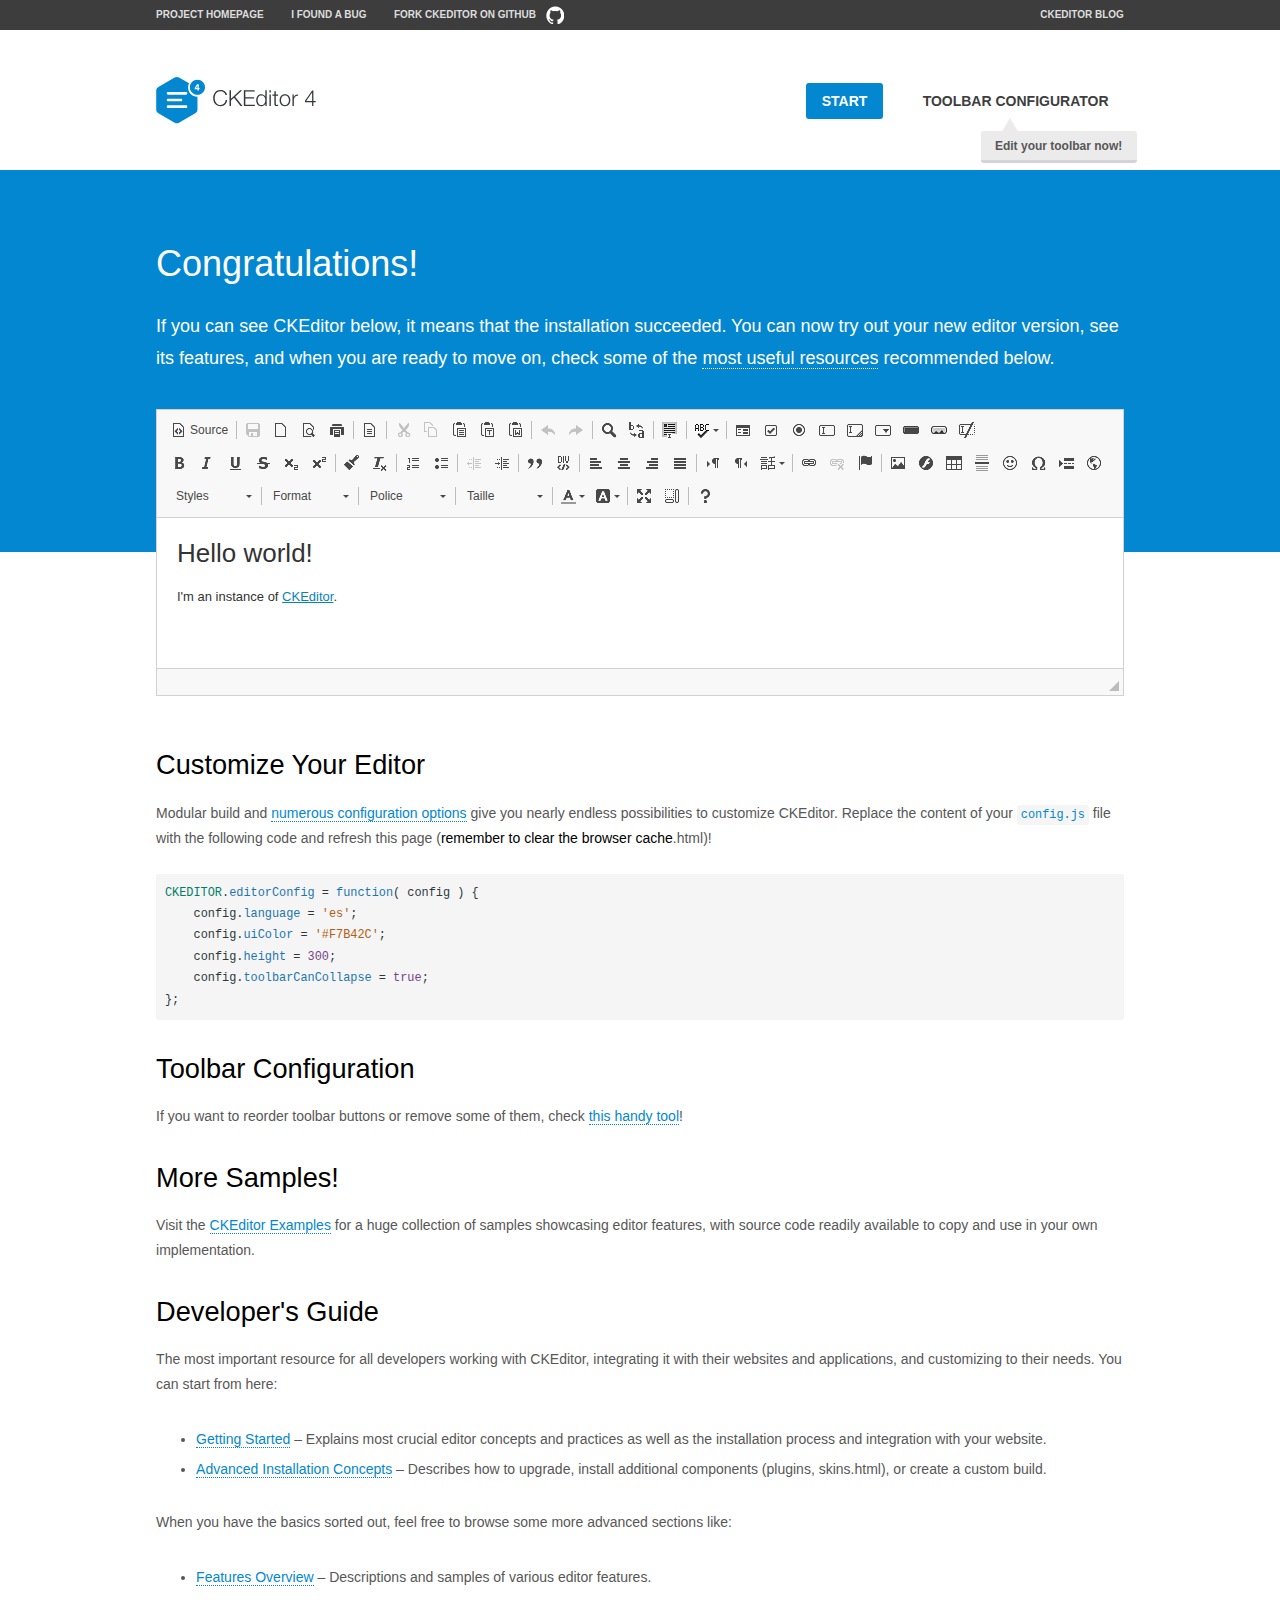
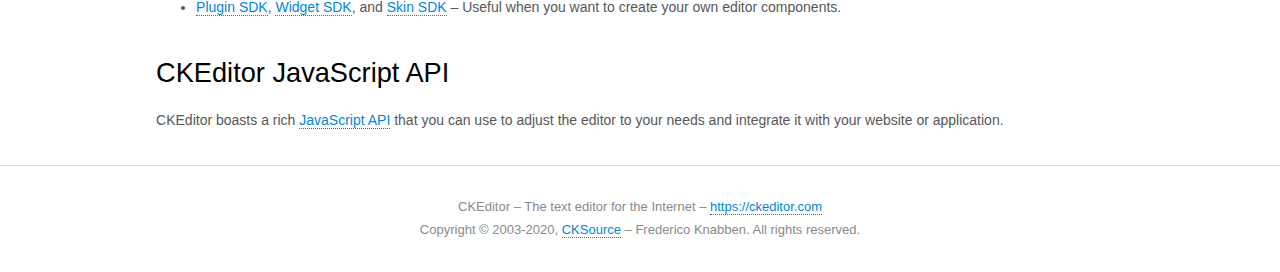
<file: admin/js/ckeditor/samples/index.html>
<!DOCTYPE html>
<!--
Copyright (c) 2003-2020, CKSource - Frederico Knabben. All rights reserved.
For licensing, see LICENSE.md or https://ckeditor.com/legal/ckeditor-oss-license
-->
<html lang="en">
<head>
	<meta charset="utf-8">
	<title>CKEditor Sample</title>
	<script src="../ckeditor.js"></script>
	<script src="js/sample.js"></script>
	<link rel="stylesheet" href="css/samples.css">
	<link rel="stylesheet" href="toolbarconfigurator/lib/codemirror/neo.css">
	<meta name="viewport" content="width=device-width,initial-scale=1">
	<meta name="description" content="Try the latest sample of CKEditor 4 and learn more about customizing your WYSIWYG editor with endless possibilities.">
</head>
<body id="main">

<nav class="navigation-a">
	<div class="grid-container">
		<ul class="navigation-a-left grid-width-70">
			<li><a href="https://ckeditor.com/ckeditor-4/">Project Homepage</a></li>
			<li><a href="https://github.com/ckeditor/ckeditor4/issues">I found a bug</a></li>
			<li><a href="https://github.com/ckeditor/ckeditor4" class="icon-pos-right icon-navigation-a-github">Fork CKEditor on GitHub</a></li>
		</ul>
		<ul class="navigation-a-right grid-width-30">
			<li><a href="https://ckeditor.com/blog/">CKEditor Blog</a></li>
		</ul>
	</div>
</nav>

<header class="header-a">
	<div class="grid-container">
		<h1 class="header-a-logo grid-width-30">
			<a href="index.html"><img src="img/logo.svg" onerror="this.src='img/logo.png'; this.onerror=null;" alt="CKEditor Sample"></a>
		</h1>

		<nav class="navigation-b grid-width-70">
			<ul>
				<li><a href="index.html" class="button-a button-a-background">Start</a></li>
				<li><a href="toolbarconfigurator/index.html" class="button-a">Toolbar configurator <span class="balloon-a balloon-a-nw">Edit your toolbar now!</span></a></li>
			</ul>
		</nav>
	</div>
</header>

<main>
	<div class="adjoined-top">
		<div class="grid-container">
			<div class="content grid-width-100">
				<h1>Congratulations!</h1>
				<p>
					If you can see CKEditor below, it means that the installation succeeded.
					You can now try out your new editor version, see its features, and when you are ready to move on, check some of the <a href="#sample-customize">most useful resources</a> recommended below.
				</p>
			</div>
		</div>
	</div>
	<div class="adjoined-bottom">
		<div class="grid-container">
			<div class="grid-width-100">
				<div id="editor">
					<h1>Hello world!</h1>
					<p>I'm an instance of <a href="https://ckeditor.com">CKEditor</a>.</p>
				</div>
			</div>
		</div>
	</div>

	<div class="grid-container">
		<div class="content grid-width-100">
			<section id="sample-customize">
				<h2>Customize Your Editor</h2>
				<p>Modular build and <a href="https://ckeditor.com/docs/ckeditor4/latest/guide/dev_configuration.html">numerous configuration options</a> give you nearly endless possibilities to customize CKEditor. Replace the content of your <code><a href="../config.js">config.js</a></code> file with the following code and refresh this page (<strong>remember to clear the browser cache</strong>.html)!</p>
		<pre class="cm-s-neo CodeMirror"><code><span style="padding-right: 0.1px;"><span class="cm-variable">CKEDITOR</span>.<span class="cm-property">editorConfig</span> <span class="cm-operator">=</span> <span class="cm-keyword">function</span>( <span class="cm-def">config</span> ) {</span>
<span style="padding-right: 0.1px;"><span class="cm-tab">	</span><span class="cm-variable-2">config</span>.<span class="cm-property">language</span> <span class="cm-operator">=</span> <span class="cm-string">'es'</span>;</span>
<span style="padding-right: 0.1px;"><span class="cm-tab">	</span><span class="cm-variable-2">config</span>.<span class="cm-property">uiColor</span> <span class="cm-operator">=</span> <span class="cm-string">'#F7B42C'</span>;</span>
<span style="padding-right: 0.1px;"><span class="cm-tab">	</span><span class="cm-variable-2">config</span>.<span class="cm-property">height</span> <span class="cm-operator">=</span> <span class="cm-number">300</span>;</span>
<span style="padding-right: 0.1px;"><span class="cm-tab">	</span><span class="cm-variable-2">config</span>.<span class="cm-property">toolbarCanCollapse</span> <span class="cm-operator">=</span> <span class="cm-atom">true</span>;</span>
<span style="padding-right: 0.1px;">};</span></code></pre>
			</section>

			<section>
				<h2>Toolbar Configuration</h2>
				<p>If you want to reorder toolbar buttons or remove some of them, check <a href="toolbarconfigurator/index.html">this handy tool</a>!</p>
			</section>

			<section>
				<h2>More Samples!</h2>
				<p>Visit the <a href="https://ckeditor.com/docs/ckeditor4/latest/examples/index.html">CKEditor Examples</a> for a huge collection of samples showcasing editor features, with source code readily available to copy and use in your own implementation.</p>
			</section>

			<section>
				<h2>Developer's Guide</h2>
				<p>The most important resource for all developers working with CKEditor, integrating it with their websites and applications, and customizing to their needs. You can start from here:</p>
				<ul>
					<li><a href="https://ckeditor.com/docs/ckeditor4/latest/guide/dev_installation.html">Getting Started</a> &ndash; Explains most crucial editor concepts and practices as well as the installation process and integration with your website.</li>
					<li><a href="https://ckeditor.com/docs/ckeditor4/latest/guide/dev_advanced_installation.html">Advanced Installation Concepts</a> &ndash; Describes how to upgrade, install additional components (plugins, skins.html), or create a custom build.</li>
				</ul>
					<p>When you have the basics sorted out, feel free to browse some more advanced sections like:</p>
				<ul>
					<li><a href="https://ckeditor.com/docs/ckeditor4/latest/features/index.html">Features Overview</a> &ndash; Descriptions and samples of various editor features.</li>
					<li><a href="https://ckeditor.com/docs/ckeditor4/latest/guide/plugin_sdk_intro.html">Plugin SDK</a>, <a href="https://ckeditor.com/docs/ckeditor4/latest/guide/widget_sdk_intro.html">Widget SDK</a>, and <a href="https://ckeditor.com/docs/ckeditor4/latest/guide/skin_sdk_intro.html">Skin SDK</a> &ndash; Useful when you want to create your own editor components.</li>
				</ul>
			</section>

			<section>
				<h2>CKEditor JavaScript API</h2>
				<p>CKEditor boasts a rich <a href="https://ckeditor.com/docs/ckeditor4/latest/api/index.html">JavaScript API</a> that you can use to adjust the editor to your needs and integrate it with your website or application.</p>
			</section>
		</div>
	</div>
</main>

<footer class="footer-a grid-container">
	<div class="grid-container">
		<p class="grid-width-100">
			CKEditor &ndash; The text editor for the Internet &ndash; <a class="samples" href="https://ckeditor.com/">https://ckeditor.com</a>
		</p>
		<p class="grid-width-100" id="copy">
			Copyright &copy; 2003-2020, <a class="samples" href="https://cksource.com/">CKSource</a> &ndash; Frederico Knabben. All rights reserved.
		</p>
	</div>
</footer>
<script>
	initSample();
</script>

</body>
</html>
</file>
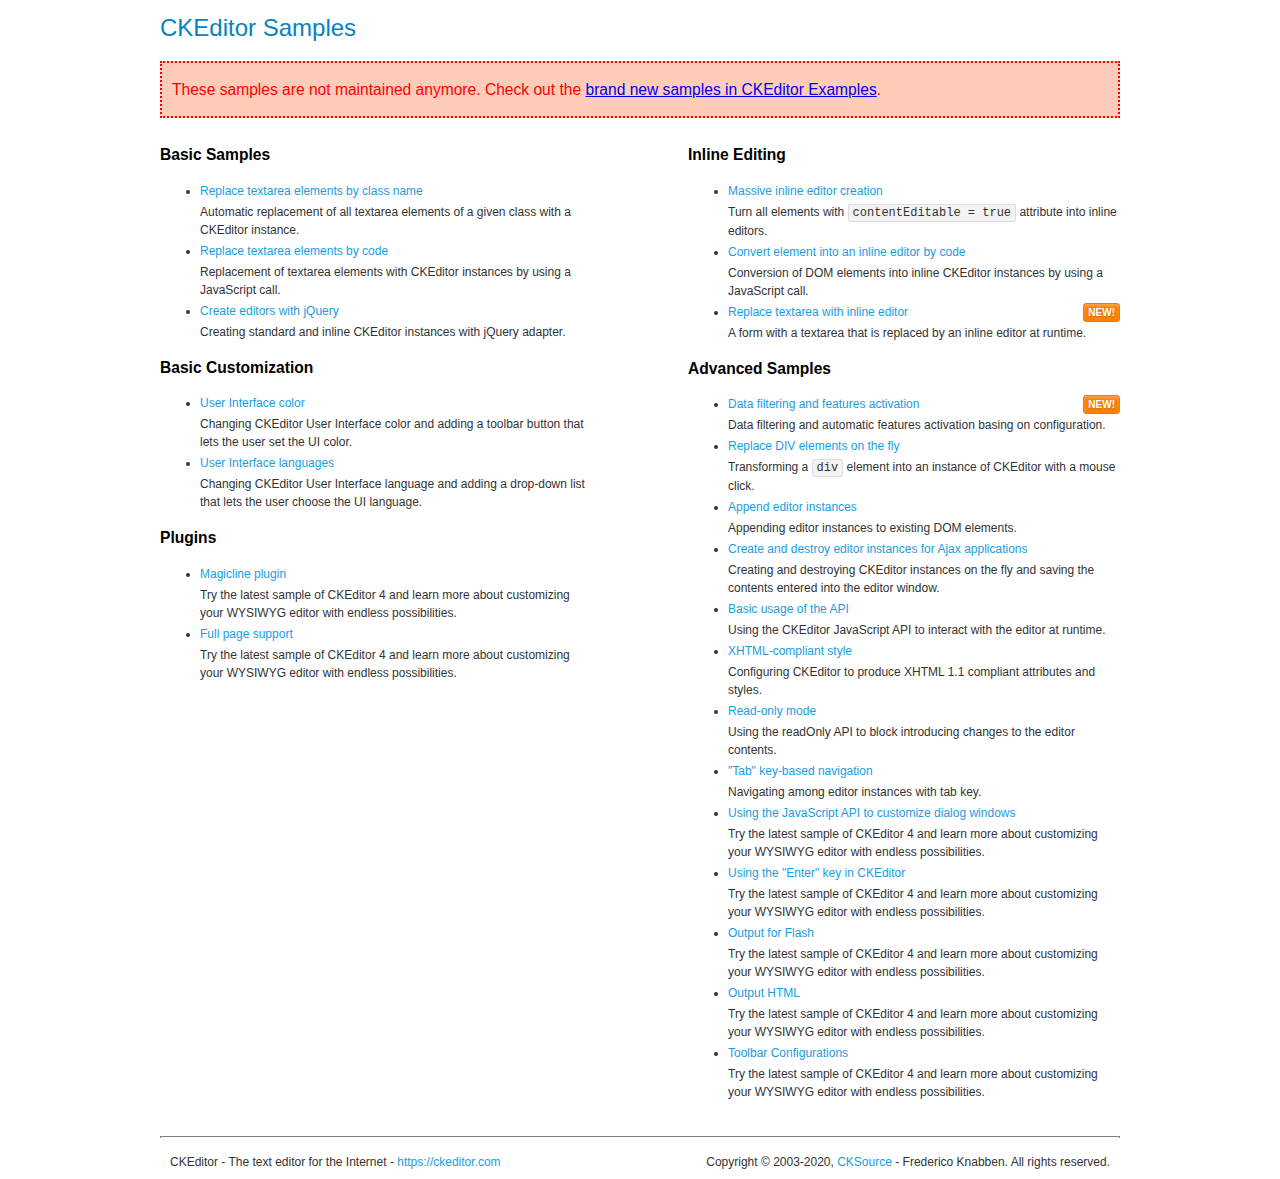
<file: admin/js/ckeditor/samples/old/index.html>
<!DOCTYPE html>
<!--
Copyright (c) 2003-2020, CKSource - Frederico Knabben. All rights reserved.
For licensing, see LICENSE.md or https://ckeditor.com/legal/ckeditor-oss-license
-->
<html lang="en">
<head>
	<meta charset="utf-8">
	<title>CKEditor Samples</title>
	<link rel="stylesheet" href="sample.css">
	<meta name="description" content="Try the latest sample of CKEditor 4 and learn more about customizing your WYSIWYG editor with endless possibilities.">
</head>
<body>
	<h1 class="samples">
		CKEditor Samples
	</h1>
	<div class="warning deprecated">
		These samples are not maintained anymore. Check out the <a href="https://ckeditor.com/docs/ckeditor4/latest/examples/index.html">brand new samples in CKEditor Examples</a>.
	</div>
	<div class="twoColumns">
		<div class="twoColumnsLeft">
			<h2 class="samples">
				Basic Samples
			</h2>
			<dl class="samples">
				<dt><a class="samples" href="replacebyclass.html">Replace textarea elements by class name</a></dt>
				<dd>Automatic replacement of all textarea elements of a given class with a CKEditor instance.</dd>

				<dt><a class="samples" href="replacebycode.html">Replace textarea elements by code</a></dt>
				<dd>Replacement of textarea elements with CKEditor instances by using a JavaScript call.</dd>

				<dt><a class="samples" href="jquery.html">Create editors with jQuery</a></dt>
				<dd>Creating standard and inline CKEditor instances with jQuery adapter.</dd>
			</dl>

			<h2 class="samples">
				Basic Customization
			</h2>
			<dl class="samples">
				<dt><a class="samples" href="uicolor.html">User Interface color</a></dt>
				<dd>Changing CKEditor User Interface color and adding a toolbar button that lets the user set the UI color.</dd>

				<dt><a class="samples" href="uilanguages.html">User Interface languages</a></dt>
				<dd>Changing CKEditor User Interface language and adding a drop-down list that lets the user choose the UI language.</dd>
			</dl>


			<h2 class="samples">Plugins</h2>
<dl class="samples">
<dt><a class="samples" href="magicline/magicline.html">Magicline plugin</a></dt>
<dd>Try the latest sample of CKEditor 4 and learn more about customizing your WYSIWYG editor with endless possibilities.</dd>

<dt><a class="samples" href="wysiwygarea/fullpage.html">Full page support</a></dt>
<dd>Try the latest sample of CKEditor 4 and learn more about customizing your WYSIWYG editor with endless possibilities.</dd>
</dl>
		</div>
		<div class="twoColumnsRight">
			<h2 class="samples">
				Inline Editing
			</h2>
			<dl class="samples">
				<dt><a class="samples" href="inlineall.html">Massive inline editor creation</a></dt>
				<dd>Turn all elements with <code>contentEditable = true</code> attribute into inline editors.</dd>

				<dt><a class="samples" href="inlinebycode.html">Convert element into an inline editor by code</a></dt>
				<dd>Conversion of DOM elements into inline CKEditor instances by using a JavaScript call.</dd>

				<dt><a class="samples" href="inlinetextarea.html">Replace textarea with inline editor</a> <span class="new">New!</span></dt>
				<dd>A form with a textarea that is replaced by an inline editor at runtime.</dd>

				
			</dl>

			<h2 class="samples">
				Advanced Samples
			</h2>
			<dl class="samples">
				<dt><a class="samples" href="datafiltering.html">Data filtering and features activation</a> <span class="new">New!</span></dt>
				<dd>Data filtering and automatic features activation basing on configuration.</dd>

				<dt><a class="samples" href="divreplace.html">Replace DIV elements on the fly</a></dt>
				<dd>Transforming a <code>div</code> element into an instance of CKEditor with a mouse click.</dd>

				<dt><a class="samples" href="appendto.html">Append editor instances</a></dt>
				<dd>Appending editor instances to existing DOM elements.</dd>

				<dt><a class="samples" href="ajax.html">Create and destroy editor instances for Ajax applications</a></dt>
				<dd>Creating and destroying CKEditor instances on the fly and saving the contents entered into the editor window.</dd>

				<dt><a class="samples" href="api.html">Basic usage of the API</a></dt>
				<dd>Using the CKEditor JavaScript API to interact with the editor at runtime.</dd>

				<dt><a class="samples" href="xhtmlstyle.html">XHTML-compliant style</a></dt>
				<dd>Configuring CKEditor to produce XHTML 1.1 compliant attributes and styles.</dd>

				<dt><a class="samples" href="readonly.html">Read-only mode</a></dt>
				<dd>Using the readOnly API to block introducing changes to the editor contents.</dd>

				<dt><a class="samples" href="tabindex.html">"Tab" key-based navigation</a></dt>
				<dd>Navigating among editor instances with tab key.</dd>


				
<dt><a class="samples" href="dialog/dialog.html">Using the JavaScript API to customize dialog windows</a></dt>
<dd>Try the latest sample of CKEditor 4 and learn more about customizing your WYSIWYG editor with endless possibilities.</dd>

<dt><a class="samples" href="enterkey/enterkey.html">Using the &quot;Enter&quot; key in CKEditor</a></dt>
<dd>Try the latest sample of CKEditor 4 and learn more about customizing your WYSIWYG editor with endless possibilities.</dd>

<dt><a class="samples" href="htmlwriter/outputforflash.html">Output for Flash</a></dt>
<dd>Try the latest sample of CKEditor 4 and learn more about customizing your WYSIWYG editor with endless possibilities.</dd>

<dt><a class="samples" href="htmlwriter/outputhtml.html">Output HTML</a></dt>
<dd>Try the latest sample of CKEditor 4 and learn more about customizing your WYSIWYG editor with endless possibilities.</dd>

<dt><a class="samples" href="toolbar/toolbar.html">Toolbar Configurations</a></dt>
<dd>Try the latest sample of CKEditor 4 and learn more about customizing your WYSIWYG editor with endless possibilities.</dd>

			</dl>
		</div>
	</div>
	<div id="footer">
		<hr>
		<p>
			CKEditor - The text editor for the Internet - <a class="samples" href="https://ckeditor.com/">https://ckeditor.com</a>
		</p>
		<p id="copy">
			Copyright &copy; 2003-2020, <a class="samples" href="https://cksource.com/">CKSource</a> - Frederico Knabben. All rights reserved.
		</p>
	</div>
</body>
</html>
</file>
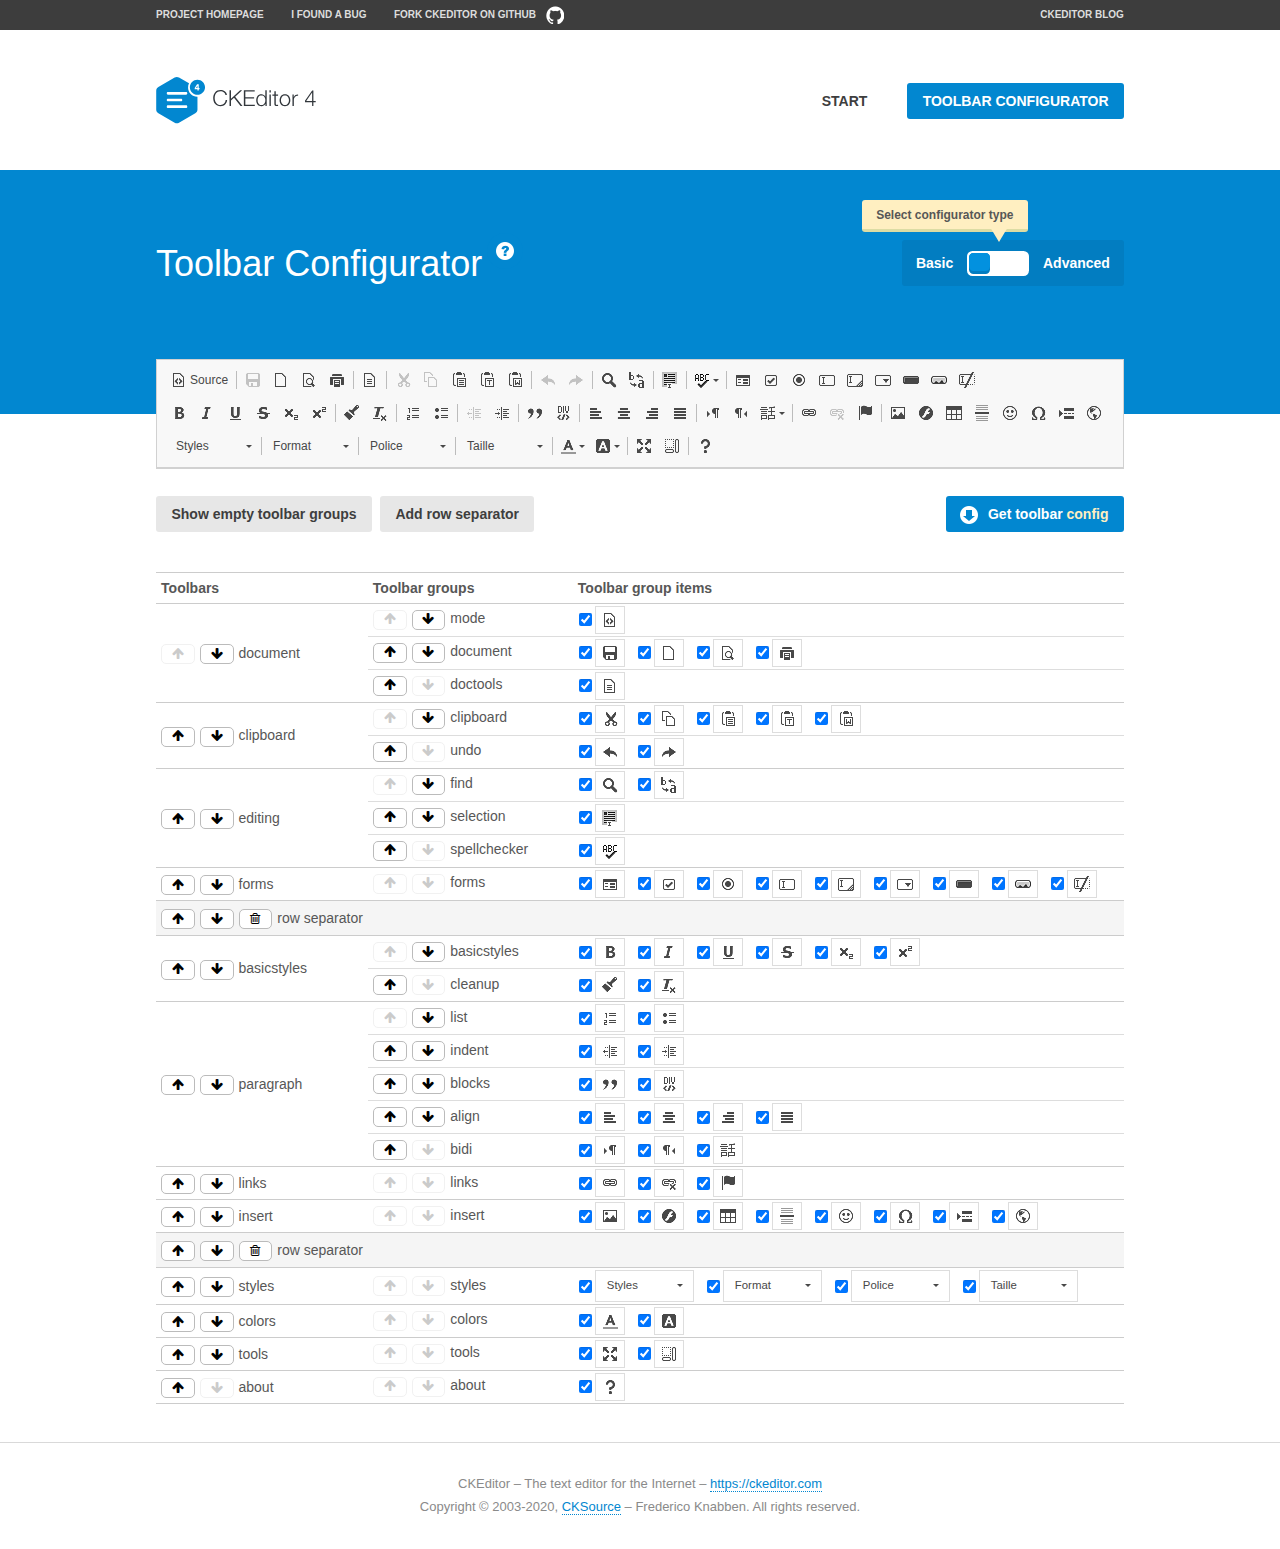
<file: admin/js/ckeditor/samples/toolbarconfigurator/index.html>
<!DOCTYPE html>
<!--
Copyright (c) 2003-2020, CKSource - Frederico Knabben. All rights reserved.
For licensing, see LICENSE.md or https://ckeditor.com/legal/ckeditor-oss-license
-->
<!--[if IE 8]><html class="ie8"><![endif]-->
<!--[if gt IE 8]><html><![endif]-->
<!--[if !IE]><!--><html lang="en"><!--<![endif]-->
<head>
	<meta charset="utf-8">
	<title>Toolbar Configurator</title>
	<script src="../../ckeditor.js"></script>
	<script>
		if ( CKEDITOR.env.ie && CKEDITOR.env.version < 9 )
			CKEDITOR.tools.enableHtml5Elements( document );
	</script>
	<link rel="stylesheet" href="lib/codemirror/codemirror.css">
	<link rel="stylesheet" href="lib/codemirror/show-hint.css">
	<link rel="stylesheet" href="lib/codemirror/neo.css">
	<link rel="stylesheet" href="css/fontello.css">
	<link rel="stylesheet" href="../css/samples.css">
	<meta name="description" content="Try the latest sample of CKEditor 4 and learn more about customizing your WYSIWYG editor with endless possibilities.">
</head>
<body id="toolbar">

<nav class="navigation-a">
	<div class="grid-container">
		<ul class="navigation-a-left grid-width-70">
			<li><a href="https://ckeditor.com/ckeditor-4/">Project Homepage</a></li>
			<li><a href="https://github.com/ckeditor/ckeditor4/issues">I found a bug</a></li>
			<li><a href="https://github.com/ckeditor/ckeditor4" class="icon-pos-right icon-navigation-a-github">Fork CKEditor on GitHub</a></li>
		</ul>
		<ul class="navigation-a-right grid-width-30">
			<li><a href="https://ckeditor.com/blog/">CKEditor Blog</a></li>
		</ul>
	</div>
</nav>

<header class="header-a">
	<div class="grid-container">
		<h1 class="header-a-logo grid-width-30">
			<a href="../index.html"><img src="../img/logo.svg" onerror="this.src='../img/logo.png'; this.onerror=null;" alt="CKEditor Logo"></a>
		</h1>
		<nav class="navigation-b grid-width-70">
			<ul>
				<li><a href="../index.html"  class="button-a">Start</a></li>
				<li><a href="index.html"  class="button-a button-a-background">Toolbar configurator</a></li>
			</ul>
		</nav>
	</div>
</header>

<main>
	<div class="adjoined-top">
		<div class="grid-container">
			<div class="content grid-width-100">
				<div class="grid-container-nested">
					<h1 class="grid-width-60">
						Toolbar Configurator
						<a href="#help-content" type="button" title="Configurator help" id="help" class="button-a button-a-background button-a-no-text icon-pos-left icon-question-mark">Help</a>
					</h1>

					<div class="grid-width-40 grid-switch-magic">
						<div class="switch">
							<span class="balloon-a balloon-a-se">Select configurator type</span>
							<input type="radio" name="radio" data-num="1" id="radio-basic" />
							<input type="radio" name="radio" data-num="2" id="radio-advanced" />
							<label data-for="1" for="radio-basic">Basic</label>
							<span class="switch-inner">
								<span class="handler"></span>
							</span>
							<label data-for="2" for="radio-advanced">Advanced</label>
						</div>
					</div>
				</div>
			</div>
		</div>
	</div>
	<div class="adjoined-bottom">
		<div class="grid-container">
			<div class="grid-width-100">
				<div class="editors-container">
					<div id="editor-basic"></div>
					<div id="editor-advanced"></div>
				</div>
			</div>
		</div>
	</div>

	<div class="grid-container configurator">
		<div class="content grid-width-100">
			<div class="configurator">
				<div>
					<div id="toolbarModifierWrapper"></div>
				</div>
			</div>
		</div>
	</div>

	<div id="help-content">
		<div class="grid-container">
			<div class="grid-width-100">
				<h2>What Am I Doing Here?</h2>

				<div class="grid-container grid-container-nested">
					<div class="basic">
						<div class="grid-width-50">
							<p>Arrange <a href="https://ckeditor.com/docs/ckeditor4/latest/api/CKEDITOR_config.html#cfg-toolbarGroups">toolbar groups</a>, toggle <a href="https://ckeditor.com/docs/ckeditor4/latest/api/CKEDITOR_config.html#cfg-removeButtons">button visibility</a> according to your needs and get your toolbar configuration.</p>
							<p>You can replace the content of the <a href="../../config.js"><code>config.js</code></a> file with the generated configuration. If you already set some configuration options you will need to merge both configurations.</p>
						</div>
						<div class="grid-width-50">
							<p>Read more about different ways of <a href="https://ckeditor.com/docs/ckeditor4/latest/guide/dev_configuration.html">setting configuration</a> and do not forget about <strong>clearing browser cache</strong>.</p>
							<p>Arranging toolbar groups is the recommended way of configuring the toolbar, but if you need more freedom you can use the <a href="#advanced">advanced configurator</a>.</p>
						</div>
					</div>
					<div class="advanced" style="display: none;">
						<div class="grid-width-50">
							<p>With this code editor you can edit your <a href="https://ckeditor.com/docs/ckeditor4/latest/api/CKEDITOR_config.html#cfg-toolbar">toolbar configuration</a> live.</p>
							<p>You can replace the content of the <a href="../../config.js"><code>config.js</code></a> file with the generated configuration. If you already set some configuration options you will need to merge both configurations.</p>
						</div>
						<div class="grid-width-50">
							<p>Read more about different ways of <a href="https://ckeditor.com/docs/ckeditor4/latest/guide/dev_configuration.html">setting configuration</a> and do not forget about <strong>clearing browser cache</strong>.</p>
						</div>
					</div>
				</div>

				<p class="grid-container grid-container-nested">
					<button type="button" class="help-content-close grid-width-100 button-a button-a-background">Got it. Let's play!</button>
				</p>
			</div>
		</div>
	</div>
</main>

<footer class="footer-a grid-container">
	<p class="grid-width-100">
		CKEditor &ndash; The text editor for the Internet &ndash; <a class="samples" href="https://ckeditor.com/">https://ckeditor.com</a>
	</p>
	<p class="grid-width-100" id="copy">
		Copyright &copy; 2003-2020, <a class="samples" href="https://cksource.com/">CKSource</a> &ndash; Frederico Knabben. All rights reserved.
	</p>
</footer>

<script src="lib/codemirror/codemirror.js"></script>
<script src="lib/codemirror/javascript.js"></script>
<script src="lib/codemirror/show-hint.js"></script>

<script src="js/fulltoolbareditor.js"></script>
<script src="js/abstracttoolbarmodifier.js"></script>
<script src="js/toolbarmodifier.js"></script>
<script src="js/toolbartextmodifier.js"></script>
<script src="../js/sf.js"></script>

<script>
	( function() {
		'use strict';

		var mode = ( window.location.hash.substr( 1 ) === 'advanced' ) ? 'advanced' : 'basic',
			configuratorSection = CKEDITOR.document.findOne( 'main > .grid-container.configurator' ),
			basicInstruction = CKEDITOR.document.findOne( '#help-content .basic' ),
			advancedInstruction = CKEDITOR.document.findOne( '#help-content .advanced' ),

			// Configurator mode switcher.
			modeSwitchBasic = CKEDITOR.document.getById( 'radio-basic' ),
			modeSwitchAdvanced = CKEDITOR.document.getById( 'radio-advanced' );

		// Initial setup
		function updateSwitcher() {
			if ( mode === 'advanced' ) {
				modeSwitchAdvanced.$.checked = true;
			} else {
				modeSwitchBasic.$.checked = true;
			}
		}

		updateSwitcher();

		CKEDITOR.document.getWindow().on( 'hashchange', function( e ) {
			var hash = window.location.hash.substr( 1 );
			if ( !( hash === 'advanced' || hash === 'basic' ) ) {
				return;
			}
			mode = hash;
			onToolbarsDone( mode );
		} );

		CKEDITOR.document.getWindow().on( 'resize', function() {
			updateToolbar( ( mode === 'basic' ? toolbarModifier : toolbarTextModifier )[ 'editorInstance' ] );
		} );

		function onRefresh( modifier ) {
			modifier = modifier || this;

			if ( mode === 'basic' && modifier instanceof ToolbarConfigurator.ToolbarTextModifier ) {
				return;
			}

			// CodeMirror container becomes visible, so we need to refresh and to avoid rendering problems.
			if ( mode === 'advanced' && modifier instanceof ToolbarConfigurator.ToolbarTextModifier ) {
				modifier.codeContainer.refresh();
			}

			updateToolbar( modifier.editorInstance );
		}

		function updateToolbar( editor ) {
			var editorContainer = editor.container;

			// Not always editor is loaded.
			if ( !editorContainer ) {
				return;
			}

			var displayStyle = editorContainer.getStyle( 'display' );

			editorContainer.setStyle( 'display', 'block' );

			var newHeight = editorContainer.getSize( 'height' );

			var newMarginTop = parseInt( editorContainer.getComputedStyle( 'margin-top' ), 10 );
			newMarginTop = ( isNaN( newMarginTop ) ? 0 : Number( newMarginTop ) );

			var newMarginBottom = parseInt( editorContainer.getComputedStyle( 'margin-bottom' ), 10 );
			newMarginBottom = ( isNaN( newMarginBottom ) ? 0 : Number( newMarginBottom ) );

			var result = newHeight + newMarginTop + newMarginBottom;

			editorContainer.setStyle( 'display', displayStyle );

			editor.container.getAscendant( 'div' ).setStyle( 'height', result + 'px' );
		}

		var toolbarModifier = new ToolbarConfigurator.ToolbarModifier( 'editor-basic' );

		var done = 0;
		toolbarModifier.init( onToolbarInit );
		toolbarModifier.onRefresh = onRefresh;

		CKEDITOR.document.getById( 'toolbarModifierWrapper' ).append( toolbarModifier.mainContainer );

		var toolbarTextModifier = new ToolbarConfigurator.ToolbarTextModifier( 'editor-advanced' );
		toolbarTextModifier.init( onToolbarInit );
		toolbarTextModifier.onRefresh = onRefresh;

		function onToolbarInit() {
			if ( ++done === 2 ) {
				onToolbarsDone();

				positionSticky.watch( CKEDITOR.document.findOne( '.toolbar' ), function() {
					return mode === 'advanced';
				} );
			}
		}

		function onToolbarsDone() {
			if ( mode === 'basic' ) {
				toggleModeBasic( false );
			} else {
				toggleModeAdvanced( false );
			}

			updateSwitcher();

			setTimeout( function() {
				CKEDITOR.document.findOne( '.editors-container' ).addClass( 'active' );
				CKEDITOR.document.findOne( '#toolbarModifierWrapper' ).addClass( 'active' );
			}, 200 );
		}

		CKEDITOR.document.getById( 'toolbarModifierWrapper' ).append( toolbarTextModifier.mainContainer );

		function toogleModeSwitch( onElement, offElement, onModifier, offModifier ) {
			onElement.addClass( 'fancy-button-active' );
			offElement.removeClass( 'fancy-button-active' );

			onModifier.showUI();
			offModifier.hideUI();
		}

		function toggleModeBasic( callOnRefresh ) {
			callOnRefresh = ( callOnRefresh !== false );
			mode = 'basic';
			window.location.hash = '#basic';
			toogleModeSwitch( modeSwitchBasic, modeSwitchAdvanced, toolbarModifier, toolbarTextModifier );

			configuratorSection.removeClass( 'freed-width' );
			basicInstruction.show();
			advancedInstruction.hide();

			callOnRefresh && onRefresh( toolbarModifier );
		}

		function toggleModeAdvanced( callOnRefresh ) {
			callOnRefresh = ( callOnRefresh !== false );
			mode = 'advanced';
			window.location.hash = '#advanced';
			toogleModeSwitch( modeSwitchAdvanced, modeSwitchBasic, toolbarTextModifier, toolbarModifier );

			configuratorSection.addClass( 'freed-width' );
			advancedInstruction.show();
			basicInstruction.hide();

			callOnRefresh && onRefresh( toolbarTextModifier );
		}

		modeSwitchBasic.on( 'click', toggleModeBasic );
		modeSwitchAdvanced.on( 'click', toggleModeAdvanced );

		//
		// Position:sticky for the toolbar.
		//

		// Will make elements behave like they were styled with position:sticky.
		var positionSticky = {
			// Store object: {
			// 		element: CKEDITOR.dom.element, // Element which will float.
			// 		placeholder: CKEDITOR.dom.element, // Placeholder which is place to prevent page bounce.
			// 		isFixed: boolean // Whether element float now.
			// }
			watched: [],

			active: [],

			staticContainer: null,

			init: function() {
				var element = CKEDITOR.dom.element.createFromHtml(
					'<div class="staticContainer">' +
						'<div class="grid-container" >' +
							'<div class="grid-width-100">' +
								'<div class="inner"></div>' +
							'</div>' +
						'</div>' +
					'</div>' );

				this.staticContainer = element.findOne( '.inner' );

				CKEDITOR.document.getBody().append( element );
			},

			watch: function( element, preventFunc ) {
				this.watched.push( {
					element: element,
					placeholder: new CKEDITOR.dom.element( 'div' ),
					isFixed: false,
					preventFunc: preventFunc
				} );
			},

			checkAll: function() {
				for ( var i = 0; i < this.watched.length; i++ ) {
					this.check( this.watched[ i ] );
				}
			},

			check: function( element ) {
				var isFixed = element.isFixed;
				var shouldBeFixed = this.shouldBeFixed( element );

				// Nothing to be done.
				if ( isFixed === shouldBeFixed ) {
					return;
				}

				var placeholder = element.placeholder;

				if ( isFixed ) {
					// Unfixing.

					element.element.insertBefore( placeholder );
					placeholder.remove();

					element.element.removeStyle( 'margin' );

					this.active.splice( CKEDITOR.tools.indexOf( this.active, element ), 1 );

				} else {
					// Fixing.
					placeholder.setStyle( 'width', element.element.getSize( 'width' ) + 'px' );
					placeholder.setStyle( 'height', element.element.getSize( 'height' ) + 'px' );
					placeholder.setStyle( 'margin-bottom', element.element.getComputedStyle( 'margin-bottom' ) );
					placeholder.setStyle( 'display', element.element.getComputedStyle( 'display' ) );
					placeholder.insertAfter( element.element );

					this.staticContainer.append( element.element );

					this.active.push( element );
				}

				element.isFixed = !element.isFixed;
			},

			shouldBeFixed: function( element ) {
				if ( element.preventFunc && element.preventFunc() ) {
					return false;
				}

				// If element is already fixed we are checking it's placeholder.
				var related = ( element.isFixed ? element.placeholder : element.element ),
					clientRect = related.$.getBoundingClientRect(),
					staticHeight = this.staticContainer.getSize('height' ),
					elemHeight = element.element.getSize( 'height' );

				if ( element.isFixed ) {
					return ( clientRect.top + elemHeight < staticHeight );
				} else {
					return ( clientRect.top < staticHeight );
				}
			}
		};

		positionSticky.init();

		CKEDITOR.document.getWindow().on( 'scroll',
			CKEDITOR.tools.eventsBuffer( 100, positionSticky.checkAll, positionSticky ).input
		);

		// Make the toolbar sticky.
		positionSticky.watch( CKEDITOR.document.findOne( '.editors-container' ) );

		// Help button and help-content.
		( function() {
			var helpButton = CKEDITOR.document.getById( 'help' ),
				helpContent = CKEDITOR.document.getById( 'help-content' );

			// Don't show help button on IE8 because it's unsupported by Pico Modal.
			if ( CKEDITOR.env.ie && CKEDITOR.env.version == 8 ) {
				helpButton.hide();
			} else {
				// Display help modal when the button is clicked.
				helpButton.on( 'click', function( evt ) {
					SF.modal( {
						// Clone modal content from DOM.
						content: helpContent.getHtml(),

						afterCreate: function( modal ) {
							// Enable modal content button to close the modal.
							new CKEDITOR.dom.element( modal.modalElem() ).findOne( '.help-content-close' ).once( 'click', modal.close );
						}
					} ).show();
				} );
			}
		} )();
	} )();
</script>
</body>
</html>
</file>
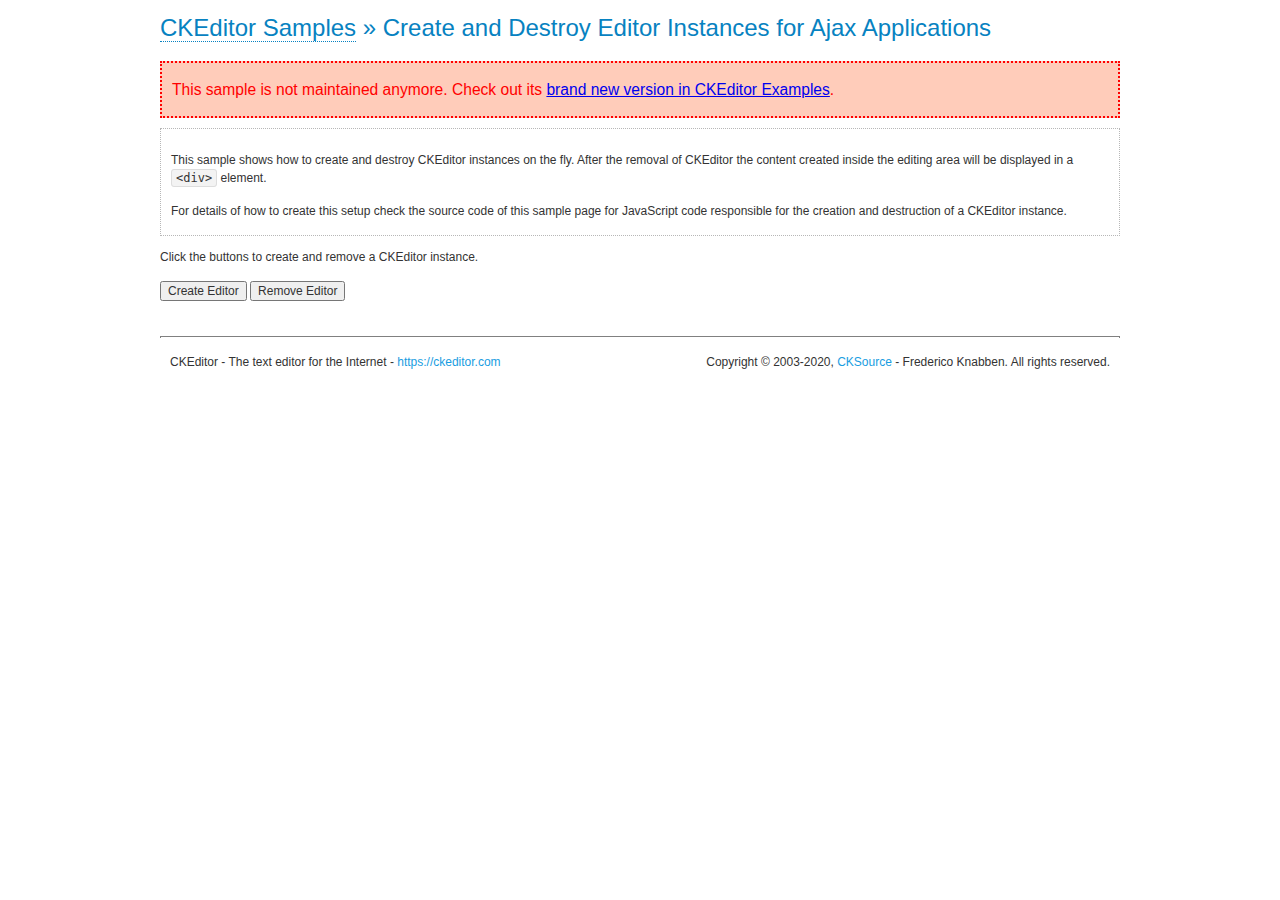
<file: admin/js/ckeditor/samples/old/ajax.html>
<!DOCTYPE html>
<!--
Copyright (c) 2003-2020, CKSource - Frederico Knabben. All rights reserved.
For licensing, see LICENSE.md or https://ckeditor.com/legal/ckeditor-oss-license
-->
<html lang="en">
<head>
	<meta charset="utf-8">
	<title>Ajax &mdash; CKEditor Sample</title>
	<script src="../../ckeditor.js"></script>
	<link rel="stylesheet" href="sample.css">
	<meta name="description" content="Try the latest sample of CKEditor 4 and learn more about customizing your WYSIWYG editor with endless possibilities.">
	<script>

		var editor, html = '';

		function createEditor() {
			if ( editor )
				return;

			// Create a new editor inside the <div id="editor">, setting its value to html
			var config = {};
			editor = CKEDITOR.appendTo( 'editor', config, html );
		}

		function removeEditor() {
			if ( !editor )
				return;

			// Retrieve the editor contents. In an Ajax application, this data would be
			// sent to the server or used in any other way.
			document.getElementById( 'editorcontents' ).innerHTML = html = editor.getData();
			document.getElementById( 'contents' ).style.display = '';

			// Destroy the editor.
			editor.destroy();
			editor = null;
		}

	</script>
</head>
<body>
	<h1 class="samples">
		<a href="index.html">CKEditor Samples</a> &raquo; Create and Destroy Editor Instances for Ajax Applications
	</h1>
	<div class="warning deprecated">
		This sample is not maintained anymore. Check out its <a href="https://ckeditor.com/docs/ckeditor4/latest/examples/saveajax.html">brand new version in CKEditor Examples</a>.
	</div>
	<div class="description">
		<p>
			This sample shows how to create and destroy CKEditor instances on the fly. After the removal of CKEditor the content created inside the editing
			area will be displayed in a <code>&lt;div&gt;</code> element.
		</p>
		<p>
			For details of how to create this setup check the source code of this sample page
			for JavaScript code responsible for the creation and destruction of a CKEditor instance.
		</p>
	</div>
	<p>Click the buttons to create and remove a CKEditor instance.</p>
	<p>
		<input onclick="createEditor();" type="button" value="Create Editor">
		<input onclick="removeEditor();" type="button" value="Remove Editor">
	</p>
	<!-- This div will hold the editor. -->
	<div id="editor">
	</div>
	<div id="contents" style="display: none">
		<p>
			Edited Contents:
		</p>
		<!-- This div will be used to display the editor contents. -->
		<div id="editorcontents">
		</div>
	</div>
	<div id="footer">
		<hr>
		<p>
			CKEditor - The text editor for the Internet - <a class="samples" href="https://ckeditor.com/">https://ckeditor.com</a>
		</p>
		<p id="copy">
			Copyright &copy; 2003-2020, <a class="samples" href="https://cksource.com/">CKSource</a> - Frederico
			Knabben. All rights reserved.
		</p>
	</div>
</body>
</html>
</file>
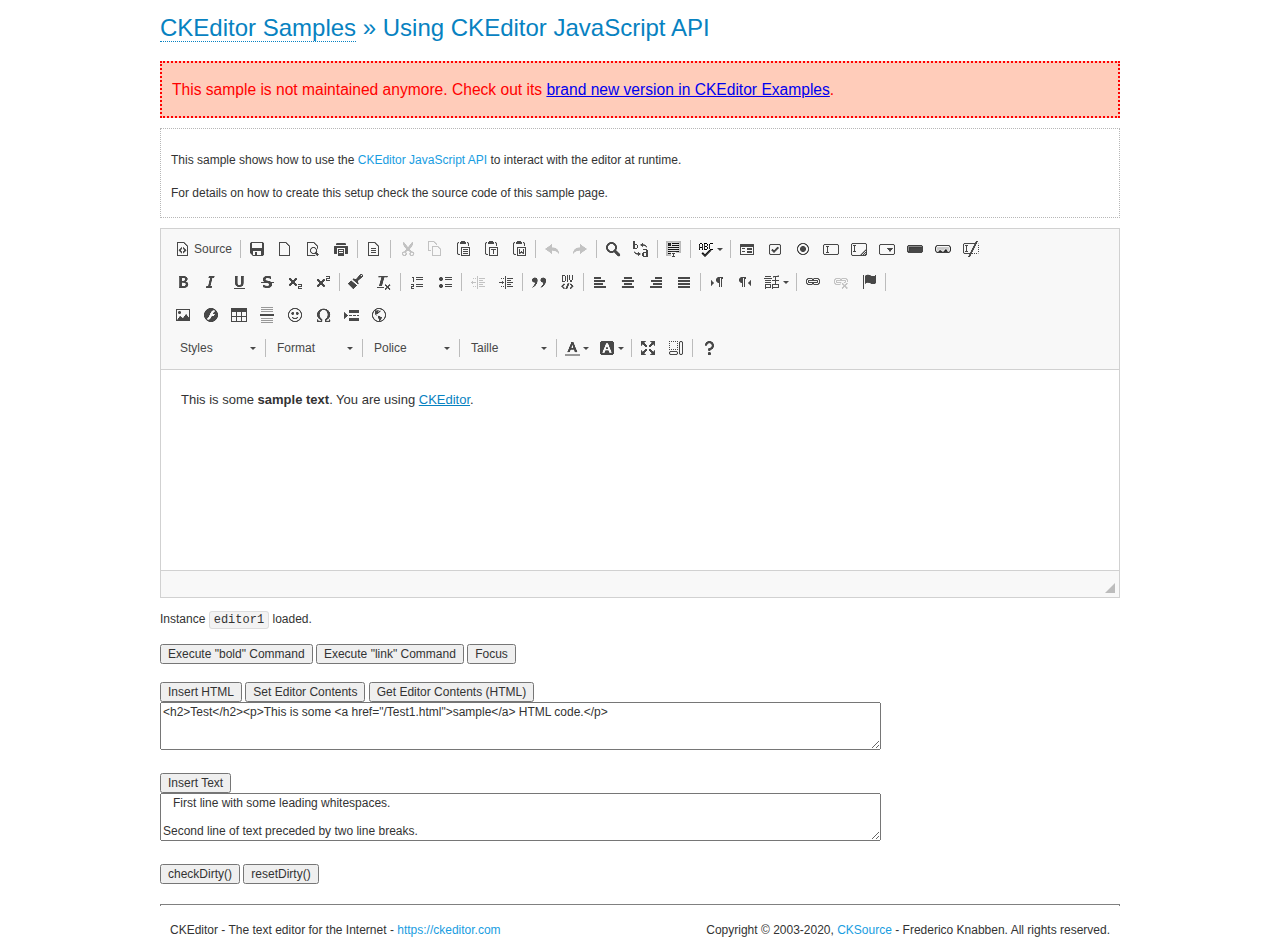
<file: admin/js/ckeditor/samples/old/api.html>
<!DOCTYPE html>
<!--
Copyright (c) 2003-2020, CKSource - Frederico Knabben. All rights reserved.
For licensing, see LICENSE.md or https://ckeditor.com/legal/ckeditor-oss-license
-->
<html lang="en">
<head>
	<meta charset="utf-8">
	<title>API Usage &mdash; CKEditor Sample</title>
	<script src="../../ckeditor.js"></script>
	<link href="sample.css" rel="stylesheet">
	<meta name="description" content="Try the latest sample of CKEditor 4 and learn more about customizing your WYSIWYG editor with endless possibilities.">
	<script>

// The instanceReady event is fired, when an instance of CKEditor has finished
// its initialization.
CKEDITOR.on( 'instanceReady', function( ev ) {
	// Show the editor name and description in the browser status bar.
	document.getElementById( 'eMessage' ).innerHTML = 'Instance <code>' + ev.editor.name + '<\/code> loaded.';

	// Show this sample buttons.
	document.getElementById( 'eButtons' ).style.display = 'block';
});

function InsertHTML() {
	// Get the editor instance that we want to interact with.
	var editor = CKEDITOR.instances.editor1;
	var value = document.getElementById( 'htmlArea' ).value;

	// Check the active editing mode.
	if ( editor.mode == 'wysiwyg' )
	{
		// Insert HTML code.
		// https://ckeditor.com/docs/ckeditor4/latest/api/CKEDITOR_editor.html#method-insertHtml
		editor.insertHtml( value );
	}
	else
		alert( 'You must be in WYSIWYG mode!' );
}

function InsertText() {
	// Get the editor instance that we want to interact with.
	var editor = CKEDITOR.instances.editor1;
	var value = document.getElementById( 'txtArea' ).value;

	// Check the active editing mode.
	if ( editor.mode == 'wysiwyg' )
	{
		// Insert as plain text.
		// https://ckeditor.com/docs/ckeditor4/latest/api/CKEDITOR_editor.html#method-insertText
		editor.insertText( value );
	}
	else
		alert( 'You must be in WYSIWYG mode!' );
}

function SetContents() {
	// Get the editor instance that we want to interact with.
	var editor = CKEDITOR.instances.editor1;
	var value = document.getElementById( 'htmlArea' ).value;

	// Set editor contents (replace current contents).
	// https://ckeditor.com/docs/ckeditor4/latest/api/CKEDITOR_editor.html#method-setData
	editor.setData( value );
}

function GetContents() {
	// Get the editor instance that you want to interact with.
	var editor = CKEDITOR.instances.editor1;

	// Get editor contents
	// https://ckeditor.com/docs/ckeditor4/latest/api/CKEDITOR_editor.html#method-getData
	alert( editor.getData() );
}

function ExecuteCommand( commandName ) {
	// Get the editor instance that we want to interact with.
	var editor = CKEDITOR.instances.editor1;

	// Check the active editing mode.
	if ( editor.mode == 'wysiwyg' )
	{
		// Execute the command.
		// https://ckeditor.com/docs/ckeditor4/latest/api/CKEDITOR_editor.html#method-execCommand
		editor.execCommand( commandName );
	}
	else
		alert( 'You must be in WYSIWYG mode!' );
}

function CheckDirty() {
	// Get the editor instance that we want to interact with.
	var editor = CKEDITOR.instances.editor1;
	// Checks whether the current editor contents present changes when compared
	// to the contents loaded into the editor at startup
	// https://ckeditor.com/docs/ckeditor4/latest/api/CKEDITOR_editor.html#method-checkDirty
	alert( editor.checkDirty() );
}

function ResetDirty() {
	// Get the editor instance that we want to interact with.
	var editor = CKEDITOR.instances.editor1;
	// Resets the "dirty state" of the editor (see CheckDirty())
	// https://ckeditor.com/docs/ckeditor4/latest/api/CKEDITOR_editor.html#method-resetDirty
	editor.resetDirty();
	alert( 'The "IsDirty" status has been reset' );
}

function Focus() {
	CKEDITOR.instances.editor1.focus();
}

function onFocus() {
	document.getElementById( 'eMessage' ).innerHTML = '<b>' + this.name + ' is focused </b>';
}

function onBlur() {
	document.getElementById( 'eMessage' ).innerHTML = this.name + ' lost focus';
}

	</script>

</head>
<body>
	<h1 class="samples">
		<a href="index.html">CKEditor Samples</a> &raquo; Using CKEditor JavaScript API
	</h1>
	<div class="warning deprecated">
		This sample is not maintained anymore. Check out its <a href="https://ckeditor.com/docs/ckeditor4/latest/examples/api.html">brand new version in CKEditor Examples</a>.
	</div>
	<div class="description">
	<p>
		This sample shows how to use the
		<a class="samples" href="https://ckeditor.com/docs/ckeditor4/latest/api/CKEDITOR_editor.html">CKEditor JavaScript API</a>
		to interact with the editor at runtime.
	</p>
	<p>
		For details on how to create this setup check the source code of this sample page.
	</p>
	</div>

	<!-- This <div> holds alert messages to be display in the sample page. -->
	<div id="alerts">
		<noscript>
			<p>
				<strong>CKEditor requires JavaScript to run</strong>. In a browser with no JavaScript
				support, like yours, you should still see the contents (HTML data) and you should
				be able to edit it normally, without a rich editor interface.
			</p>
		</noscript>
	</div>
	<form action="../../../samples/sample_posteddata.php" method="post">
		<textarea cols="100" id="editor1" name="editor1" rows="10">&lt;p&gt;This is some &lt;strong&gt;sample text&lt;/strong&gt;. You are using &lt;a href="https://ckeditor.com/"&gt;CKEditor&lt;/a&gt;.&lt;/p&gt;</textarea>

		<script>
			// Replace the <textarea id="editor1"> with an CKEditor instance.
			CKEDITOR.replace( 'editor1', {
				on: {
					focus: onFocus,
					blur: onBlur,

					// Check for availability of corresponding plugins.
					pluginsLoaded: function( evt ) {
						var doc = CKEDITOR.document, ed = evt.editor;
						if ( !ed.getCommand( 'bold' ) )
							doc.getById( 'exec-bold' ).hide();
						if ( !ed.getCommand( 'link' ) )
							doc.getById( 'exec-link' ).hide();
					}
				}
			});
		</script>

		<p id="eMessage">
		</p>

		<div id="eButtons" style="display: none">
			<input id="exec-bold" onclick="ExecuteCommand('bold');" type="button" value="Execute &quot;bold&quot; Command">
			<input id="exec-link" onclick="ExecuteCommand('link');" type="button" value="Execute &quot;link&quot; Command">
			<input onclick="Focus();" type="button" value="Focus">
			<br><br>
			<input onclick="InsertHTML();" type="button" value="Insert HTML">
			<input onclick="SetContents();" type="button" value="Set Editor Contents">
			<input onclick="GetContents();" type="button" value="Get Editor Contents (HTML)">
			<br>
			<textarea cols="100" id="htmlArea" rows="3">&lt;h2&gt;Test&lt;/h2&gt;&lt;p&gt;This is some &lt;a href="/Test1.html"&gt;sample&lt;/a&gt; HTML code.&lt;/p&gt;</textarea>
			<br>
			<br>
			<input onclick="InsertText();" type="button" value="Insert Text">
			<br>
			<textarea cols="100" id="txtArea" rows="3">   First line with some leading whitespaces.

Second line of text preceded by two line breaks.</textarea>
			<br>
			<br>
			<input onclick="CheckDirty();" type="button" value="checkDirty()">
			<input onclick="ResetDirty();" type="button" value="resetDirty()">
		</div>
	</form>
	<div id="footer">
		<hr>
		<p>
			CKEditor - The text editor for the Internet - <a class="samples" href="https://ckeditor.com/">https://ckeditor.com</a>
		</p>
		<p id="copy">
			Copyright &copy; 2003-2020, <a class="samples" href="https://cksource.com/">CKSource</a> - Frederico
			Knabben. All rights reserved.
		</p>
	</div>
</body>
</html>
</file>
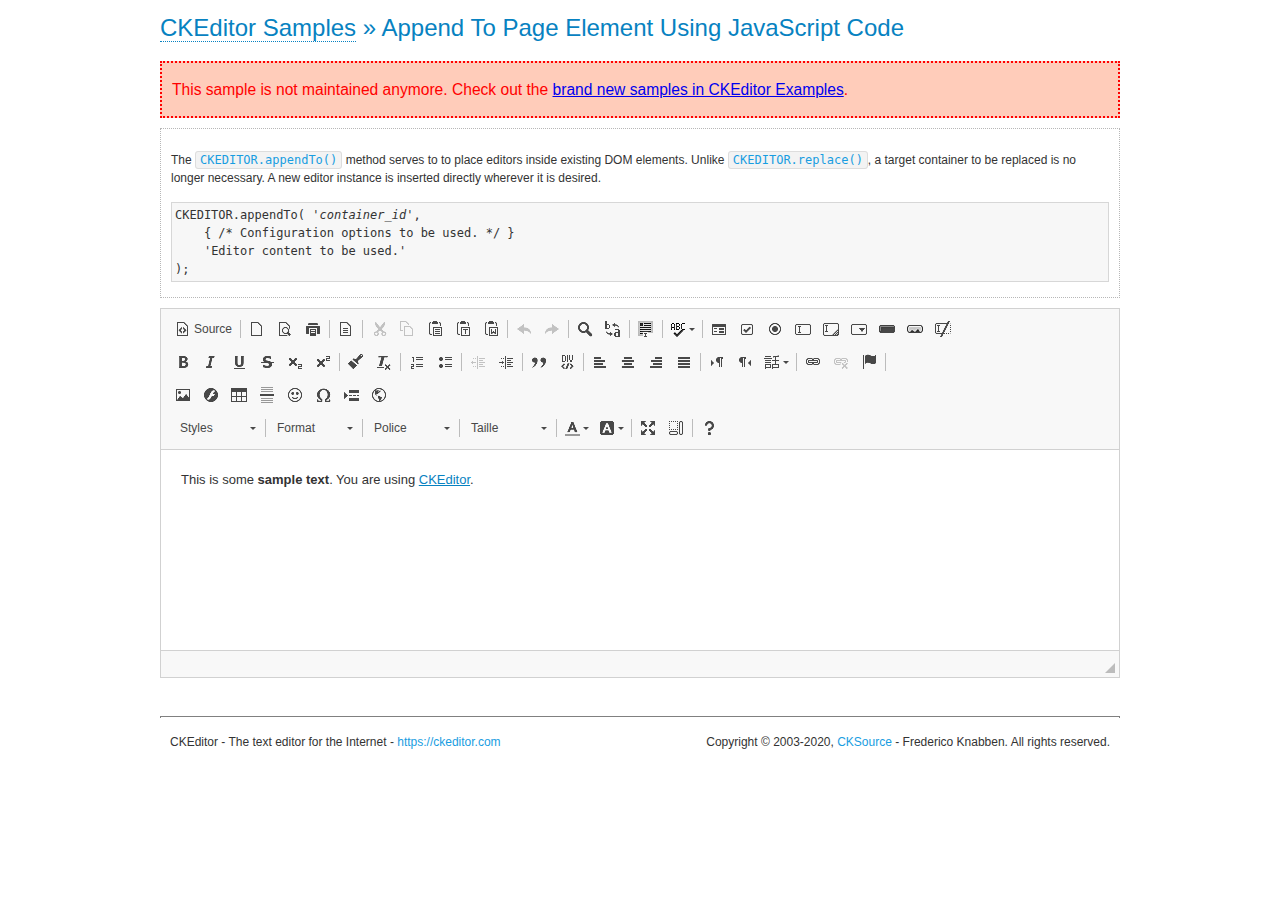
<file: admin/js/ckeditor/samples/old/appendto.html>
<!DOCTYPE html>
<!--
Copyright (c) 2003-2020, CKSource - Frederico Knabben. All rights reserved.
For licensing, see LICENSE.md or https://ckeditor.com/legal/ckeditor-oss-license
-->
<html lang="en">
<head>
	<meta charset="utf-8">
	<title>Append To Page Element Using JavaScript Code &mdash; CKEditor Sample</title>
	<script src="../../ckeditor.js"></script>
	<link rel="stylesheet" href="sample.css">
	<meta name="description" content="Try the latest sample of CKEditor 4 and learn more about customizing your WYSIWYG editor with endless possibilities.">
</head>
<body>
	<h1 class="samples">
		<a href="index.html">CKEditor Samples</a> &raquo; Append To Page Element Using JavaScript Code
	</h1>
	<div class="warning deprecated">
		This sample is not maintained anymore. Check out the <a href="https://ckeditor.com/docs/ckeditor4/latest/examples/index.html">brand new samples in CKEditor Examples</a>.
	</div>
	<div id="section1">
		<div class="description">
			<p>
				The <code><a class="samples" href="https://ckeditor.com/docs/ckeditor4/latest/api/CKEDITOR.html#method-appendTo">CKEDITOR.appendTo()</a></code> method serves to to place editors inside existing DOM elements. Unlike <code><a class="samples" href="https://ckeditor.com/docs/ckeditor4/latest/api/CKEDITOR.html#method-replace">CKEDITOR.replace()</a></code>,
				a target container to be replaced is no longer necessary. A new editor
				instance is inserted directly wherever it is desired.
			</p>
<pre class="samples">CKEDITOR.appendTo( '<em>container_id</em>',
	{ /* Configuration options to be used. */ }
	'Editor content to be used.'
);</pre>
		</div>
		<script>

			// This call can be placed at any point after the
			// DOM element to append CKEditor to or inside the <head><script>
			// in a window.onload event handler.

			// Append a CKEditor instance using the default configuration and the
			// provided content to the <div> element of ID "section1".
			CKEDITOR.appendTo( 'section1',
				null,
				'<p>This is some <strong>sample text</strong>. You are using <a href="https://ckeditor.com/">CKEditor</a>.</p>'
			);

		</script>
	</div>
	<br>
	<div id="footer">
		<hr>
		<p>
			CKEditor - The text editor for the Internet - <a class="samples" href="https://ckeditor.com/">https://ckeditor.com</a>
		</p>
		<p id="copy">
			Copyright &copy; 2003-2020, <a class="samples" href="https://cksource.com/">CKSource</a> - Frederico
			Knabben. All rights reserved.
		</p>
	</div>
</body>
</html>
</file>
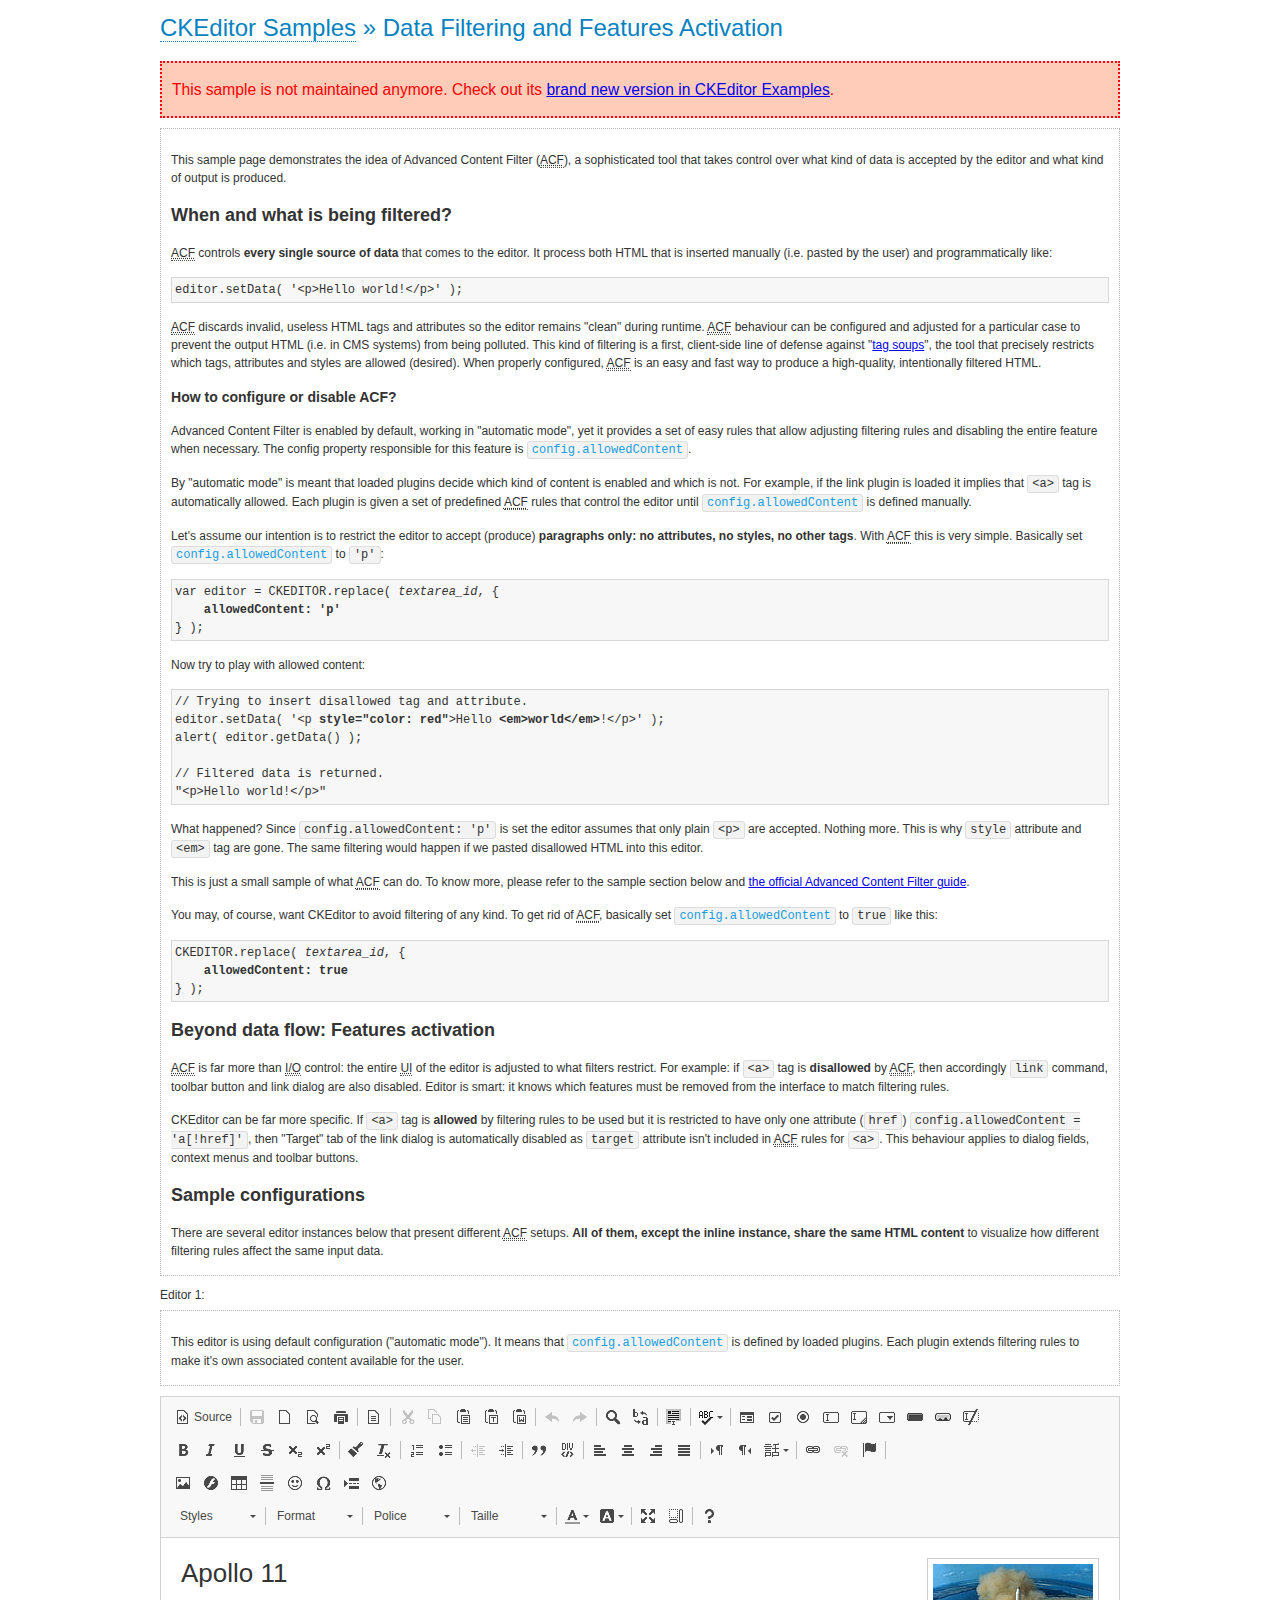
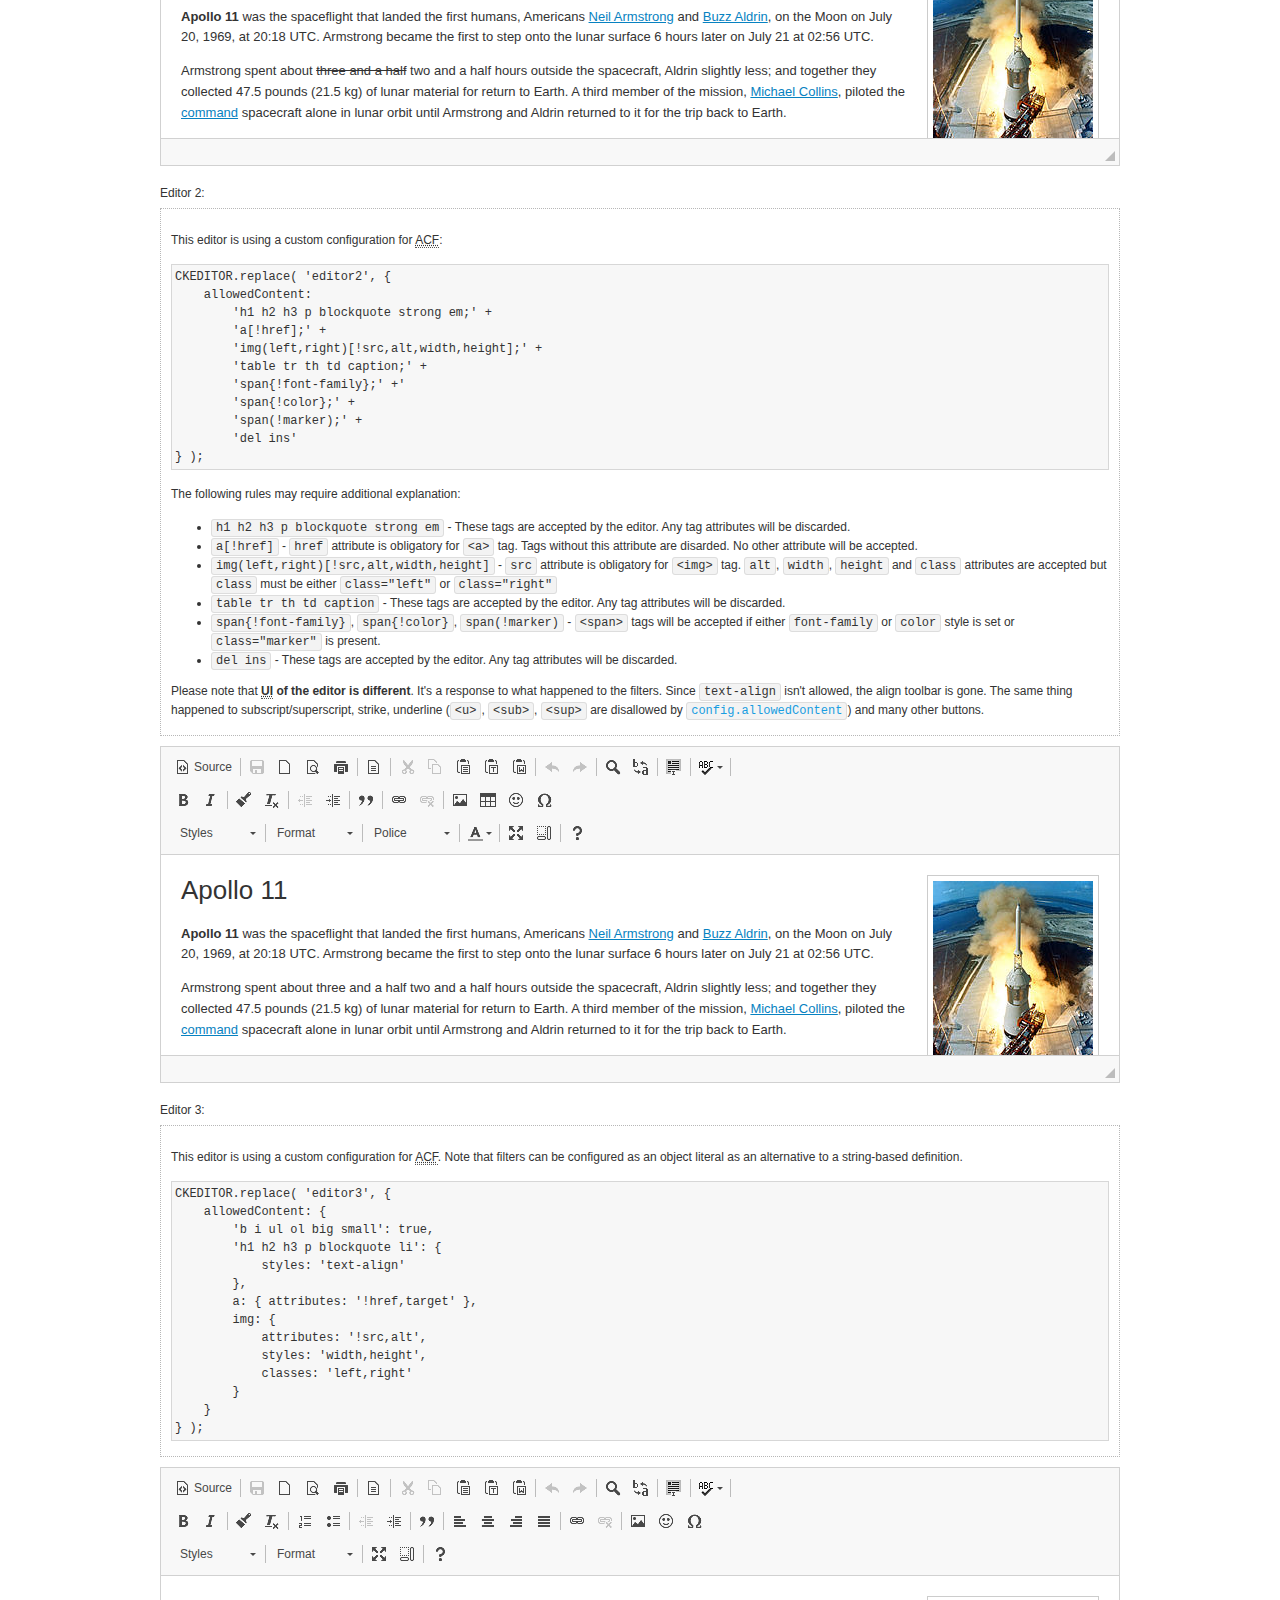
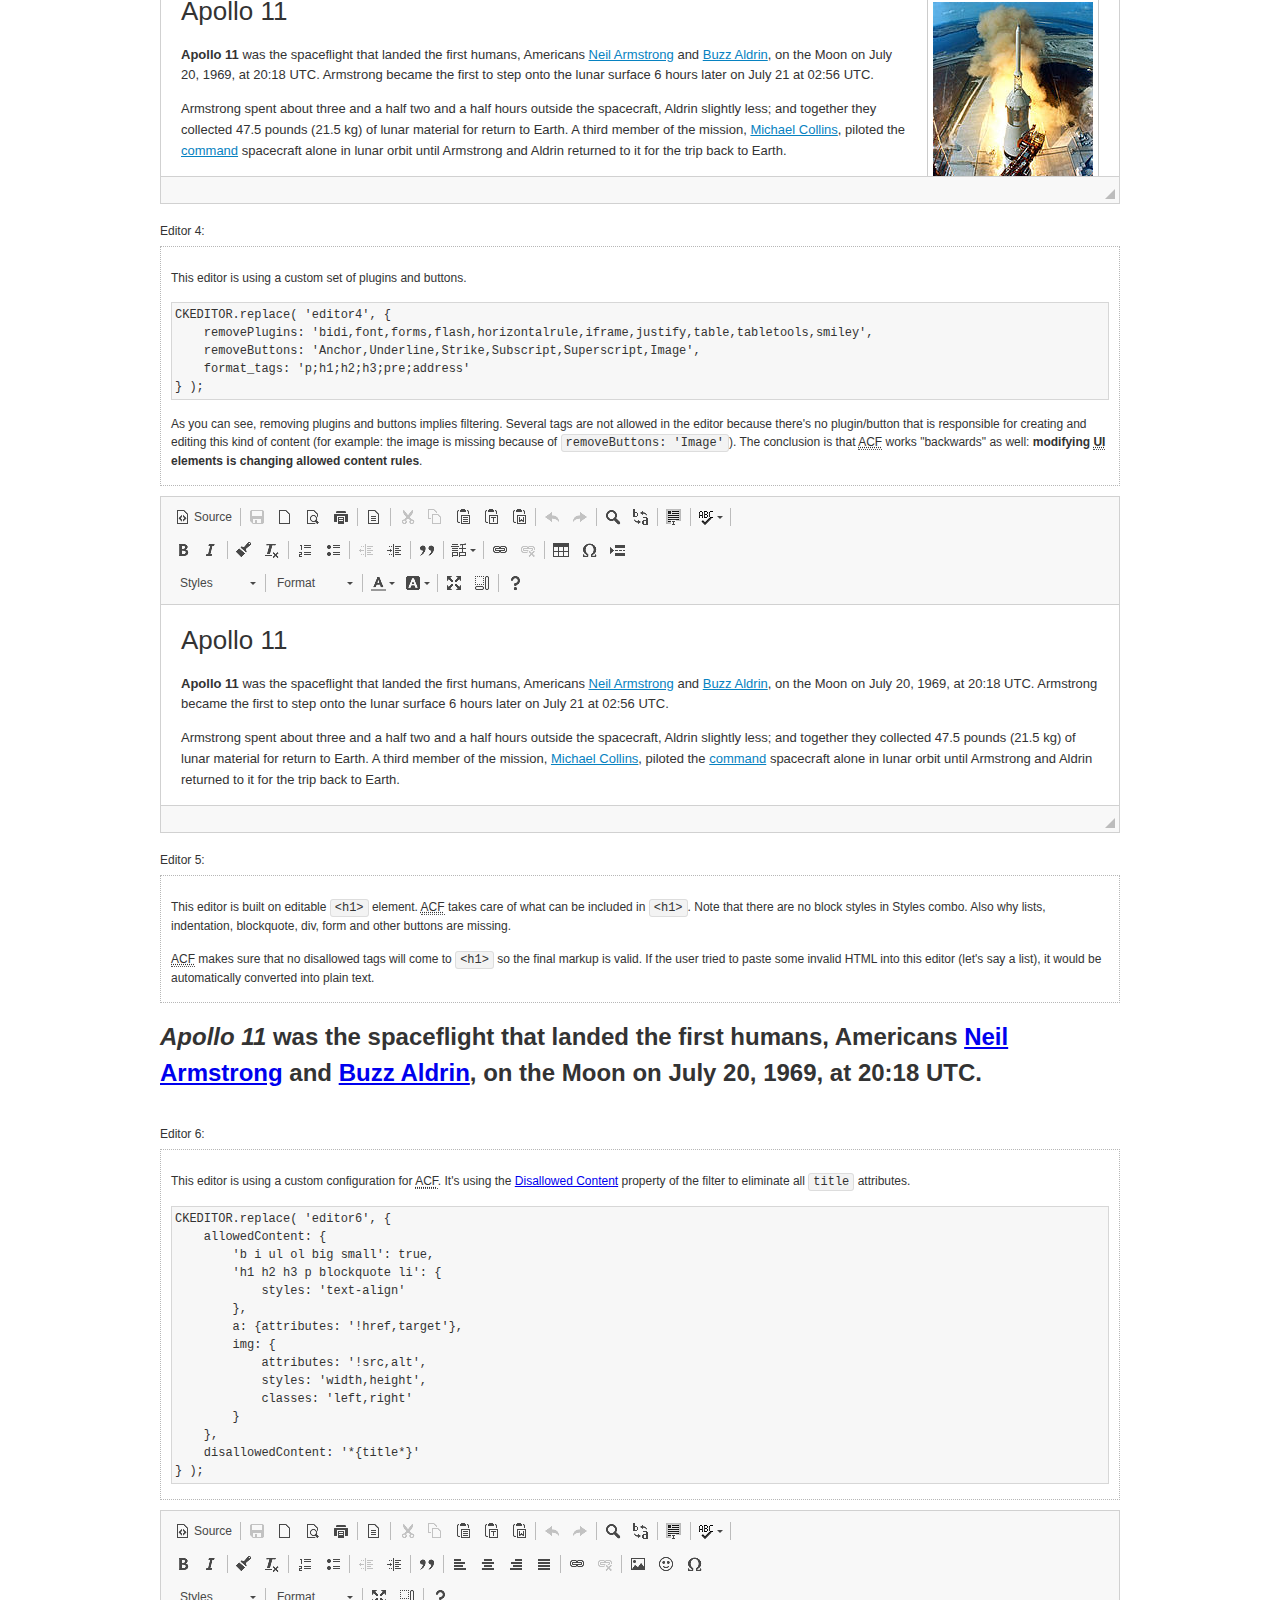
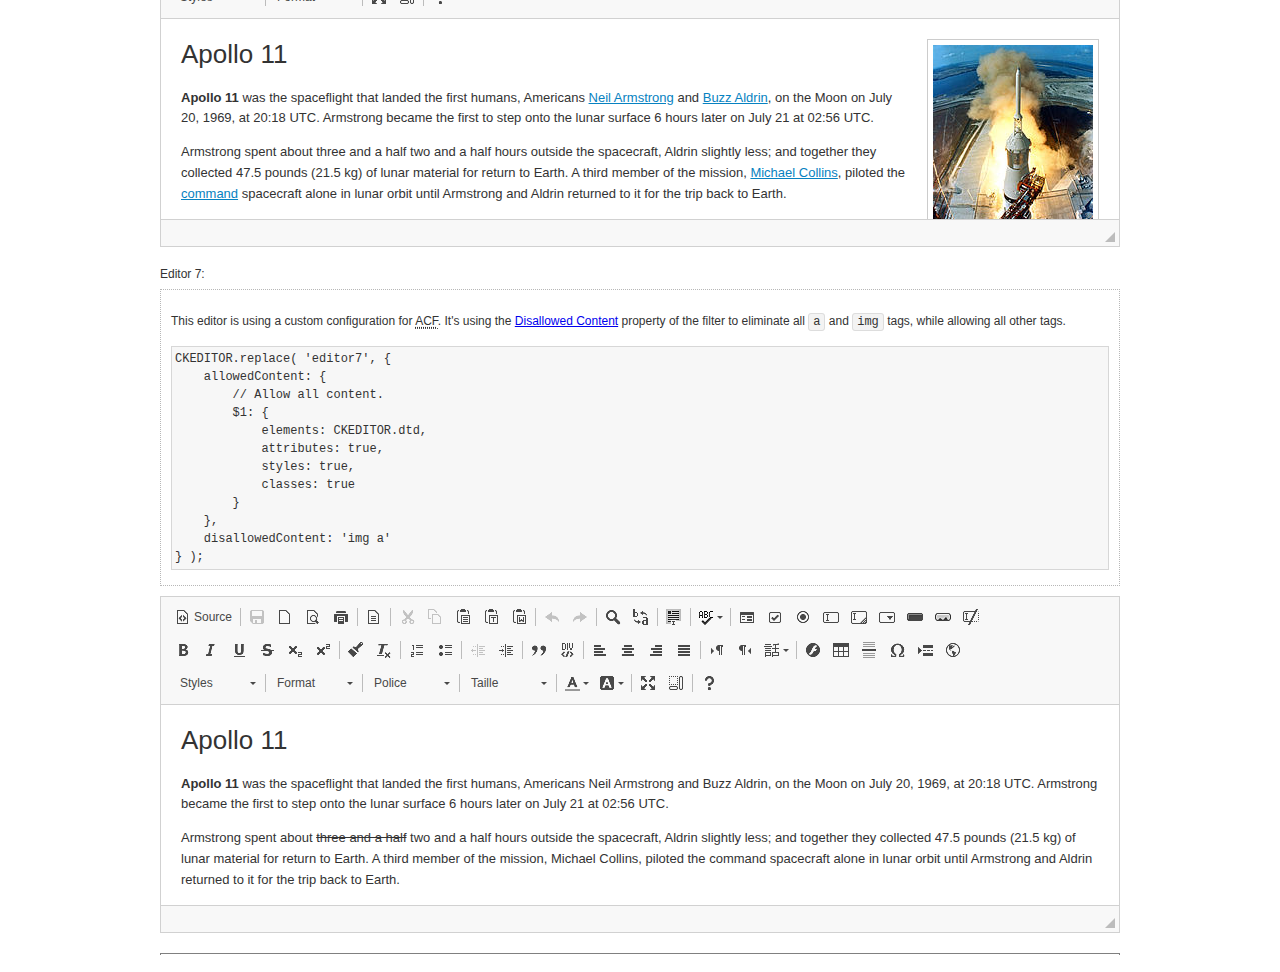
<file: admin/js/ckeditor/samples/old/datafiltering.html>
<!DOCTYPE html>
<!--
Copyright (c) 2003-2020, CKSource - Frederico Knabben. All rights reserved.
For licensing, see LICENSE.md or https://ckeditor.com/legal/ckeditor-oss-license
-->
<html lang="en">
<head>
	<meta charset="utf-8">
	<title>Data Filtering &mdash; CKEditor Sample</title>
	<script src="../../ckeditor.js"></script>
	<link rel="stylesheet" href="sample.css">
	<meta name="description" content="Try the latest sample of CKEditor 4 and learn more about customizing your WYSIWYG editor with endless possibilities.">
	<script>
		// Remove advanced tabs for all editors.
		CKEDITOR.config.removeDialogTabs = 'image:advanced;link:advanced;flash:advanced;creatediv:advanced;editdiv:advanced';
	</script>
</head>
<body>
	<h1 class="samples">
		<a href="index.html">CKEditor Samples</a> &raquo; Data Filtering and Features Activation
	</h1>
	<div class="warning deprecated">
		This sample is not maintained anymore. Check out its <a href="https://ckeditor.com/docs/ckeditor4/latest/examples/acf.html">brand new version in CKEditor Examples</a>.
	</div>
	<div class="description">
		<p>
			This sample page demonstrates the idea of Advanced Content Filter
			(<abbr title="Advanced Content Filter">ACF</abbr>), a sophisticated
			tool that takes control over what kind of data is accepted by the editor and what
			kind of output is produced.
		</p>
		<h2>When and what is being filtered?</h2>
		<p>
			<abbr title="Advanced Content Filter">ACF</abbr> controls
			<strong>every single source of data</strong> that comes to the editor.
			It process both HTML that is inserted manually (i.e. pasted by the user)
			and programmatically like:
		</p>
<pre class="samples">
editor.setData( '&lt;p&gt;Hello world!&lt;/p&gt;' );
</pre>
		<p>
			<abbr title="Advanced Content Filter">ACF</abbr> discards invalid,
			useless HTML tags and attributes so the editor remains "clean" during
			runtime. <abbr title="Advanced Content Filter">ACF</abbr> behaviour
			can be configured and adjusted for a particular case to prevent the
			output HTML (i.e. in CMS systems) from being polluted.

			This kind of filtering is a first, client-side line of defense
			against "<a href="http://en.wikipedia.org/wiki/Tag_soup">tag soups</a>",
			the tool that precisely restricts which tags, attributes and styles
			are allowed (desired). When properly configured, <abbr title="Advanced Content Filter">ACF</abbr>
			is an easy and fast way to produce a high-quality, intentionally filtered HTML.
		</p>

		<h3>How to configure or disable ACF?</h3>
		<p>
			Advanced Content Filter is enabled by default, working in "automatic mode", yet
			it provides a set of easy rules that allow adjusting filtering rules
			and disabling the entire feature when necessary. The config property
			responsible for this feature is <code><a class="samples"
			href="https://ckeditor.com/docs/ckeditor4/latest/api/CKEDITOR_config.html#cfg-allowedContent">config.allowedContent</a></code>.
		</p>
		<p>
			By "automatic mode" is meant that loaded plugins decide which kind
			of content is enabled and which is not. For example, if the link
			plugin is loaded it implies that <code>&lt;a&gt;</code> tag is
			automatically allowed. Each plugin is given a set
			of predefined <abbr title="Advanced Content Filter">ACF</abbr> rules
			that control the editor until <code><a class="samples"
			href="https://ckeditor.com/docs/ckeditor4/latest/api/CKEDITOR_config.html#cfg-allowedContent">
			config.allowedContent</a></code>
			is defined manually.
		</p>
		<p>
			Let's assume our intention is to restrict the editor to accept (produce) <strong>paragraphs
			only: no attributes, no styles, no other tags</strong>.
			With <abbr title="Advanced Content Filter">ACF</abbr>
			this is very simple. Basically set <code><a class="samples"
			href="https://ckeditor.com/docs/ckeditor4/latest/api/CKEDITOR_config.html#cfg-allowedContent">
			config.allowedContent</a></code> to <code>'p'</code>:
		</p>
<pre class="samples">
var editor = CKEDITOR.replace( <em>textarea_id</em>, {
	<strong>allowedContent: 'p'</strong>
} );
</pre>
		<p>
			Now try to play with allowed content:
		</p>
<pre class="samples">
// Trying to insert disallowed tag and attribute.
editor.setData( '&lt;p <strong>style="color: red"</strong>&gt;Hello <strong>&lt;em&gt;world&lt;/em&gt;</strong>!&lt;/p&gt;' );
alert( editor.getData() );

// Filtered data is returned.
"&lt;p&gt;Hello world!&lt;/p&gt;"
</pre>
		<p>
			What happened? Since <code>config.allowedContent: 'p'</code> is set the editor assumes
			that only plain <code>&lt;p&gt;</code> are accepted. Nothing more. This is why
			<code>style</code> attribute and <code>&lt;em&gt;</code> tag are gone. The same
			filtering would happen if we pasted disallowed HTML into this editor.
		</p>
		<p>
			This is just a small sample of what <abbr title="Advanced Content Filter">ACF</abbr>
			can do. To know more, please refer to the sample section below and
			<a href="https://ckeditor.com/docs/ckeditor4/latest/guide/dev_advanced_content_filter.html">the official Advanced Content Filter guide</a>.
		</p>
		<p>
			You may, of course, want CKEditor to avoid filtering of any kind.
			To get rid of <abbr title="Advanced Content Filter">ACF</abbr>,
			basically set <code><a class="samples"
			href="https://ckeditor.com/docs/ckeditor4/latest/api/CKEDITOR_config.html#cfg-allowedContent">
			config.allowedContent</a></code> to <code>true</code> like this:
		</p>
<pre class="samples">
CKEDITOR.replace( <em>textarea_id</em>, {
	<strong>allowedContent: true</strong>
} );
</pre>

		<h2>Beyond data flow: Features activation</h2>
		<p>
			<abbr title="Advanced Content Filter">ACF</abbr> is far more than
			<abbr title="Input/Output">I/O</abbr> control: the entire
			<abbr title="User Interface">UI</abbr> of the editor is adjusted to what
			filters restrict. For example: if <code>&lt;a&gt;</code> tag is
			<strong>disallowed</strong>
			by <abbr title="Advanced Content Filter">ACF</abbr>,
			then accordingly <code>link</code> command, toolbar button and link dialog
			are also disabled. Editor is smart: it knows which features must be
			removed from the interface to match filtering rules.
		</p>
		<p>
			CKEditor can be far more specific. If <code>&lt;a&gt;</code> tag is
			<strong>allowed</strong> by filtering rules to be used but it is restricted
			to have only one attribute (<code>href</code>)
			<code>config.allowedContent = 'a[!href]'</code>, then
			"Target" tab of the link dialog is automatically disabled as <code>target</code>
			attribute isn't included in <abbr title="Advanced Content Filter">ACF</abbr> rules
			for <code>&lt;a&gt;</code>. This behaviour applies to dialog fields, context
			menus and toolbar buttons.
		</p>

		<h2>Sample configurations</h2>
		<p>
			There are several editor instances below that present different
			<abbr title="Advanced Content Filter">ACF</abbr> setups. <strong>All of them,
			except the inline instance, share the same HTML content</strong> to visualize
			how different filtering rules affect the same input data.
		</p>
	</div>

	<div>
		<label for="editor1">
			Editor 1:
		</label>
		<div class="description">
			<p>
				This editor is using default configuration ("automatic mode"). It means that
				<code><a class="samples"
				href="https://ckeditor.com/docs/ckeditor4/latest/api/CKEDITOR_config.html#cfg-allowedContent">
				config.allowedContent</a></code> is defined by loaded plugins.
				Each plugin extends filtering rules to make it's own associated content
				available for the user.
			</p>
		</div>
		<textarea cols="80" id="editor1" name="editor1" rows="10">
			&lt;h1&gt;&lt;img alt=&quot;Saturn V carrying Apollo 11&quot; class=&quot;right&quot; src=&quot;assets/sample.jpg&quot;/&gt; Apollo 11&lt;/h1&gt; &lt;p&gt;&lt;b&gt;Apollo 11&lt;/b&gt; was the spaceflight that landed the first humans, Americans &lt;a href=&quot;http://en.wikipedia.org/wiki/Neil_Armstrong&quot; title=&quot;Neil Armstrong&quot;&gt;Neil Armstrong&lt;/a&gt; and &lt;a href=&quot;http://en.wikipedia.org/wiki/Buzz_Aldrin&quot; title=&quot;Buzz Aldrin&quot;&gt;Buzz Aldrin&lt;/a&gt;, on the Moon on July 20, 1969, at 20:18 UTC. Armstrong became the first to step onto the lunar surface 6 hours later on July 21 at 02:56 UTC.&lt;/p&gt; &lt;p&gt;Armstrong spent about &lt;s&gt;three and a half&lt;/s&gt; two and a half hours outside the spacecraft, Aldrin slightly less; and together they collected 47.5 pounds (21.5&amp;nbsp;kg) of lunar material for return to Earth. A third member of the mission, &lt;a href=&quot;http://en.wikipedia.org/wiki/Michael_Collins_(astronaut)&quot; title=&quot;Michael Collins (astronaut)&quot;&gt;Michael Collins&lt;/a&gt;, piloted the &lt;a href=&quot;http://en.wikipedia.org/wiki/Apollo_Command/Service_Module&quot; title=&quot;Apollo Command/Service Module&quot;&gt;command&lt;/a&gt; spacecraft alone in lunar orbit until Armstrong and Aldrin returned to it for the trip back to Earth.&lt;/p&gt; &lt;h2&gt;Broadcasting and &lt;em&gt;quotes&lt;/em&gt; &lt;a id=&quot;quotes&quot; name=&quot;quotes&quot;&gt;&lt;/a&gt;&lt;/h2&gt; &lt;p&gt;Broadcast on live TV to a world-wide audience, Armstrong stepped onto the lunar surface and described the event as:&lt;/p&gt; &lt;blockquote&gt;&lt;p&gt;One small step for [a] man, one giant leap for mankind.&lt;/p&gt;&lt;/blockquote&gt; &lt;p&gt;Apollo 11 effectively ended the &lt;a href=&quot;http://en.wikipedia.org/wiki/Space_Race&quot; title=&quot;Space Race&quot;&gt;Space Race&lt;/a&gt; and fulfilled a national goal proposed in 1961 by the late U.S. President &lt;a href=&quot;http://en.wikipedia.org/wiki/John_F._Kennedy&quot; title=&quot;John F. Kennedy&quot;&gt;John F. Kennedy&lt;/a&gt; in a speech before the United States Congress:&lt;/p&gt; &lt;blockquote&gt;&lt;p&gt;[...] before this decade is out, of landing a man on the Moon and returning him safely to the Earth.&lt;/p&gt;&lt;/blockquote&gt; &lt;h2&gt;Technical details &lt;a id=&quot;tech-details&quot; name=&quot;tech-details&quot;&gt;&lt;/a&gt;&lt;/h2&gt; &lt;table align=&quot;right&quot; border=&quot;1&quot; bordercolor=&quot;#ccc&quot; cellpadding=&quot;5&quot; cellspacing=&quot;0&quot; style=&quot;border-collapse:collapse;margin:10px 0 10px 15px;&quot;&gt; &lt;caption&gt;&lt;strong&gt;Mission crew&lt;/strong&gt;&lt;/caption&gt; &lt;thead&gt; &lt;tr&gt; &lt;th scope=&quot;col&quot;&gt;Position&lt;/th&gt; &lt;th scope=&quot;col&quot;&gt;Astronaut&lt;/th&gt; &lt;/tr&gt; &lt;/thead&gt; &lt;tbody&gt; &lt;tr&gt; &lt;td&gt;Commander&lt;/td&gt; &lt;td&gt;Neil A. Armstrong&lt;/td&gt; &lt;/tr&gt; &lt;tr&gt; &lt;td&gt;Command Module Pilot&lt;/td&gt; &lt;td&gt;Michael Collins&lt;/td&gt; &lt;/tr&gt; &lt;tr&gt; &lt;td&gt;Lunar Module Pilot&lt;/td&gt; &lt;td&gt;Edwin &amp;quot;Buzz&amp;quot; E. Aldrin, Jr.&lt;/td&gt; &lt;/tr&gt; &lt;/tbody&gt; &lt;/table&gt; &lt;p&gt;Launched by a &lt;strong&gt;Saturn V&lt;/strong&gt; rocket from &lt;a href=&quot;http://en.wikipedia.org/wiki/Kennedy_Space_Center&quot; title=&quot;Kennedy Space Center&quot;&gt;Kennedy Space Center&lt;/a&gt; in Merritt Island, Florida on July 16, Apollo 11 was the fifth manned mission of &lt;a href=&quot;http://en.wikipedia.org/wiki/NASA&quot; title=&quot;NASA&quot;&gt;NASA&lt;/a&gt;&amp;#39;s Apollo program. The Apollo spacecraft had three parts:&lt;/p&gt; &lt;ol&gt; &lt;li&gt;&lt;strong&gt;Command Module&lt;/strong&gt; with a cabin for the three astronauts which was the only part which landed back on Earth&lt;/li&gt; &lt;li&gt;&lt;strong&gt;Service Module&lt;/strong&gt; which supported the Command Module with propulsion, electrical power, oxygen and water&lt;/li&gt; &lt;li&gt;&lt;strong&gt;Lunar Module&lt;/strong&gt; for landing on the Moon.&lt;/li&gt; &lt;/ol&gt; &lt;p&gt;After being sent to the Moon by the Saturn V&amp;#39;s upper stage, the astronauts separated the spacecraft from it and travelled for three days until they entered into lunar orbit. Armstrong and Aldrin then moved into the Lunar Module and landed in the &lt;a href=&quot;http://en.wikipedia.org/wiki/Mare_Tranquillitatis&quot; title=&quot;Mare Tranquillitatis&quot;&gt;Sea of Tranquility&lt;/a&gt;. They stayed a total of about 21 and a half hours on the lunar surface. After lifting off in the upper part of the Lunar Module and rejoining Collins in the Command Module, they returned to Earth and landed in the &lt;a href=&quot;http://en.wikipedia.org/wiki/Pacific_Ocean&quot; title=&quot;Pacific Ocean&quot;&gt;Pacific Ocean&lt;/a&gt; on July 24.&lt;/p&gt; &lt;hr/&gt; &lt;p style=&quot;text-align: right;&quot;&gt;&lt;small&gt;Source: &lt;a href=&quot;http://en.wikipedia.org/wiki/Apollo_11&quot;&gt;Wikipedia.org&lt;/a&gt;&lt;/small&gt;&lt;/p&gt;
		</textarea>

		<script>

			CKEDITOR.replace( 'editor1' );

		</script>
	</div>

	<br>

	<div>
		<label for="editor2">
			Editor 2:
		</label>
		<div class="description">
			<p>
				This editor is using a custom configuration for
				<abbr title="Advanced Content Filter">ACF</abbr>:
			</p>
<pre class="samples">
CKEDITOR.replace( 'editor2', {
	allowedContent:
		'h1 h2 h3 p blockquote strong em;' +
		'a[!href];' +
		'img(left,right)[!src,alt,width,height];' +
		'table tr th td caption;' +
		'span{!font-family};' +'
		'span{!color};' +
		'span(!marker);' +
		'del ins'
} );
</pre>
			<p>
				The following rules may require additional explanation:
			</p>
			<ul>
				<li>
					<code>h1 h2 h3 p blockquote strong em</code> - These tags
					are accepted by the editor. Any tag attributes will be discarded.
				</li>
				<li>
					<code>a[!href]</code> - <code>href</code> attribute is obligatory
					for <code>&lt;a&gt;</code> tag. Tags without this attribute
					are disarded. No other attribute will be accepted.
				</li>
				<li>
					<code>img(left,right)[!src,alt,width,height]</code> - <code>src</code>
					attribute is obligatory for <code>&lt;img&gt;</code> tag.
					<code>alt</code>, <code>width</code>, <code>height</code>
					and <code>class</code> attributes are accepted but
					<code>class</code> must be either <code>class="left"</code>
					or <code>class="right"</code>
				</li>
				<li>
					<code>table tr th td caption</code> - These tags
					are accepted by the editor. Any tag attributes will be discarded.
				</li>
				<li>
					<code>span{!font-family}</code>, <code>span{!color}</code>,
					<code>span(!marker)</code> - <code>&lt;span&gt;</code> tags
					will be accepted if either <code>font-family</code> or
					<code>color</code> style is set or <code>class="marker"</code>
					is present.
				</li>
				<li>
					<code>del ins</code> - These tags
					are accepted by the editor. Any tag attributes will be discarded.
				</li>
			</ul>
			<p>
				Please note that <strong><abbr title="User Interface">UI</abbr> of the
				editor is different</strong>. It's a response to what happened to the filters.
				Since <code>text-align</code> isn't allowed, the align toolbar is gone.
				The same thing happened to subscript/superscript, strike, underline
				(<code>&lt;u&gt;</code>, <code>&lt;sub&gt;</code>, <code>&lt;sup&gt;</code>
				are disallowed by <code><a class="samples"
				href="https://ckeditor.com/docs/ckeditor4/latest/api/CKEDITOR_config.html#cfg-allowedContent">
				config.allowedContent</a></code>) and many other buttons.
			</p>
		</div>
		<textarea cols="80" id="editor2" name="editor2" rows="10">
			&lt;h1&gt;&lt;img alt=&quot;Saturn V carrying Apollo 11&quot; class=&quot;right&quot; src=&quot;assets/sample.jpg&quot;/&gt; Apollo 11&lt;/h1&gt; &lt;p&gt;&lt;b&gt;Apollo 11&lt;/b&gt; was the spaceflight that landed the first humans, Americans &lt;a href=&quot;http://en.wikipedia.org/wiki/Neil_Armstrong&quot; title=&quot;Neil Armstrong&quot;&gt;Neil Armstrong&lt;/a&gt; and &lt;a href=&quot;http://en.wikipedia.org/wiki/Buzz_Aldrin&quot; title=&quot;Buzz Aldrin&quot;&gt;Buzz Aldrin&lt;/a&gt;, on the Moon on July 20, 1969, at 20:18 UTC. Armstrong became the first to step onto the lunar surface 6 hours later on July 21 at 02:56 UTC.&lt;/p&gt; &lt;p&gt;Armstrong spent about &lt;s&gt;three and a half&lt;/s&gt; two and a half hours outside the spacecraft, Aldrin slightly less; and together they collected 47.5 pounds (21.5&amp;nbsp;kg) of lunar material for return to Earth. A third member of the mission, &lt;a href=&quot;http://en.wikipedia.org/wiki/Michael_Collins_(astronaut)&quot; title=&quot;Michael Collins (astronaut)&quot;&gt;Michael Collins&lt;/a&gt;, piloted the &lt;a href=&quot;http://en.wikipedia.org/wiki/Apollo_Command/Service_Module&quot; title=&quot;Apollo Command/Service Module&quot;&gt;command&lt;/a&gt; spacecraft alone in lunar orbit until Armstrong and Aldrin returned to it for the trip back to Earth.&lt;/p&gt; &lt;h2&gt;Broadcasting and &lt;em&gt;quotes&lt;/em&gt; &lt;a id=&quot;quotes&quot; name=&quot;quotes&quot;&gt;&lt;/a&gt;&lt;/h2&gt; &lt;p&gt;Broadcast on live TV to a world-wide audience, Armstrong stepped onto the lunar surface and described the event as:&lt;/p&gt; &lt;blockquote&gt;&lt;p&gt;One small step for [a] man, one giant leap for mankind.&lt;/p&gt;&lt;/blockquote&gt; &lt;p&gt;Apollo 11 effectively ended the &lt;a href=&quot;http://en.wikipedia.org/wiki/Space_Race&quot; title=&quot;Space Race&quot;&gt;Space Race&lt;/a&gt; and fulfilled a national goal proposed in 1961 by the late U.S. President &lt;a href=&quot;http://en.wikipedia.org/wiki/John_F._Kennedy&quot; title=&quot;John F. Kennedy&quot;&gt;John F. Kennedy&lt;/a&gt; in a speech before the United States Congress:&lt;/p&gt; &lt;blockquote&gt;&lt;p&gt;[...] before this decade is out, of landing a man on the Moon and returning him safely to the Earth.&lt;/p&gt;&lt;/blockquote&gt; &lt;h2&gt;Technical details &lt;a id=&quot;tech-details&quot; name=&quot;tech-details&quot;&gt;&lt;/a&gt;&lt;/h2&gt; &lt;table align=&quot;right&quot; border=&quot;1&quot; bordercolor=&quot;#ccc&quot; cellpadding=&quot;5&quot; cellspacing=&quot;0&quot; style=&quot;border-collapse:collapse;margin:10px 0 10px 15px;&quot;&gt; &lt;caption&gt;&lt;strong&gt;Mission crew&lt;/strong&gt;&lt;/caption&gt; &lt;thead&gt; &lt;tr&gt; &lt;th scope=&quot;col&quot;&gt;Position&lt;/th&gt; &lt;th scope=&quot;col&quot;&gt;Astronaut&lt;/th&gt; &lt;/tr&gt; &lt;/thead&gt; &lt;tbody&gt; &lt;tr&gt; &lt;td&gt;Commander&lt;/td&gt; &lt;td&gt;Neil A. Armstrong&lt;/td&gt; &lt;/tr&gt; &lt;tr&gt; &lt;td&gt;Command Module Pilot&lt;/td&gt; &lt;td&gt;Michael Collins&lt;/td&gt; &lt;/tr&gt; &lt;tr&gt; &lt;td&gt;Lunar Module Pilot&lt;/td&gt; &lt;td&gt;Edwin &amp;quot;Buzz&amp;quot; E. Aldrin, Jr.&lt;/td&gt; &lt;/tr&gt; &lt;/tbody&gt; &lt;/table&gt; &lt;p&gt;Launched by a &lt;strong&gt;Saturn V&lt;/strong&gt; rocket from &lt;a href=&quot;http://en.wikipedia.org/wiki/Kennedy_Space_Center&quot; title=&quot;Kennedy Space Center&quot;&gt;Kennedy Space Center&lt;/a&gt; in Merritt Island, Florida on July 16, Apollo 11 was the fifth manned mission of &lt;a href=&quot;http://en.wikipedia.org/wiki/NASA&quot; title=&quot;NASA&quot;&gt;NASA&lt;/a&gt;&amp;#39;s Apollo program. The Apollo spacecraft had three parts:&lt;/p&gt; &lt;ol&gt; &lt;li&gt;&lt;strong&gt;Command Module&lt;/strong&gt; with a cabin for the three astronauts which was the only part which landed back on Earth&lt;/li&gt; &lt;li&gt;&lt;strong&gt;Service Module&lt;/strong&gt; which supported the Command Module with propulsion, electrical power, oxygen and water&lt;/li&gt; &lt;li&gt;&lt;strong&gt;Lunar Module&lt;/strong&gt; for landing on the Moon.&lt;/li&gt; &lt;/ol&gt; &lt;p&gt;After being sent to the Moon by the Saturn V&amp;#39;s upper stage, the astronauts separated the spacecraft from it and travelled for three days until they entered into lunar orbit. Armstrong and Aldrin then moved into the Lunar Module and landed in the &lt;a href=&quot;http://en.wikipedia.org/wiki/Mare_Tranquillitatis&quot; title=&quot;Mare Tranquillitatis&quot;&gt;Sea of Tranquility&lt;/a&gt;. They stayed a total of about 21 and a half hours on the lunar surface. After lifting off in the upper part of the Lunar Module and rejoining Collins in the Command Module, they returned to Earth and landed in the &lt;a href=&quot;http://en.wikipedia.org/wiki/Pacific_Ocean&quot; title=&quot;Pacific Ocean&quot;&gt;Pacific Ocean&lt;/a&gt; on July 24.&lt;/p&gt; &lt;hr/&gt; &lt;p style=&quot;text-align: right;&quot;&gt;&lt;small&gt;Source: &lt;a href=&quot;http://en.wikipedia.org/wiki/Apollo_11&quot;&gt;Wikipedia.org&lt;/a&gt;&lt;/small&gt;&lt;/p&gt;
		</textarea>
		<script>

			CKEDITOR.replace( 'editor2', {
				allowedContent:
					'h1 h2 h3 p blockquote strong em;' +
					'a[!href];' +
					'img(left,right)[!src,alt,width,height];' +
					'table tr th td caption;' +
					'span{!font-family};' +
					'span{!color};' +
					'span(!marker);' +
					'del ins'
			} );

		</script>
	</div>

	<br>

	<div>
		<label for="editor3">
			Editor 3:
		</label>
		<div class="description">
			<p>
				This editor is using a custom configuration for
				<abbr title="Advanced Content Filter">ACF</abbr>.
				Note that filters can be configured as an object literal
				as an alternative to a string-based definition.
			</p>
<pre class="samples">
CKEDITOR.replace( 'editor3', {
	allowedContent: {
		'b i ul ol big small': true,
		'h1 h2 h3 p blockquote li': {
			styles: 'text-align'
		},
		a: { attributes: '!href,target' },
		img: {
			attributes: '!src,alt',
			styles: 'width,height',
			classes: 'left,right'
		}
	}
} );
</pre>
		</div>
		<textarea cols="80" id="editor3" name="editor3" rows="10">
			&lt;h1&gt;&lt;img alt=&quot;Saturn V carrying Apollo 11&quot; class=&quot;right&quot; src=&quot;assets/sample.jpg&quot;/&gt; Apollo 11&lt;/h1&gt; &lt;p&gt;&lt;b&gt;Apollo 11&lt;/b&gt; was the spaceflight that landed the first humans, Americans &lt;a href=&quot;http://en.wikipedia.org/wiki/Neil_Armstrong&quot; title=&quot;Neil Armstrong&quot;&gt;Neil Armstrong&lt;/a&gt; and &lt;a href=&quot;http://en.wikipedia.org/wiki/Buzz_Aldrin&quot; title=&quot;Buzz Aldrin&quot;&gt;Buzz Aldrin&lt;/a&gt;, on the Moon on July 20, 1969, at 20:18 UTC. Armstrong became the first to step onto the lunar surface 6 hours later on July 21 at 02:56 UTC.&lt;/p&gt; &lt;p&gt;Armstrong spent about &lt;s&gt;three and a half&lt;/s&gt; two and a half hours outside the spacecraft, Aldrin slightly less; and together they collected 47.5 pounds (21.5&amp;nbsp;kg) of lunar material for return to Earth. A third member of the mission, &lt;a href=&quot;http://en.wikipedia.org/wiki/Michael_Collins_(astronaut)&quot; title=&quot;Michael Collins (astronaut)&quot;&gt;Michael Collins&lt;/a&gt;, piloted the &lt;a href=&quot;http://en.wikipedia.org/wiki/Apollo_Command/Service_Module&quot; title=&quot;Apollo Command/Service Module&quot;&gt;command&lt;/a&gt; spacecraft alone in lunar orbit until Armstrong and Aldrin returned to it for the trip back to Earth.&lt;/p&gt; &lt;h2&gt;Broadcasting and &lt;em&gt;quotes&lt;/em&gt; &lt;a id=&quot;quotes&quot; name=&quot;quotes&quot;&gt;&lt;/a&gt;&lt;/h2&gt; &lt;p&gt;Broadcast on live TV to a world-wide audience, Armstrong stepped onto the lunar surface and described the event as:&lt;/p&gt; &lt;blockquote&gt;&lt;p&gt;One small step for [a] man, one giant leap for mankind.&lt;/p&gt;&lt;/blockquote&gt; &lt;p&gt;Apollo 11 effectively ended the &lt;a href=&quot;http://en.wikipedia.org/wiki/Space_Race&quot; title=&quot;Space Race&quot;&gt;Space Race&lt;/a&gt; and fulfilled a national goal proposed in 1961 by the late U.S. President &lt;a href=&quot;http://en.wikipedia.org/wiki/John_F._Kennedy&quot; title=&quot;John F. Kennedy&quot;&gt;John F. Kennedy&lt;/a&gt; in a speech before the United States Congress:&lt;/p&gt; &lt;blockquote&gt;&lt;p&gt;[...] before this decade is out, of landing a man on the Moon and returning him safely to the Earth.&lt;/p&gt;&lt;/blockquote&gt; &lt;h2&gt;Technical details &lt;a id=&quot;tech-details&quot; name=&quot;tech-details&quot;&gt;&lt;/a&gt;&lt;/h2&gt; &lt;table align=&quot;right&quot; border=&quot;1&quot; bordercolor=&quot;#ccc&quot; cellpadding=&quot;5&quot; cellspacing=&quot;0&quot; style=&quot;border-collapse:collapse;margin:10px 0 10px 15px;&quot;&gt; &lt;caption&gt;&lt;strong&gt;Mission crew&lt;/strong&gt;&lt;/caption&gt; &lt;thead&gt; &lt;tr&gt; &lt;th scope=&quot;col&quot;&gt;Position&lt;/th&gt; &lt;th scope=&quot;col&quot;&gt;Astronaut&lt;/th&gt; &lt;/tr&gt; &lt;/thead&gt; &lt;tbody&gt; &lt;tr&gt; &lt;td&gt;Commander&lt;/td&gt; &lt;td&gt;Neil A. Armstrong&lt;/td&gt; &lt;/tr&gt; &lt;tr&gt; &lt;td&gt;Command Module Pilot&lt;/td&gt; &lt;td&gt;Michael Collins&lt;/td&gt; &lt;/tr&gt; &lt;tr&gt; &lt;td&gt;Lunar Module Pilot&lt;/td&gt; &lt;td&gt;Edwin &amp;quot;Buzz&amp;quot; E. Aldrin, Jr.&lt;/td&gt; &lt;/tr&gt; &lt;/tbody&gt; &lt;/table&gt; &lt;p&gt;Launched by a &lt;strong&gt;Saturn V&lt;/strong&gt; rocket from &lt;a href=&quot;http://en.wikipedia.org/wiki/Kennedy_Space_Center&quot; title=&quot;Kennedy Space Center&quot;&gt;Kennedy Space Center&lt;/a&gt; in Merritt Island, Florida on July 16, Apollo 11 was the fifth manned mission of &lt;a href=&quot;http://en.wikipedia.org/wiki/NASA&quot; title=&quot;NASA&quot;&gt;NASA&lt;/a&gt;&amp;#39;s Apollo program. The Apollo spacecraft had three parts:&lt;/p&gt; &lt;ol&gt; &lt;li&gt;&lt;strong&gt;Command Module&lt;/strong&gt; with a cabin for the three astronauts which was the only part which landed back on Earth&lt;/li&gt; &lt;li&gt;&lt;strong&gt;Service Module&lt;/strong&gt; which supported the Command Module with propulsion, electrical power, oxygen and water&lt;/li&gt; &lt;li&gt;&lt;strong&gt;Lunar Module&lt;/strong&gt; for landing on the Moon.&lt;/li&gt; &lt;/ol&gt; &lt;p&gt;After being sent to the Moon by the Saturn V&amp;#39;s upper stage, the astronauts separated the spacecraft from it and travelled for three days until they entered into lunar orbit. Armstrong and Aldrin then moved into the Lunar Module and landed in the &lt;a href=&quot;http://en.wikipedia.org/wiki/Mare_Tranquillitatis&quot; title=&quot;Mare Tranquillitatis&quot;&gt;Sea of Tranquility&lt;/a&gt;. They stayed a total of about 21 and a half hours on the lunar surface. After lifting off in the upper part of the Lunar Module and rejoining Collins in the Command Module, they returned to Earth and landed in the &lt;a href=&quot;http://en.wikipedia.org/wiki/Pacific_Ocean&quot; title=&quot;Pacific Ocean&quot;&gt;Pacific Ocean&lt;/a&gt; on July 24.&lt;/p&gt; &lt;hr/&gt; &lt;p style=&quot;text-align: right;&quot;&gt;&lt;small&gt;Source: &lt;a href=&quot;http://en.wikipedia.org/wiki/Apollo_11&quot;&gt;Wikipedia.org&lt;/a&gt;&lt;/small&gt;&lt;/p&gt;
		</textarea>
		<script>

			CKEDITOR.replace( 'editor3', {
				allowedContent: {
					'b i ul ol big small': true,
					'h1 h2 h3 p blockquote li': {
						styles: 'text-align'
					},
					a: { attributes: '!href,target' },
					img: {
						attributes: '!src,alt',
						styles: 'width,height',
						classes: 'left,right'
					}
				}
			} );

		</script>
	</div>

	<br>

	<div>
		<label for="editor4">
			Editor 4:
		</label>
		<div class="description">
			<p>
				This editor is using a custom set of plugins and buttons.
			</p>
<pre class="samples">
CKEDITOR.replace( 'editor4', {
	removePlugins: 'bidi,font,forms,flash,horizontalrule,iframe,justify,table,tabletools,smiley',
	removeButtons: 'Anchor,Underline,Strike,Subscript,Superscript,Image',
	format_tags: 'p;h1;h2;h3;pre;address'
} );
</pre>
			<p>
				As you can see, removing plugins and buttons implies filtering.
				Several tags are not allowed in the editor because there's no
				plugin/button that is responsible for creating and editing this
				kind of content (for example: the image is missing because
				of <code>removeButtons: 'Image'</code>). The conclusion is that
				<abbr title="Advanced Content Filter">ACF</abbr> works "backwards"
				as well: <strong>modifying <abbr title="User Interface">UI</abbr>
				elements is changing allowed content rules</strong>.
			</p>
		</div>
		<textarea cols="80" id="editor4" name="editor4" rows="10">
			&lt;h1&gt;&lt;img alt=&quot;Saturn V carrying Apollo 11&quot; class=&quot;right&quot; src=&quot;assets/sample.jpg&quot;/&gt; Apollo 11&lt;/h1&gt; &lt;p&gt;&lt;b&gt;Apollo 11&lt;/b&gt; was the spaceflight that landed the first humans, Americans &lt;a href=&quot;http://en.wikipedia.org/wiki/Neil_Armstrong&quot; title=&quot;Neil Armstrong&quot;&gt;Neil Armstrong&lt;/a&gt; and &lt;a href=&quot;http://en.wikipedia.org/wiki/Buzz_Aldrin&quot; title=&quot;Buzz Aldrin&quot;&gt;Buzz Aldrin&lt;/a&gt;, on the Moon on July 20, 1969, at 20:18 UTC. Armstrong became the first to step onto the lunar surface 6 hours later on July 21 at 02:56 UTC.&lt;/p&gt; &lt;p&gt;Armstrong spent about &lt;s&gt;three and a half&lt;/s&gt; two and a half hours outside the spacecraft, Aldrin slightly less; and together they collected 47.5 pounds (21.5&amp;nbsp;kg) of lunar material for return to Earth. A third member of the mission, &lt;a href=&quot;http://en.wikipedia.org/wiki/Michael_Collins_(astronaut)&quot; title=&quot;Michael Collins (astronaut)&quot;&gt;Michael Collins&lt;/a&gt;, piloted the &lt;a href=&quot;http://en.wikipedia.org/wiki/Apollo_Command/Service_Module&quot; title=&quot;Apollo Command/Service Module&quot;&gt;command&lt;/a&gt; spacecraft alone in lunar orbit until Armstrong and Aldrin returned to it for the trip back to Earth.&lt;/p&gt; &lt;h2&gt;Broadcasting and &lt;em&gt;quotes&lt;/em&gt; &lt;a id=&quot;quotes&quot; name=&quot;quotes&quot;&gt;&lt;/a&gt;&lt;/h2&gt; &lt;p&gt;Broadcast on live TV to a world-wide audience, Armstrong stepped onto the lunar surface and described the event as:&lt;/p&gt; &lt;blockquote&gt;&lt;p&gt;One small step for [a] man, one giant leap for mankind.&lt;/p&gt;&lt;/blockquote&gt; &lt;p&gt;Apollo 11 effectively ended the &lt;a href=&quot;http://en.wikipedia.org/wiki/Space_Race&quot; title=&quot;Space Race&quot;&gt;Space Race&lt;/a&gt; and fulfilled a national goal proposed in 1961 by the late U.S. President &lt;a href=&quot;http://en.wikipedia.org/wiki/John_F._Kennedy&quot; title=&quot;John F. Kennedy&quot;&gt;John F. Kennedy&lt;/a&gt; in a speech before the United States Congress:&lt;/p&gt; &lt;blockquote&gt;&lt;p&gt;[...] before this decade is out, of landing a man on the Moon and returning him safely to the Earth.&lt;/p&gt;&lt;/blockquote&gt; &lt;h2&gt;Technical details &lt;a id=&quot;tech-details&quot; name=&quot;tech-details&quot;&gt;&lt;/a&gt;&lt;/h2&gt; &lt;table align=&quot;right&quot; border=&quot;1&quot; bordercolor=&quot;#ccc&quot; cellpadding=&quot;5&quot; cellspacing=&quot;0&quot; style=&quot;border-collapse:collapse;margin:10px 0 10px 15px;&quot;&gt; &lt;caption&gt;&lt;strong&gt;Mission crew&lt;/strong&gt;&lt;/caption&gt; &lt;thead&gt; &lt;tr&gt; &lt;th scope=&quot;col&quot;&gt;Position&lt;/th&gt; &lt;th scope=&quot;col&quot;&gt;Astronaut&lt;/th&gt; &lt;/tr&gt; &lt;/thead&gt; &lt;tbody&gt; &lt;tr&gt; &lt;td&gt;Commander&lt;/td&gt; &lt;td&gt;Neil A. Armstrong&lt;/td&gt; &lt;/tr&gt; &lt;tr&gt; &lt;td&gt;Command Module Pilot&lt;/td&gt; &lt;td&gt;Michael Collins&lt;/td&gt; &lt;/tr&gt; &lt;tr&gt; &lt;td&gt;Lunar Module Pilot&lt;/td&gt; &lt;td&gt;Edwin &amp;quot;Buzz&amp;quot; E. Aldrin, Jr.&lt;/td&gt; &lt;/tr&gt; &lt;/tbody&gt; &lt;/table&gt; &lt;p&gt;Launched by a &lt;strong&gt;Saturn V&lt;/strong&gt; rocket from &lt;a href=&quot;http://en.wikipedia.org/wiki/Kennedy_Space_Center&quot; title=&quot;Kennedy Space Center&quot;&gt;Kennedy Space Center&lt;/a&gt; in Merritt Island, Florida on July 16, Apollo 11 was the fifth manned mission of &lt;a href=&quot;http://en.wikipedia.org/wiki/NASA&quot; title=&quot;NASA&quot;&gt;NASA&lt;/a&gt;&amp;#39;s Apollo program. The Apollo spacecraft had three parts:&lt;/p&gt; &lt;ol&gt; &lt;li&gt;&lt;strong&gt;Command Module&lt;/strong&gt; with a cabin for the three astronauts which was the only part which landed back on Earth&lt;/li&gt; &lt;li&gt;&lt;strong&gt;Service Module&lt;/strong&gt; which supported the Command Module with propulsion, electrical power, oxygen and water&lt;/li&gt; &lt;li&gt;&lt;strong&gt;Lunar Module&lt;/strong&gt; for landing on the Moon.&lt;/li&gt; &lt;/ol&gt; &lt;p&gt;After being sent to the Moon by the Saturn V&amp;#39;s upper stage, the astronauts separated the spacecraft from it and travelled for three days until they entered into lunar orbit. Armstrong and Aldrin then moved into the Lunar Module and landed in the &lt;a href=&quot;http://en.wikipedia.org/wiki/Mare_Tranquillitatis&quot; title=&quot;Mare Tranquillitatis&quot;&gt;Sea of Tranquility&lt;/a&gt;. They stayed a total of about 21 and a half hours on the lunar surface. After lifting off in the upper part of the Lunar Module and rejoining Collins in the Command Module, they returned to Earth and landed in the &lt;a href=&quot;http://en.wikipedia.org/wiki/Pacific_Ocean&quot; title=&quot;Pacific Ocean&quot;&gt;Pacific Ocean&lt;/a&gt; on July 24.&lt;/p&gt; &lt;hr/&gt; &lt;p style=&quot;text-align: right;&quot;&gt;&lt;small&gt;Source: &lt;a href=&quot;http://en.wikipedia.org/wiki/Apollo_11&quot;&gt;Wikipedia.org&lt;/a&gt;&lt;/small&gt;&lt;/p&gt;
		</textarea>
		<script>

			CKEDITOR.replace( 'editor4', {
				removePlugins: 'bidi,div,font,forms,flash,horizontalrule,iframe,justify,table,tabletools,smiley',
				removeButtons: 'Anchor,Underline,Strike,Subscript,Superscript,Image',
				format_tags: 'p;h1;h2;h3;pre;address'
			} );

		</script>
	</div>

	<br>

	<div>
		<label for="editor5">
			Editor 5:
		</label>
		<div class="description">
			<p>
				This editor is built on editable <code>&lt;h1&gt;</code> element.
				<abbr title="Advanced Content Filter">ACF</abbr> takes care of
				what can be included in <code>&lt;h1&gt;</code>. Note that there
				are no block styles in Styles combo. Also why lists, indentation,
				blockquote, div, form and other buttons are missing.
			</p>
			<p>
				<abbr title="Advanced Content Filter">ACF</abbr> makes sure that
				no disallowed tags will come to <code>&lt;h1&gt;</code> so the final
				markup is valid. If the user tried to paste some invalid HTML
				into this editor (let's say a list), it would be automatically
				converted into plain text.
			</p>
		</div>
		<h1 id="editor5" contenteditable="true">
			<em>Apollo 11</em> was the spaceflight that landed the first humans, Americans <a href="http://en.wikipedia.org/wiki/Neil_Armstrong" title="Neil Armstrong">Neil Armstrong</a> and <a href="http://en.wikipedia.org/wiki/Buzz_Aldrin" title="Buzz Aldrin">Buzz Aldrin</a>, on the Moon on July 20, 1969, at 20:18 UTC.
		</h1>
	</div>

	<br>

	<div>
		<label for="editor3">
			Editor 6:
		</label>
		<div class="description">
			<p>
				This editor is using a custom configuration for <abbr title="Advanced Content Filter">ACF</abbr>.
				It's using the <a href="https://ckeditor.com/docs/ckeditor4/latest/guide/dev_disallowed_content.html" rel="noopener noreferrer" target="_blank">
				Disallowed Content</a> property of the filter to eliminate all <code>title</code> attributes.
			</p>

<pre class="samples">
CKEDITOR.replace( 'editor6', {
	allowedContent: {
		'b i ul ol big small': true,
		'h1 h2 h3 p blockquote li': {
			styles: 'text-align'
		},
		a: {attributes: '!href,target'},
		img: {
			attributes: '!src,alt',
			styles: 'width,height',
			classes: 'left,right'
		}
	},
	disallowedContent: '*{title*}'
} );
</pre>
		</div>
		<textarea cols="80" id="editor6" name="editor6" rows="10">
			&lt;h1&gt;&lt;img alt=&quot;Saturn V carrying Apollo 11&quot; class=&quot;right&quot; src=&quot;assets/sample.jpg&quot;/&gt; Apollo 11&lt;/h1&gt; &lt;p&gt;&lt;b&gt;Apollo 11&lt;/b&gt; was the spaceflight that landed the first humans, Americans &lt;a href=&quot;http://en.wikipedia.org/wiki/Neil_Armstrong&quot; title=&quot;Neil Armstrong&quot;&gt;Neil Armstrong&lt;/a&gt; and &lt;a href=&quot;http://en.wikipedia.org/wiki/Buzz_Aldrin&quot; title=&quot;Buzz Aldrin&quot;&gt;Buzz Aldrin&lt;/a&gt;, on the Moon on July 20, 1969, at 20:18 UTC. Armstrong became the first to step onto the lunar surface 6 hours later on July 21 at 02:56 UTC.&lt;/p&gt; &lt;p&gt;Armstrong spent about &lt;s&gt;three and a half&lt;/s&gt; two and a half hours outside the spacecraft, Aldrin slightly less; and together they collected 47.5 pounds (21.5&amp;nbsp;kg) of lunar material for return to Earth. A third member of the mission, &lt;a href=&quot;http://en.wikipedia.org/wiki/Michael_Collins_(astronaut)&quot; title=&quot;Michael Collins (astronaut)&quot;&gt;Michael Collins&lt;/a&gt;, piloted the &lt;a href=&quot;http://en.wikipedia.org/wiki/Apollo_Command/Service_Module&quot; title=&quot;Apollo Command/Service Module&quot;&gt;command&lt;/a&gt; spacecraft alone in lunar orbit until Armstrong and Aldrin returned to it for the trip back to Earth.&lt;/p&gt; &lt;h2&gt;Broadcasting and &lt;em&gt;quotes&lt;/em&gt; &lt;a id=&quot;quotes&quot; name=&quot;quotes&quot;&gt;&lt;/a&gt;&lt;/h2&gt; &lt;p&gt;Broadcast on live TV to a world-wide audience, Armstrong stepped onto the lunar surface and described the event as:&lt;/p&gt; &lt;blockquote&gt;&lt;p&gt;One small step for [a] man, one giant leap for mankind.&lt;/p&gt;&lt;/blockquote&gt; &lt;p&gt;Apollo 11 effectively ended the &lt;a href=&quot;http://en.wikipedia.org/wiki/Space_Race&quot; title=&quot;Space Race&quot;&gt;Space Race&lt;/a&gt; and fulfilled a national goal proposed in 1961 by the late U.S. President &lt;a href=&quot;http://en.wikipedia.org/wiki/John_F._Kennedy&quot; title=&quot;John F. Kennedy&quot;&gt;John F. Kennedy&lt;/a&gt; in a speech before the United States Congress:&lt;/p&gt; &lt;blockquote&gt;&lt;p&gt;[...] before this decade is out, of landing a man on the Moon and returning him safely to the Earth.&lt;/p&gt;&lt;/blockquote&gt; &lt;h2&gt;Technical details &lt;a id=&quot;tech-details&quot; name=&quot;tech-details&quot;&gt;&lt;/a&gt;&lt;/h2&gt; &lt;table align=&quot;right&quot; border=&quot;1&quot; bordercolor=&quot;#ccc&quot; cellpadding=&quot;5&quot; cellspacing=&quot;0&quot; style=&quot;border-collapse:collapse;margin:10px 0 10px 15px;&quot;&gt; &lt;caption&gt;&lt;strong&gt;Mission crew&lt;/strong&gt;&lt;/caption&gt; &lt;thead&gt; &lt;tr&gt; &lt;th scope=&quot;col&quot;&gt;Position&lt;/th&gt; &lt;th scope=&quot;col&quot;&gt;Astronaut&lt;/th&gt; &lt;/tr&gt; &lt;/thead&gt; &lt;tbody&gt; &lt;tr&gt; &lt;td&gt;Commander&lt;/td&gt; &lt;td&gt;Neil A. Armstrong&lt;/td&gt; &lt;/tr&gt; &lt;tr&gt; &lt;td&gt;Command Module Pilot&lt;/td&gt; &lt;td&gt;Michael Collins&lt;/td&gt; &lt;/tr&gt; &lt;tr&gt; &lt;td&gt;Lunar Module Pilot&lt;/td&gt; &lt;td&gt;Edwin &amp;quot;Buzz&amp;quot; E. Aldrin, Jr.&lt;/td&gt; &lt;/tr&gt; &lt;/tbody&gt; &lt;/table&gt; &lt;p&gt;Launched by a &lt;strong&gt;Saturn V&lt;/strong&gt; rocket from &lt;a href=&quot;http://en.wikipedia.org/wiki/Kennedy_Space_Center&quot; title=&quot;Kennedy Space Center&quot;&gt;Kennedy Space Center&lt;/a&gt; in Merritt Island, Florida on July 16, Apollo 11 was the fifth manned mission of &lt;a href=&quot;http://en.wikipedia.org/wiki/NASA&quot; title=&quot;NASA&quot;&gt;NASA&lt;/a&gt;&amp;#39;s Apollo program. The Apollo spacecraft had three parts:&lt;/p&gt; &lt;ol&gt; &lt;li&gt;&lt;strong&gt;Command Module&lt;/strong&gt; with a cabin for the three astronauts which was the only part which landed back on Earth&lt;/li&gt; &lt;li&gt;&lt;strong&gt;Service Module&lt;/strong&gt; which supported the Command Module with propulsion, electrical power, oxygen and water&lt;/li&gt; &lt;li&gt;&lt;strong&gt;Lunar Module&lt;/strong&gt; for landing on the Moon.&lt;/li&gt; &lt;/ol&gt; &lt;p&gt;After being sent to the Moon by the Saturn V&amp;#39;s upper stage, the astronauts separated the spacecraft from it and travelled for three days until they entered into lunar orbit. Armstrong and Aldrin then moved into the Lunar Module and landed in the &lt;a href=&quot;http://en.wikipedia.org/wiki/Mare_Tranquillitatis&quot; title=&quot;Mare Tranquillitatis&quot;&gt;Sea of Tranquility&lt;/a&gt;. They stayed a total of about 21 and a half hours on the lunar surface. After lifting off in the upper part of the Lunar Module and rejoining Collins in the Command Module, they returned to Earth and landed in the &lt;a href=&quot;http://en.wikipedia.org/wiki/Pacific_Ocean&quot; title=&quot;Pacific Ocean&quot;&gt;Pacific Ocean&lt;/a&gt; on July 24.&lt;/p&gt; &lt;hr/&gt; &lt;p style=&quot;text-align: right;&quot;&gt;&lt;small&gt;Source: &lt;a href=&quot;http://en.wikipedia.org/wiki/Apollo_11&quot;&gt;Wikipedia.org&lt;/a&gt;&lt;/small&gt;&lt;/p&gt;
		</textarea>
		<script>

			CKEDITOR.replace( 'editor6', {
				allowedContent: {
					'b i ul ol big small': true,
					'h1 h2 h3 p blockquote li': {
						styles: 'text-align'
					},
					a: {attributes: '!href,target'},
					img: {
						attributes: '!src,alt',
						styles: 'width,height',
						classes: 'left,right'
					}
				},
				disallowedContent: '*{title*}'
			} );

		</script>
	</div>

	<br>

	<div>
		<label for="editor7">
			Editor 7:
		</label>
		<div class="description">
			<p>
				This editor is using a custom configuration for <abbr title="Advanced Content Filter">ACF</abbr>.
				It's using the <a href="https://ckeditor.com/docs/ckeditor4/latest/guide/dev_disallowed_content.html" rel="noopener noreferrer" target="_blank">
				Disallowed Content</a> property of the filter to eliminate all <code>a</code> and <code>img</code> tags,
				while allowing all other tags.
			</p>
<pre class="samples">
CKEDITOR.replace( 'editor7', {
	allowedContent: {
		// Allow all content.
		$1: {
			elements: CKEDITOR.dtd,
			attributes: true,
			styles: true,
			classes: true
		}
	},
	disallowedContent: 'img a'
} );
</pre>
		</div>
		<textarea cols="80" id="editor7" name="editor7" rows="10">
			&lt;h1&gt;&lt;img alt=&quot;Saturn V carrying Apollo 11&quot; class=&quot;right&quot; src=&quot;assets/sample.jpg&quot;/&gt; Apollo 11&lt;/h1&gt; &lt;p&gt;&lt;b&gt;Apollo 11&lt;/b&gt; was the spaceflight that landed the first humans, Americans &lt;a href=&quot;http://en.wikipedia.org/wiki/Neil_Armstrong&quot; title=&quot;Neil Armstrong&quot;&gt;Neil Armstrong&lt;/a&gt; and &lt;a href=&quot;http://en.wikipedia.org/wiki/Buzz_Aldrin&quot; title=&quot;Buzz Aldrin&quot;&gt;Buzz Aldrin&lt;/a&gt;, on the Moon on July 20, 1969, at 20:18 UTC. Armstrong became the first to step onto the lunar surface 6 hours later on July 21 at 02:56 UTC.&lt;/p&gt; &lt;p&gt;Armstrong spent about &lt;s&gt;three and a half&lt;/s&gt; two and a half hours outside the spacecraft, Aldrin slightly less; and together they collected 47.5 pounds (21.5&amp;nbsp;kg) of lunar material for return to Earth. A third member of the mission, &lt;a href=&quot;http://en.wikipedia.org/wiki/Michael_Collins_(astronaut)&quot; title=&quot;Michael Collins (astronaut)&quot;&gt;Michael Collins&lt;/a&gt;, piloted the &lt;a href=&quot;http://en.wikipedia.org/wiki/Apollo_Command/Service_Module&quot; title=&quot;Apollo Command/Service Module&quot;&gt;command&lt;/a&gt; spacecraft alone in lunar orbit until Armstrong and Aldrin returned to it for the trip back to Earth.&lt;/p&gt; &lt;h2&gt;Broadcasting and &lt;em&gt;quotes&lt;/em&gt; &lt;a id=&quot;quotes&quot; name=&quot;quotes&quot;&gt;&lt;/a&gt;&lt;/h2&gt; &lt;p&gt;Broadcast on live TV to a world-wide audience, Armstrong stepped onto the lunar surface and described the event as:&lt;/p&gt; &lt;blockquote&gt;&lt;p&gt;One small step for [a] man, one giant leap for mankind.&lt;/p&gt;&lt;/blockquote&gt; &lt;p&gt;Apollo 11 effectively ended the &lt;a href=&quot;http://en.wikipedia.org/wiki/Space_Race&quot; title=&quot;Space Race&quot;&gt;Space Race&lt;/a&gt; and fulfilled a national goal proposed in 1961 by the late U.S. President &lt;a href=&quot;http://en.wikipedia.org/wiki/John_F._Kennedy&quot; title=&quot;John F. Kennedy&quot;&gt;John F. Kennedy&lt;/a&gt; in a speech before the United States Congress:&lt;/p&gt; &lt;blockquote&gt;&lt;p&gt;[...] before this decade is out, of landing a man on the Moon and returning him safely to the Earth.&lt;/p&gt;&lt;/blockquote&gt; &lt;h2&gt;Technical details &lt;a id=&quot;tech-details&quot; name=&quot;tech-details&quot;&gt;&lt;/a&gt;&lt;/h2&gt; &lt;table align=&quot;right&quot; border=&quot;1&quot; bordercolor=&quot;#ccc&quot; cellpadding=&quot;5&quot; cellspacing=&quot;0&quot; style=&quot;border-collapse:collapse;margin:10px 0 10px 15px;&quot;&gt; &lt;caption&gt;&lt;strong&gt;Mission crew&lt;/strong&gt;&lt;/caption&gt; &lt;thead&gt; &lt;tr&gt; &lt;th scope=&quot;col&quot;&gt;Position&lt;/th&gt; &lt;th scope=&quot;col&quot;&gt;Astronaut&lt;/th&gt; &lt;/tr&gt; &lt;/thead&gt; &lt;tbody&gt; &lt;tr&gt; &lt;td&gt;Commander&lt;/td&gt; &lt;td&gt;Neil A. Armstrong&lt;/td&gt; &lt;/tr&gt; &lt;tr&gt; &lt;td&gt;Command Module Pilot&lt;/td&gt; &lt;td&gt;Michael Collins&lt;/td&gt; &lt;/tr&gt; &lt;tr&gt; &lt;td&gt;Lunar Module Pilot&lt;/td&gt; &lt;td&gt;Edwin &amp;quot;Buzz&amp;quot; E. Aldrin, Jr.&lt;/td&gt; &lt;/tr&gt; &lt;/tbody&gt; &lt;/table&gt; &lt;p&gt;Launched by a &lt;strong&gt;Saturn V&lt;/strong&gt; rocket from &lt;a href=&quot;http://en.wikipedia.org/wiki/Kennedy_Space_Center&quot; title=&quot;Kennedy Space Center&quot;&gt;Kennedy Space Center&lt;/a&gt; in Merritt Island, Florida on July 16, Apollo 11 was the fifth manned mission of &lt;a href=&quot;http://en.wikipedia.org/wiki/NASA&quot; title=&quot;NASA&quot;&gt;NASA&lt;/a&gt;&amp;#39;s Apollo program. The Apollo spacecraft had three parts:&lt;/p&gt; &lt;ol&gt; &lt;li&gt;&lt;strong&gt;Command Module&lt;/strong&gt; with a cabin for the three astronauts which was the only part which landed back on Earth&lt;/li&gt; &lt;li&gt;&lt;strong&gt;Service Module&lt;/strong&gt; which supported the Command Module with propulsion, electrical power, oxygen and water&lt;/li&gt; &lt;li&gt;&lt;strong&gt;Lunar Module&lt;/strong&gt; for landing on the Moon.&lt;/li&gt; &lt;/ol&gt; &lt;p&gt;After being sent to the Moon by the Saturn V&amp;#39;s upper stage, the astronauts separated the spacecraft from it and travelled for three days until they entered into lunar orbit. Armstrong and Aldrin then moved into the Lunar Module and landed in the &lt;a href=&quot;http://en.wikipedia.org/wiki/Mare_Tranquillitatis&quot; title=&quot;Mare Tranquillitatis&quot;&gt;Sea of Tranquility&lt;/a&gt;. They stayed a total of about 21 and a half hours on the lunar surface. After lifting off in the upper part of the Lunar Module and rejoining Collins in the Command Module, they returned to Earth and landed in the &lt;a href=&quot;http://en.wikipedia.org/wiki/Pacific_Ocean&quot; title=&quot;Pacific Ocean&quot;&gt;Pacific Ocean&lt;/a&gt; on July 24.&lt;/p&gt; &lt;hr/&gt; &lt;p style=&quot;text-align: right;&quot;&gt;&lt;small&gt;Source: &lt;a href=&quot;http://en.wikipedia.org/wiki/Apollo_11&quot;&gt;Wikipedia.org&lt;/a&gt;&lt;/small&gt;&lt;/p&gt;
		</textarea>
		<script>

			CKEDITOR.replace( 'editor7', {
				allowedContent: {
					// allow all content
					$1: {
						elements: CKEDITOR.dtd,
						attributes: true,
						styles: true,
						classes: true
					}
				},
				disallowedContent: 'img a'
			} );

		</script>
	</div>

	<div id="footer">
		<hr>
		<p>
			CKEditor - The text editor for the Internet - <a class="samples" href="https://ckeditor.com/">https://ckeditor.com</a>
		</p>
		<p id="copy">
			Copyright &copy; 2003-2020, <a class="samples" href="https://cksource.com/">CKSource</a> - Frederico
			Knabben. All rights reserved.
		</p>
	</div>
</body>
</html>
</file>
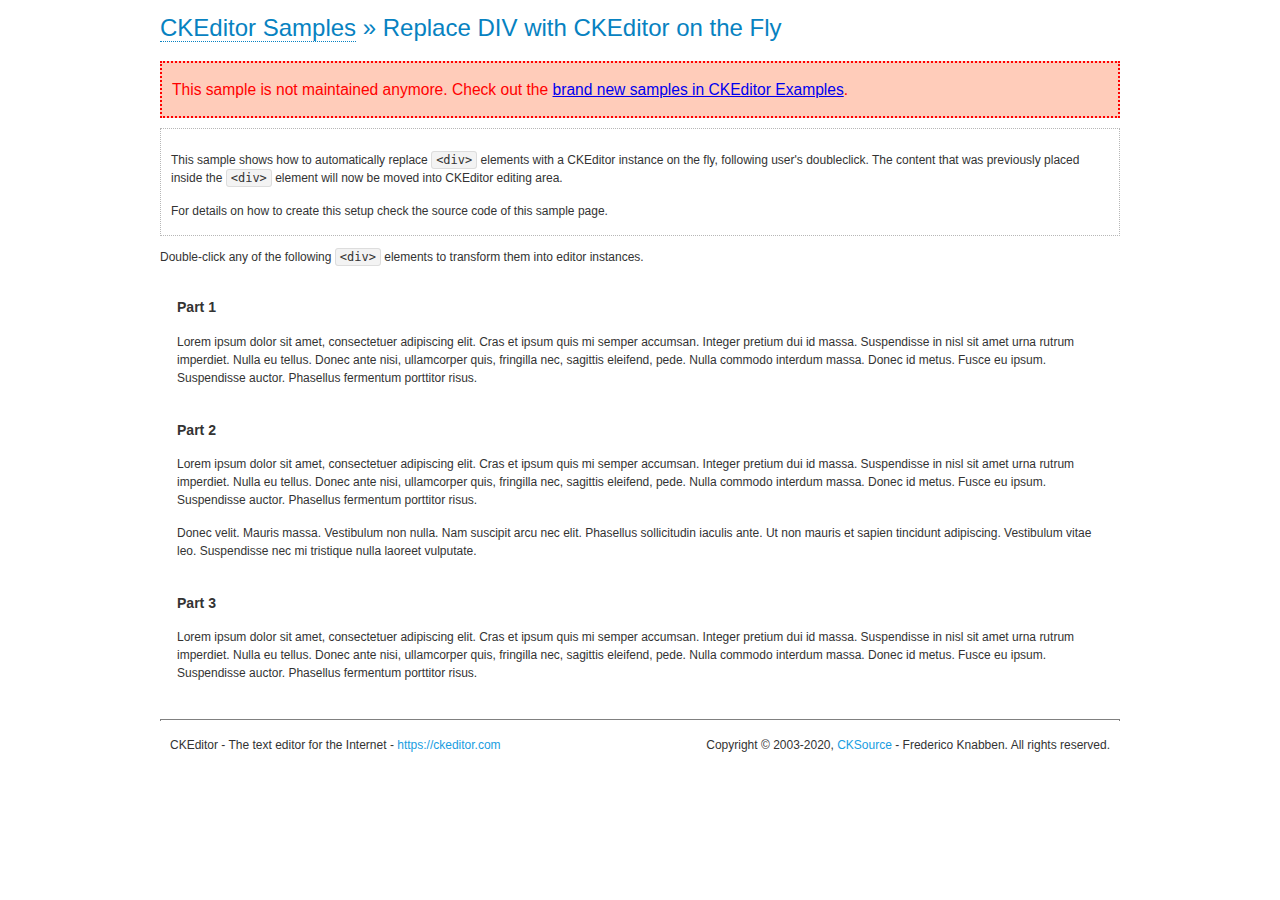
<file: admin/js/ckeditor/samples/old/divreplace.html>
<!DOCTYPE html>
<!--
Copyright (c) 2003-2020, CKSource - Frederico Knabben. All rights reserved.
For licensing, see LICENSE.md or https://ckeditor.com/legal/ckeditor-oss-license
-->
<html lang="en">
<head>
	<meta charset="utf-8">
	<title>Replace DIV &mdash; CKEditor Sample</title>
	<script src="../../ckeditor.js"></script>
	<link href="sample.css" rel="stylesheet">
	<meta name="description" content="Try the latest sample of CKEditor 4 and learn more about customizing your WYSIWYG editor with endless possibilities.">
	<style>

		div.editable
		{
			border: solid 2px transparent;
			padding-left: 15px;
			padding-right: 15px;
		}

		div.editable:hover
		{
			border-color: black;
		}

	</style>
	<script>

		// Uncomment the following code to test the "Timeout Loading Method".
		// CKEDITOR.loadFullCoreTimeout = 5;

		window.onload = function() {
			// Listen to the double click event.
			if ( window.addEventListener )
				document.body.addEventListener( 'dblclick', onDoubleClick, false );
			else if ( window.attachEvent )
				document.body.attachEvent( 'ondblclick', onDoubleClick );

		};

		function onDoubleClick( ev ) {
			// Get the element which fired the event. This is not necessarily the
			// element to which the event has been attached.
			var element = ev.target || ev.srcElement;

			// Find out the div that holds this element.
			var name;

			do {
				element = element.parentNode;
			}
			while ( element && ( name = element.nodeName.toLowerCase() ) &&
				( name != 'div' || element.className.indexOf( 'editable' ) == -1 ) && name != 'body' );

			if ( name == 'div' && element.className.indexOf( 'editable' ) != -1 )
				replaceDiv( element );
		}

		var editor;

		function replaceDiv( div ) {
			if ( editor )
				editor.destroy();

			editor = CKEDITOR.replace( div );
		}

	</script>
</head>
<body>
	<h1 class="samples">
		<a href="index.html">CKEditor Samples</a> &raquo; Replace DIV with CKEditor on the Fly
	</h1>
	<div class="warning deprecated">
		This sample is not maintained anymore. Check out the <a href="https://ckeditor.com/docs/ckeditor4/latest/examples/index.html">brand new samples in CKEditor Examples</a>.
	</div>
	<div class="description">
		<p>
			This sample shows how to automatically replace <code>&lt;div&gt;</code> elements
			with a CKEditor instance on the fly, following user's doubleclick. The content
			that was previously placed inside the <code>&lt;div&gt;</code> element will now
			be moved into CKEditor editing area.
		</p>
		<p>
			For details on how to create this setup check the source code of this sample page.
		</p>
	</div>
	<p>
		Double-click any of the following <code>&lt;div&gt;</code> elements to transform them into
		editor instances.
	</p>
	<div class="editable">
		<h3>
			Part 1
		</h3>
		<p>
			Lorem ipsum dolor sit amet, consectetuer adipiscing elit. Cras et ipsum quis mi
			semper accumsan. Integer pretium dui id massa. Suspendisse in nisl sit amet urna
			rutrum imperdiet. Nulla eu tellus. Donec ante nisi, ullamcorper quis, fringilla
			nec, sagittis eleifend, pede. Nulla commodo interdum massa. Donec id metus. Fusce
			eu ipsum. Suspendisse auctor. Phasellus fermentum porttitor risus.
		</p>
	</div>
	<div class="editable">
		<h3>
			Part 2
		</h3>
		<p>
			Lorem ipsum dolor sit amet, consectetuer adipiscing elit. Cras et ipsum quis mi
			semper accumsan. Integer pretium dui id massa. Suspendisse in nisl sit amet urna
			rutrum imperdiet. Nulla eu tellus. Donec ante nisi, ullamcorper quis, fringilla
			nec, sagittis eleifend, pede. Nulla commodo interdum massa. Donec id metus. Fusce
			eu ipsum. Suspendisse auctor. Phasellus fermentum porttitor risus.
		</p>
		<p>
			Donec velit. Mauris massa. Vestibulum non nulla. Nam suscipit arcu nec elit. Phasellus
			sollicitudin iaculis ante. Ut non mauris et sapien tincidunt adipiscing. Vestibulum
			vitae leo. Suspendisse nec mi tristique nulla laoreet vulputate.
		</p>
	</div>
	<div class="editable">
		<h3>
			Part 3
		</h3>
		<p>
			Lorem ipsum dolor sit amet, consectetuer adipiscing elit. Cras et ipsum quis mi
			semper accumsan. Integer pretium dui id massa. Suspendisse in nisl sit amet urna
			rutrum imperdiet. Nulla eu tellus. Donec ante nisi, ullamcorper quis, fringilla
			nec, sagittis eleifend, pede. Nulla commodo interdum massa. Donec id metus. Fusce
			eu ipsum. Suspendisse auctor. Phasellus fermentum porttitor risus.
		</p>
	</div>
	<div id="footer">
		<hr>
		<p>
			CKEditor - The text editor for the Internet - <a class="samples" href="https://ckeditor.com/">https://ckeditor.com</a>
		</p>
		<p id="copy">
			Copyright &copy; 2003-2020, <a class="samples" href="https://cksource.com/">CKSource</a> - Frederico
			Knabben. All rights reserved.
		</p>
	</div>
</body>
</html>
</file>
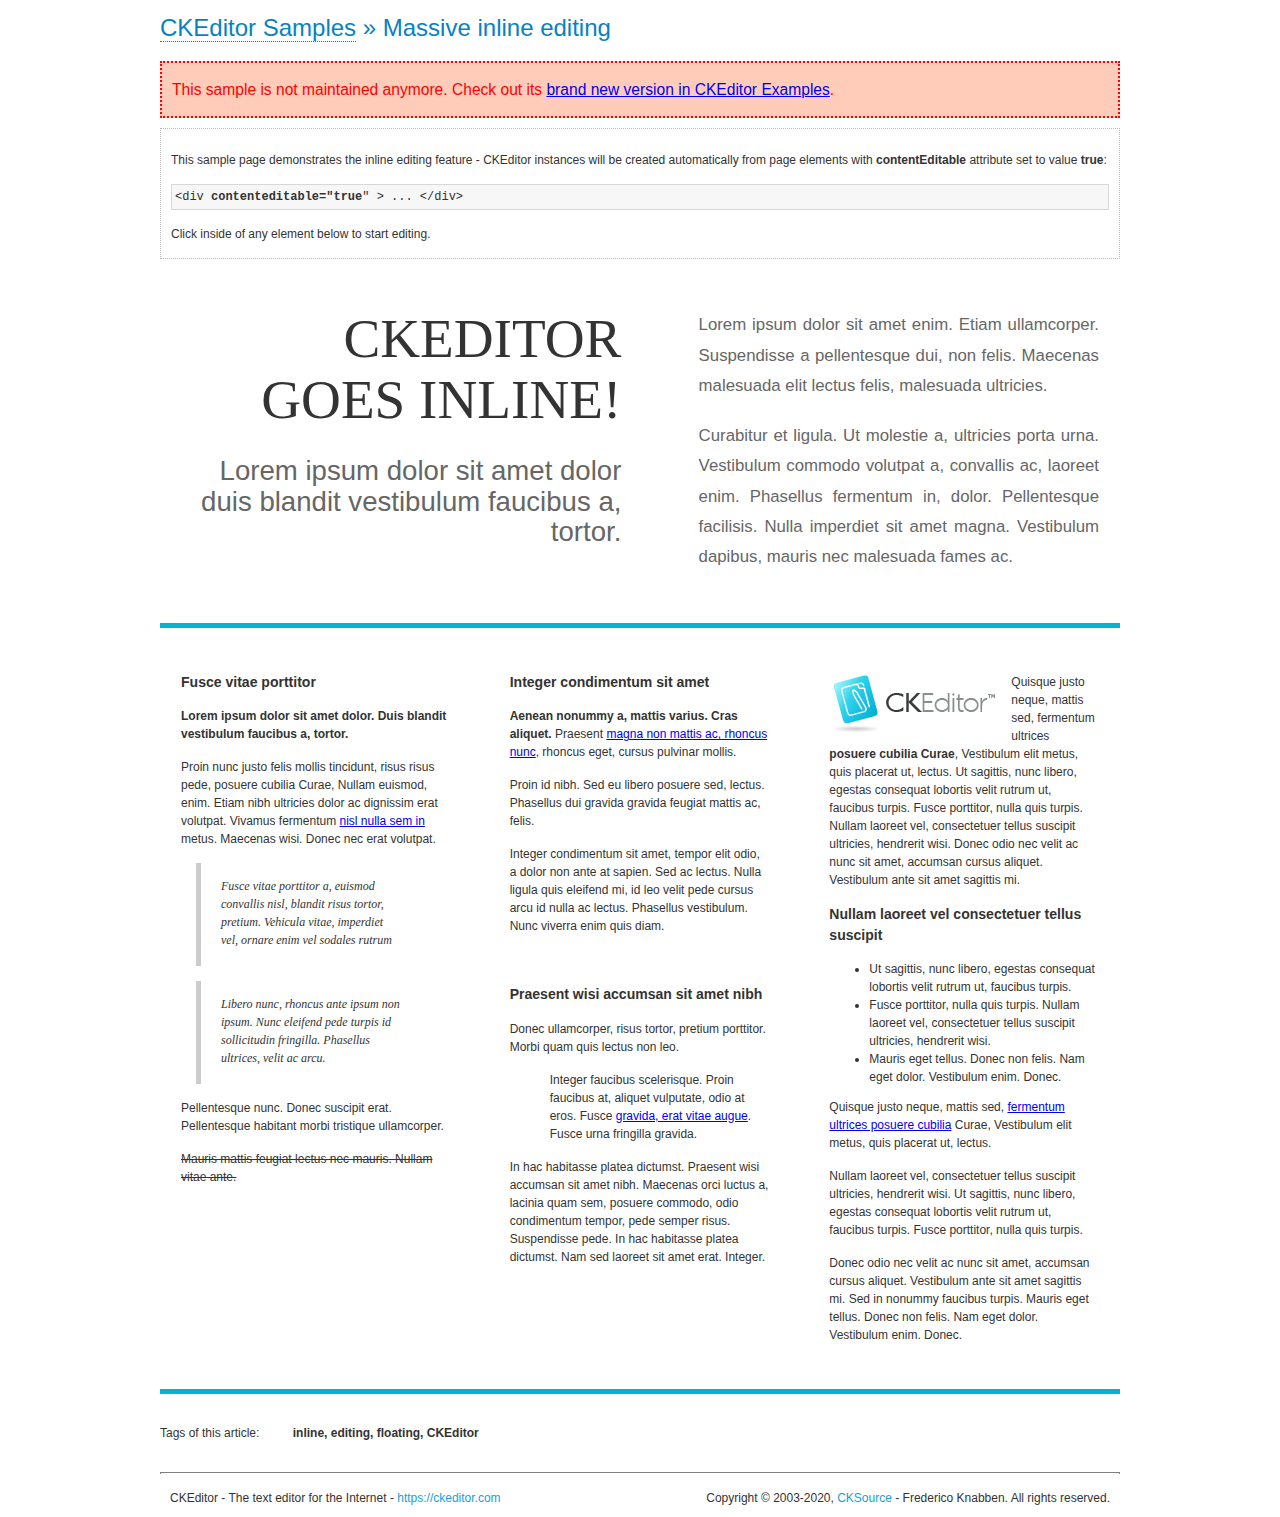
<file: admin/js/ckeditor/samples/old/inlineall.html>
<!DOCTYPE html>
<!--
Copyright (c) 2003-2020, CKSource - Frederico Knabben. All rights reserved.
For licensing, see LICENSE.md or https://ckeditor.com/legal/ckeditor-oss-license
-->
<html lang="en">
<head>
	<meta charset="utf-8">
	<title>Massive inline editing &mdash; CKEditor Sample</title>
	<meta name="description" content="Try the latest sample of CKEditor 4 and learn more about customizing your WYSIWYG editor with endless possibilities.">
	<script src="../../ckeditor.js"></script>
	<script>

		// This code is generally not necessary, but it is here to demonstrate
		// how to customize specific editor instances on the fly. This fits well
		// this demo because we have editable elements (like headers) that
		// require less features.

		// The "instanceCreated" event is fired for every editor instance created.
		CKEDITOR.on( 'instanceCreated', function( event ) {
			var editor = event.editor,
				element = editor.element;

			// Customize editors for headers and tag list.
			// These editors don't need features like smileys, templates, iframes etc.
			if ( element.is( 'h1', 'h2', 'h3' ) || element.getAttribute( 'id' ) == 'taglist' ) {
				// Customize the editor configurations on "configLoaded" event,
				// which is fired after the configuration file loading and
				// execution. This makes it possible to change the
				// configurations before the editor initialization takes place.
				editor.on( 'configLoaded', function() {

					// Remove unnecessary plugins to make the editor simpler.
					editor.config.removePlugins = 'colorbutton,find,flash,font,' +
						'forms,iframe,image,newpage,removeformat,' +
						'smiley,specialchar,stylescombo,templates';

					// Rearrange the layout of the toolbar.
					editor.config.toolbarGroups = [
						{ name: 'editing',		groups: [ 'basicstyles', 'links' ] },
						{ name: 'undo' },
						{ name: 'clipboard',	groups: [ 'selection', 'clipboard' ] },
						{ name: 'about' }
					];
				});
			}
		});

	</script>
	<link href="sample.css" rel="stylesheet">
	<style>

		/* The following styles are just to make the page look nice. */

		/* Workaround to show Arial Black in Firefox. */
		@font-face
		{
			font-family: 'arial-black';
			src: local('Arial Black');
		}

		*[contenteditable="true"]
		{
			padding: 10px;
		}

		#container
		{
			width: 960px;
			margin: 30px auto 0;
		}

		#header
		{
			overflow: hidden;
			padding: 0 0 30px;
			border-bottom: 5px solid #05B2D2;
			position: relative;
		}

		#headerLeft,
		#headerRight
		{
			width: 49%;
			overflow: hidden;
		}

		#headerLeft
		{
			float: left;
			padding: 10px 1px 1px;
		}

		#headerLeft h2,
		#headerLeft h3
		{
			text-align: right;
			margin: 0;
			overflow: hidden;
			font-weight: normal;
		}

		#headerLeft h2
		{
			font-family: "Arial Black",arial-black;
			font-size: 4.6em;
			line-height: 1.1;
			text-transform: uppercase;
		}

		#headerLeft h3
		{
			font-size: 2.3em;
			line-height: 1.1;
			margin: .2em 0 0;
			color: #666;
		}

		#headerRight
		{
			float: right;
			padding: 1px;
		}

		#headerRight p
		{
			line-height: 1.8;
			text-align: justify;
			margin: 0;
		}

		#headerRight p + p
		{
			margin-top: 20px;
		}

		#headerRight > div
		{
			padding: 20px;
			margin: 0 0 0 30px;
			font-size: 1.4em;
			color: #666;
		}

		#columns
		{
			color: #333;
			overflow: hidden;
			padding: 20px 0;
		}

		#columns > div
		{
			float: left;
			width: 33.3%;
		}

		#columns #column1 > div
		{
			margin-left: 1px;
		}

		#columns #column3 > div
		{
			margin-right: 1px;
		}

		#columns > div > div
		{
			margin: 0px 10px;
			padding: 10px 20px;
		}

		#columns blockquote
		{
			margin-left: 15px;
		}

		#tagLine
		{
			border-top: 5px solid #05B2D2;
			padding-top: 20px;
		}

		#taglist {
			display: inline-block;
			margin-left: 20px;
			font-weight: bold;
			margin: 0 0 0 20px;
		}

	</style>
</head>
<body>
<div>
	<h1 class="samples"><a href="index.html">CKEditor Samples</a> &raquo; Massive inline editing</h1>
	<div class="warning deprecated">
		This sample is not maintained anymore. Check out its <a href="https://ckeditor.com/docs/ckeditor4/latest/examples/inline.html">brand new version in CKEditor Examples</a>.
	</div>
	<div class="description">
		<p>This sample page demonstrates the inline editing feature - CKEditor instances will be created automatically from page elements with <strong>contentEditable</strong> attribute set to value <strong>true</strong>:</p>
		<pre class="samples">&lt;div <strong>contenteditable="true</strong>" &gt; ... &lt;/div&gt;</pre>
		<p>Click inside of any element below to start editing.</p>
	</div>
</div>
<div id="container">
	<div id="header">
		<div id="headerLeft">
			<h2 id="sampleTitle" contenteditable="true">
				CKEditor<br> Goes Inline!
			</h2>
			<h3 contenteditable="true">
				Lorem ipsum dolor sit amet dolor duis blandit vestibulum faucibus a, tortor.
			</h3>
		</div>
		<div id="headerRight">
			<div contenteditable="true">
				<p>
					Lorem ipsum dolor sit amet enim. Etiam ullamcorper. Suspendisse a pellentesque dui, non felis. Maecenas malesuada elit lectus felis, malesuada ultricies.
				</p>
				<p>
					Curabitur et ligula. Ut molestie a, ultricies porta urna. Vestibulum commodo volutpat a, convallis ac, laoreet enim. Phasellus fermentum in, dolor. Pellentesque facilisis. Nulla imperdiet sit amet magna. Vestibulum dapibus, mauris nec malesuada fames ac.
				</p>
			</div>
		</div>
	</div>
	<div id="columns">
		<div id="column1">
			<div contenteditable="true">
				<h3>
					Fusce vitae porttitor
				</h3>
				<p>
					<strong>
						Lorem ipsum dolor sit amet dolor. Duis blandit vestibulum faucibus a, tortor.
					</strong>
				</p>
				<p>
					Proin nunc justo felis mollis tincidunt, risus risus pede, posuere cubilia Curae, Nullam euismod, enim. Etiam nibh ultricies dolor ac dignissim erat volutpat. Vivamus fermentum <a href="https://ckeditor.com/">nisl nulla sem in</a> metus. Maecenas wisi. Donec nec erat volutpat.
				</p>
				<blockquote>
					<p>
						Fusce vitae porttitor a, euismod convallis nisl, blandit risus tortor, pretium.
						Vehicula vitae, imperdiet vel, ornare enim vel sodales rutrum
					</p>
				</blockquote>
				<blockquote>
					<p>
						Libero nunc, rhoncus ante ipsum non ipsum. Nunc eleifend pede turpis id sollicitudin fringilla. Phasellus ultrices, velit ac arcu.
					</p>
				</blockquote>
				<p>Pellentesque nunc. Donec suscipit erat. Pellentesque habitant morbi tristique ullamcorper.</p>
				<p><s>Mauris mattis feugiat lectus nec mauris. Nullam vitae ante.</s></p>
			</div>
		</div>
		<div id="column2">
			<div contenteditable="true">
				<h3>
					Integer condimentum sit amet
				</h3>
				<p>
					<strong>Aenean nonummy a, mattis varius. Cras aliquet.</strong>
					Praesent <a href="https://ckeditor.com/">magna non mattis ac, rhoncus nunc</a>, rhoncus eget, cursus pulvinar mollis.</p>
				<p>Proin id nibh. Sed eu libero posuere sed, lectus. Phasellus dui gravida gravida feugiat mattis ac, felis.</p>
				<p>Integer condimentum sit amet, tempor elit odio, a dolor non ante at sapien. Sed ac lectus. Nulla ligula quis eleifend mi, id leo velit pede cursus arcu id nulla ac lectus. Phasellus vestibulum. Nunc viverra enim quis diam.</p>
			</div>
			<div contenteditable="true">
				<h3>
					Praesent wisi accumsan sit amet nibh
				</h3>
				<p>Donec ullamcorper, risus tortor, pretium porttitor. Morbi quam quis lectus non leo.</p>
				<p style="margin-left: 40px; ">Integer faucibus scelerisque. Proin faucibus at, aliquet vulputate, odio at eros. Fusce <a href="https://ckeditor.com/">gravida, erat vitae augue</a>. Fusce urna fringilla gravida.</p>
				<p>In hac habitasse platea dictumst. Praesent wisi accumsan sit amet nibh. Maecenas orci luctus a, lacinia quam sem, posuere commodo, odio condimentum tempor, pede semper risus. Suspendisse pede. In hac habitasse platea dictumst. Nam sed laoreet sit amet erat. Integer.</p>
			</div>
		</div>
		<div id="column3">
			<div contenteditable="true">
				<p>
					<img src="assets/inlineall/logo.png" alt="CKEditor logo" style="float:left">
				</p>
				<p>Quisque justo neque, mattis sed, fermentum ultrices <strong>posuere cubilia Curae</strong>, Vestibulum elit metus, quis placerat ut, lectus. Ut sagittis, nunc libero, egestas consequat lobortis velit rutrum ut, faucibus turpis. Fusce porttitor, nulla quis turpis. Nullam laoreet vel, consectetuer tellus suscipit ultricies, hendrerit wisi. Donec odio nec velit ac nunc sit amet, accumsan cursus aliquet. Vestibulum ante sit amet sagittis mi.</p>
				<h3>
					Nullam laoreet vel consectetuer tellus suscipit
				</h3>
				<ul>
					<li>Ut sagittis, nunc libero, egestas consequat lobortis velit rutrum ut, faucibus turpis.</li>
					<li>Fusce porttitor, nulla quis turpis. Nullam laoreet vel, consectetuer tellus suscipit ultricies, hendrerit wisi.</li>
					<li>Mauris eget tellus. Donec non felis. Nam eget dolor. Vestibulum enim. Donec.</li>
				</ul>
				<p>Quisque justo neque, mattis sed, <a href="https://ckeditor.com/">fermentum ultrices posuere cubilia</a> Curae, Vestibulum elit metus, quis placerat ut, lectus.</p>
				<p>Nullam laoreet vel, consectetuer tellus suscipit ultricies, hendrerit wisi. Ut sagittis, nunc libero, egestas consequat lobortis velit rutrum ut, faucibus turpis. Fusce porttitor, nulla quis turpis.</p>
				<p>Donec odio nec velit ac nunc sit amet, accumsan cursus aliquet. Vestibulum ante sit amet sagittis mi. Sed in nonummy faucibus turpis. Mauris eget tellus. Donec non felis. Nam eget dolor. Vestibulum enim. Donec.</p>
			</div>
		</div>
	</div>
	<div id="tagLine">
		Tags of this article:
		<p id="taglist" contenteditable="true">
			inline, editing, floating, CKEditor
		</p>
	</div>
</div>
<div id="footer">
	<hr>
	<p>
		CKEditor - The text editor for the Internet - <a class="samples" href="https://ckeditor.com/">
			https://ckeditor.com</a>
	</p>
	<p id="copy">
		Copyright &copy; 2003-2020, <a class="samples" href="https://cksource.com/">CKSource</a>
		- Frederico Knabben. All rights reserved.
	</p>
</div>
</body>
</html>
</file>
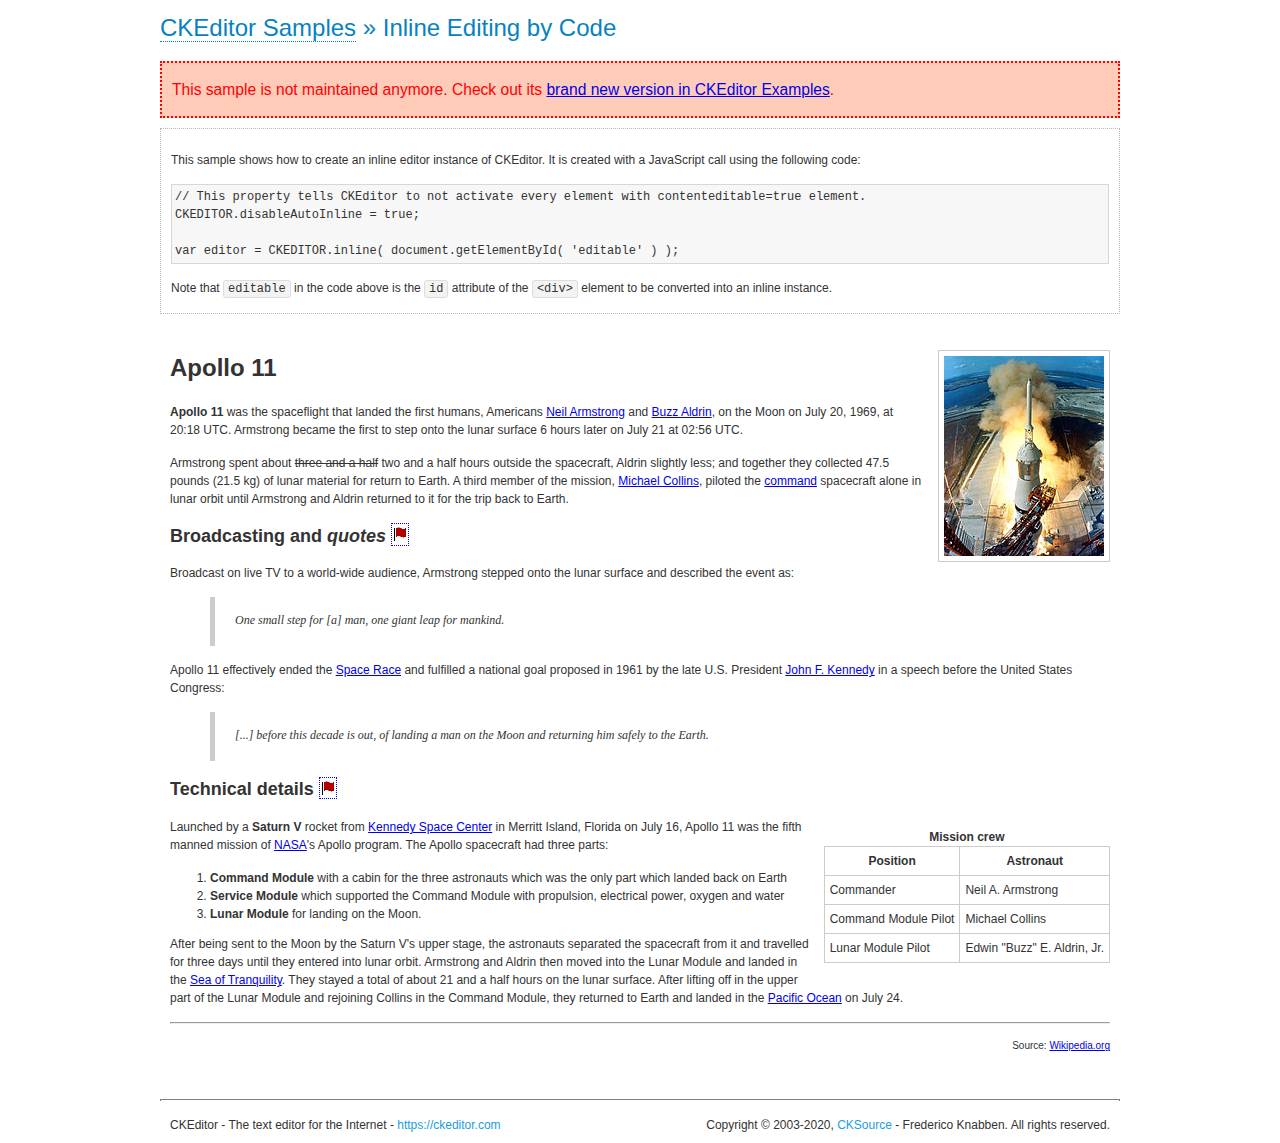
<file: admin/js/ckeditor/samples/old/inlinebycode.html>
<!DOCTYPE html>
<!--
Copyright (c) 2003-2020, CKSource - Frederico Knabben. All rights reserved.
For licensing, see LICENSE.md or https://ckeditor.com/legal/ckeditor-oss-license
-->
<html lang="en">
<head>
	<meta charset="utf-8">
	<title>Inline Editing by Code &mdash; CKEditor Sample</title>
	<script src="../../ckeditor.js"></script>
	<link href="sample.css" rel="stylesheet">
	<meta name="description" content="Try the latest sample of CKEditor 4 and learn more about customizing your WYSIWYG editor with endless possibilities.">
	<style>

		#editable
		{
			padding: 10px;
			float: left;
		}

	</style>
</head>
<body>
	<h1 class="samples">
		<a href="index.html">CKEditor Samples</a> &raquo; Inline Editing by Code
	</h1>
	<div class="warning deprecated">
		This sample is not maintained anymore. Check out its <a href="https://ckeditor.com/docs/ckeditor4/latest/examples/inline.html">brand new version in CKEditor Examples</a>.
	</div>
	<div class="description">
		<p>
			This sample shows how to create an inline editor instance of CKEditor. It is created
			with a JavaScript call using the following code:
		</p>
<pre class="samples">
// This property tells CKEditor to not activate every element with contenteditable=true element.
CKEDITOR.disableAutoInline = true;

var editor = CKEDITOR.inline( document.getElementById( 'editable' ) );
</pre>
		<p>
			Note that <code>editable</code> in the code above is the <code>id</code>
			attribute of the <code>&lt;div&gt;</code> element to be converted into an inline instance.
		</p>
	</div>
	<div id="editable" contenteditable="true">
		<h1><img alt="Saturn V carrying Apollo 11" class="right" src="assets/sample.jpg" /> Apollo 11</h1>

		<p><b>Apollo 11</b> was the spaceflight that landed the first humans, Americans <a href="http://en.wikipedia.org/wiki/Neil_Armstrong" title="Neil Armstrong">Neil Armstrong</a> and <a href="http://en.wikipedia.org/wiki/Buzz_Aldrin" title="Buzz Aldrin">Buzz Aldrin</a>, on the Moon on July 20, 1969, at 20:18 UTC. Armstrong became the first to step onto the lunar surface 6 hours later on July 21 at 02:56 UTC.</p>

		<p>Armstrong spent about <s>three and a half</s> two and a half hours outside the spacecraft, Aldrin slightly less; and together they collected 47.5 pounds (21.5&nbsp;kg) of lunar material for return to Earth. A third member of the mission, <a href="http://en.wikipedia.org/wiki/Michael_Collins_(astronaut)" title="Michael Collins (astronaut)">Michael Collins</a>, piloted the <a href="http://en.wikipedia.org/wiki/Apollo_Command/Service_Module" title="Apollo Command/Service Module">command</a> spacecraft alone in lunar orbit until Armstrong and Aldrin returned to it for the trip back to Earth.</p>

		<h2>Broadcasting and <em>quotes</em> <a id="quotes" name="quotes"></a></h2>

		<p>Broadcast on live TV to a world-wide audience, Armstrong stepped onto the lunar surface and described the event as:</p>

		<blockquote>
			<p>One small step for [a] man, one giant leap for mankind.</p>
		</blockquote>

		<p>Apollo 11 effectively ended the <a href="http://en.wikipedia.org/wiki/Space_Race" title="Space Race">Space Race</a> and fulfilled a national goal proposed in 1961 by the late U.S. President <a href="http://en.wikipedia.org/wiki/John_F._Kennedy" title="John F. Kennedy">John F. Kennedy</a> in a speech before the United States Congress:</p>

		<blockquote>
			<p>[...] before this decade is out, of landing a man on the Moon and returning him safely to the Earth.</p>
		</blockquote>

		<h2>Technical details <a id="tech-details" name="tech-details"></a></h2>

		<table align="right" border="1" bordercolor="#ccc" cellpadding="5" cellspacing="0" style="border-collapse:collapse;margin:10px 0 10px 15px;">
			<caption><strong>Mission crew</strong></caption>
			<thead>
			<tr>
				<th scope="col">Position</th>
				<th scope="col">Astronaut</th>
			</tr>
			</thead>
			<tbody>
			<tr>
				<td>Commander</td>
				<td>Neil A. Armstrong</td>
			</tr>
			<tr>
				<td>Command Module Pilot</td>
				<td>Michael Collins</td>
			</tr>
			<tr>
				<td>Lunar Module Pilot</td>
				<td>Edwin &quot;Buzz&quot; E. Aldrin, Jr.</td>
			</tr>
			</tbody>
		</table>

		<p>Launched by a <strong>Saturn V</strong> rocket from <a href="http://en.wikipedia.org/wiki/Kennedy_Space_Center" title="Kennedy Space Center">Kennedy Space Center</a> in Merritt Island, Florida on July 16, Apollo 11 was the fifth manned mission of <a href="http://en.wikipedia.org/wiki/NASA" title="NASA">NASA</a>&#39;s Apollo program. The Apollo spacecraft had three parts:</p>

		<ol>
			<li><strong>Command Module</strong> with a cabin for the three astronauts which was the only part which landed back on Earth</li>
			<li><strong>Service Module</strong> which supported the Command Module with propulsion, electrical power, oxygen and water</li>
			<li><strong>Lunar Module</strong> for landing on the Moon.</li>
		</ol>

		<p>After being sent to the Moon by the Saturn V&#39;s upper stage, the astronauts separated the spacecraft from it and travelled for three days until they entered into lunar orbit. Armstrong and Aldrin then moved into the Lunar Module and landed in the <a href="http://en.wikipedia.org/wiki/Mare_Tranquillitatis" title="Mare Tranquillitatis">Sea of Tranquility</a>. They stayed a total of about 21 and a half hours on the lunar surface. After lifting off in the upper part of the Lunar Module and rejoining Collins in the Command Module, they returned to Earth and landed in the <a href="http://en.wikipedia.org/wiki/Pacific_Ocean" title="Pacific Ocean">Pacific Ocean</a> on July 24.</p>

		<hr />
		<p style="text-align: right;"><small>Source: <a href="http://en.wikipedia.org/wiki/Apollo_11">Wikipedia.org</a></small></p>
	</div>

	<script>
		// We need to turn off the automatic editor creation first.
		CKEDITOR.disableAutoInline = true;

		var editor = CKEDITOR.inline( 'editable' );
	</script>
	<div id="footer">
		<hr>
		<p contenteditable="true">
			CKEditor - The text editor for the Internet - <a class="samples" href="https://ckeditor.com/">
				https://ckeditor.com</a>
		</p>
		<p id="copy">
			Copyright &copy; 2003-2020, <a class="samples" href="https://cksource.com/">CKSource</a>
			- Frederico Knabben. All rights reserved.
		</p>
	</div>
</body>
</html>
</file>
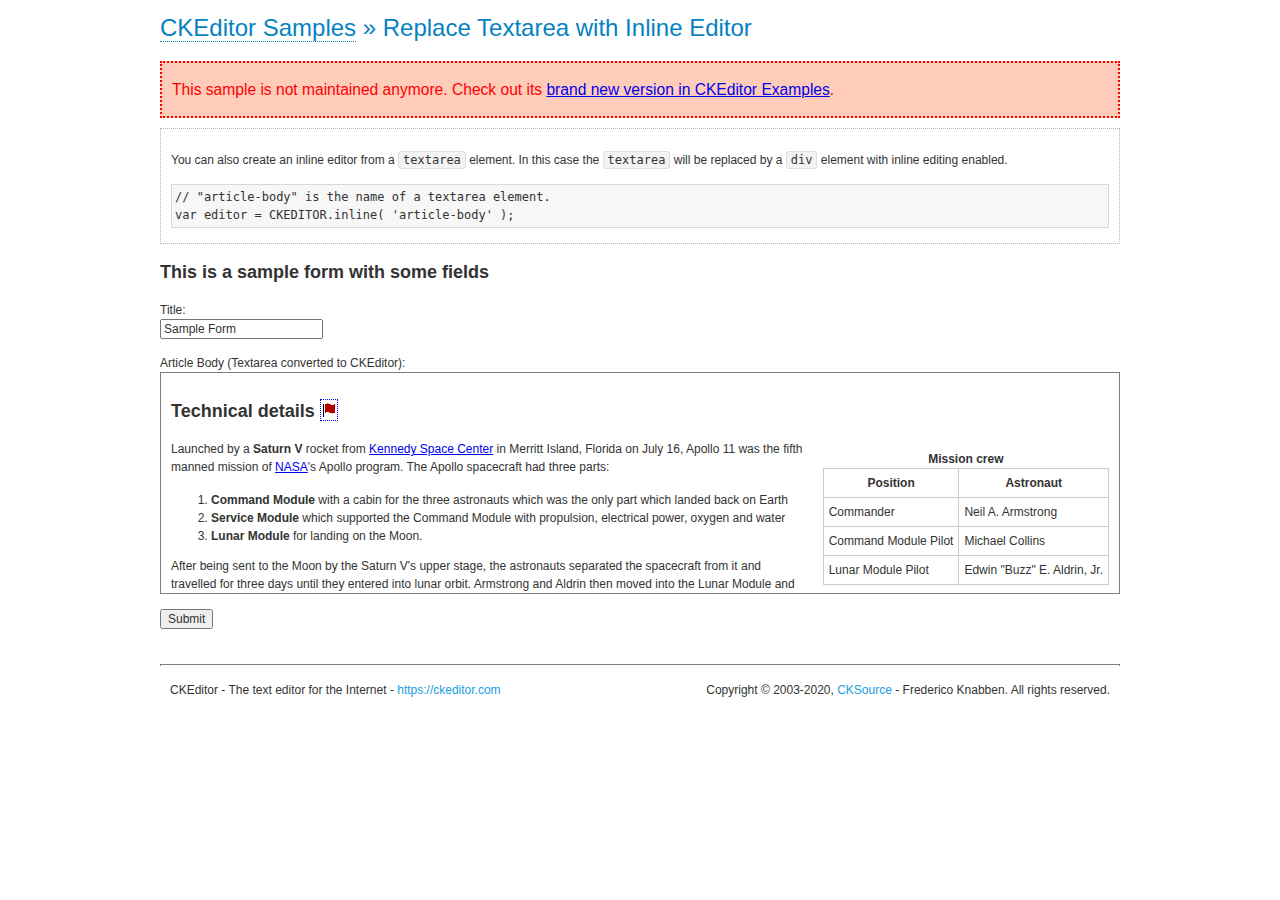
<file: admin/js/ckeditor/samples/old/inlinetextarea.html>
<!DOCTYPE html>
<!--
Copyright (c) 2003-2020, CKSource - Frederico Knabben. All rights reserved.
For licensing, see LICENSE.md or https://ckeditor.com/legal/ckeditor-oss-license
-->
<html lang="en">
<head>
	<meta charset="utf-8">
	<title>Replace Textarea with Inline Editor &mdash; CKEditor Sample</title>
	<script src="../../ckeditor.js"></script>
	<link href="sample.css" rel="stylesheet">
	<meta name="description" content="Try the latest sample of CKEditor 4 and learn more about customizing your WYSIWYG editor with endless possibilities.">
	<style>

		/* Style the CKEditor element to look like a textfield */
		.cke_textarea_inline
		{
			padding: 10px;
			height: 200px;
			overflow: auto;

			border: 1px solid gray;
			-webkit-appearance: textfield;
		}

	</style>
</head>
<body>
	<h1 class="samples">
		<a href="index.html">CKEditor Samples</a> &raquo; Replace Textarea with Inline Editor
	</h1>
	<div class="warning deprecated">
		This sample is not maintained anymore. Check out its <a href="https://ckeditor.com/docs/ckeditor4/latest/examples/inline.html">brand new version in CKEditor Examples</a>.
	</div>
	<div class="description">
		<p>
			You can also create an inline editor from a <code>textarea</code>
			element. In this case the <code>textarea</code> will be replaced
			by a <code>div</code> element with inline editing enabled.
		</p>
<pre class="samples">
// "article-body" is the name of a textarea element.
var editor = CKEDITOR.inline( 'article-body' );
</pre>
	</div>
	<form action="sample_posteddata.php" method="post">
		<h2>This is a sample form with some fields</h2>
		<p>
			Title:<br>
			<input type="text" name="title" value="Sample Form"></p>
		<p>
			Article Body (Textarea converted to CKEditor):<br>
			<textarea name="article-body" style="height: 200px">
				&lt;h2&gt;Technical details &lt;a id="tech-details" name="tech-details"&gt;&lt;/a&gt;&lt;/h2&gt;

				&lt;table align="right" border="1" bordercolor="#ccc" cellpadding="5" cellspacing="0" style="border-collapse:collapse;margin:10px 0 10px 15px;"&gt;
					&lt;caption&gt;&lt;strong&gt;Mission crew&lt;/strong&gt;&lt;/caption&gt;
					&lt;thead&gt;
					&lt;tr&gt;
						&lt;th scope="col"&gt;Position&lt;/th&gt;
						&lt;th scope="col"&gt;Astronaut&lt;/th&gt;
					&lt;/tr&gt;
					&lt;/thead&gt;
					&lt;tbody&gt;
					&lt;tr&gt;
						&lt;td&gt;Commander&lt;/td&gt;
						&lt;td&gt;Neil A. Armstrong&lt;/td&gt;
					&lt;/tr&gt;
					&lt;tr&gt;
						&lt;td&gt;Command Module Pilot&lt;/td&gt;
						&lt;td&gt;Michael Collins&lt;/td&gt;
					&lt;/tr&gt;
					&lt;tr&gt;
						&lt;td&gt;Lunar Module Pilot&lt;/td&gt;
						&lt;td&gt;Edwin &quot;Buzz&quot; E. Aldrin, Jr.&lt;/td&gt;
					&lt;/tr&gt;
					&lt;/tbody&gt;
				&lt;/table&gt;

				&lt;p&gt;Launched by a &lt;strong&gt;Saturn V&lt;/strong&gt; rocket from &lt;a href="http://en.wikipedia.org/wiki/Kennedy_Space_Center" title="Kennedy Space Center"&gt;Kennedy Space Center&lt;/a&gt; in Merritt Island, Florida on July 16, Apollo 11 was the fifth manned mission of &lt;a href="http://en.wikipedia.org/wiki/NASA" title="NASA"&gt;NASA&lt;/a&gt;&#39;s Apollo program. The Apollo spacecraft had three parts:&lt;/p&gt;

				&lt;ol&gt;
					&lt;li&gt;&lt;strong&gt;Command Module&lt;/strong&gt; with a cabin for the three astronauts which was the only part which landed back on Earth&lt;/li&gt;
					&lt;li&gt;&lt;strong&gt;Service Module&lt;/strong&gt; which supported the Command Module with propulsion, electrical power, oxygen and water&lt;/li&gt;
					&lt;li&gt;&lt;strong&gt;Lunar Module&lt;/strong&gt; for landing on the Moon.&lt;/li&gt;
				&lt;/ol&gt;

				&lt;p&gt;After being sent to the Moon by the Saturn V&#39;s upper stage, the astronauts separated the spacecraft from it and travelled for three days until they entered into lunar orbit. Armstrong and Aldrin then moved into the Lunar Module and landed in the &lt;a href="http://en.wikipedia.org/wiki/Mare_Tranquillitatis" title="Mare Tranquillitatis"&gt;Sea of Tranquility&lt;/a&gt;. They stayed a total of about 21 and a half hours on the lunar surface. After lifting off in the upper part of the Lunar Module and rejoining Collins in the Command Module, they returned to Earth and landed in the &lt;a href="http://en.wikipedia.org/wiki/Pacific_Ocean" title="Pacific Ocean"&gt;Pacific Ocean&lt;/a&gt; on July 24.&lt;/p&gt;

				&lt;hr /&gt;
				&lt;p style="text-align: right;"&gt;&lt;small&gt;Source: &lt;a href="http://en.wikipedia.org/wiki/Apollo_11"&gt;Wikipedia.org&lt;/a&gt;&lt;/small&gt;&lt;/p&gt;
			</textarea>
		</p>
		<p>
			<input type="submit" value="Submit">
		</p>
	</form>

	<script>
		CKEDITOR.inline( 'article-body' );
	</script>
	<div id="footer">
		<hr>
		<p>
			CKEditor - The text editor for the Internet - <a class="samples" href="https://ckeditor.com/">
				https://ckeditor.com</a>
		</p>
		<p id="copy">
			Copyright &copy; 2003-2020, <a class="samples" href="https://cksource.com/">CKSource</a>
			- Frederico Knabben. All rights reserved.
		</p>
	</div>
</body>
</html>
</file>
<file: admin/js/ckeditor/samples/css/samples.css>
/**
 * @license Copyright (c) 2003-2020, CKSource - Frederico Knabben. All rights reserved.
 * For licensing, see LICENSE.md or https://ckeditor.com/legal/ckeditor-oss-license
 */
@media (max-width: 900px) {
  .global-is-mobile-hidden {
    display: none !important;
  }
}
article,
aside,
details,
figcaption,
figure,
footer,
header,
hgroup,
main,
menu,
nav,
section {
  display: block;
}
body,
html {
  margin: 0;
  padding: 0;
  font: 16px / 1.8 Arial, 'Helvetica Neue', Helvetica, sans-serif;
  font-weight: 300;
  color: #575757;
}
.grid-width-10 {
  width: 10%;
}
.grid-width-20 {
  width: 20%;
}
.grid-width-30 {
  width: 30%;
}
.grid-width-40 {
  width: 40%;
}
.grid-width-50 {
  width: 50%;
}
.grid-width-60 {
  width: 60%;
}
.grid-width-70 {
  width: 70%;
}
.grid-width-80 {
  width: 80%;
}
.grid-width-90 {
  width: 90%;
}
.grid-width-100 {
  width: 100%;
}
@media (max-width: 900px) {
  .grid-width-10,
  .grid-width-20,
  .grid-width-30,
  .grid-width-40,
  .grid-width-50,
  .grid-width-60,
  .grid-width-70,
  .grid-width-80,
  .grid-width-90,
  .grid-width-100 {
    width: 100%;
  }
}
*[class*="grid-width"] {
  -webkit-box-sizing: border-box;
  -moz-box-sizing: border-box;
  box-sizing: border-box;
  padding-left: 4%;
  padding-right: 4%;
  float: left;
}
*[class*="grid-width"]:after,
.grid-container:after,
*[class*="grid-width"]:before,
.grid-container:before {
  content: '';
  display: block;
  overflow: hidden;
  visibility: hidden;
  font-size: 0;
  line-height: 0;
  width: 0;
  height: 0;
}
*[class*="grid-width"]:after,
.grid-container:after {
  clear: both;
}
.grid-container {
  -webkit-box-sizing: border-box;
  -moz-box-sizing: border-box;
  box-sizing: border-box;
  margin-left: auto;
  margin-right: auto;
}
.grid-container-nested *[class*="grid-width"]:first-child {
  padding-left: 0;
}
.grid-container-nested *[class*="grid-width"]:last-child {
  padding-right: 0;
}
@media (max-width: 900px) {
  .grid-container-nested *[class*="grid-width"]:first-child {
    padding-left: 4%;
  }
  .grid-container-nested *[class*="grid-width"]:last-child {
    padding-right: 4%;
  }
}
.header-a {
  min-height: 140px;
  overflow: hidden;
}
.header-a .header-a-logo {
  margin: 40px 0 0;
}
@media (max-width: 900px) {
  .header-a .header-a-logo {
    text-align: center;
  }
}
.header-a .header-a-logo img {
  border: transparent;
}
.navigation-a {
  height: 30px;
  background: #3D3D3D;
  position: absolute;
  left: 0;
  right: 0;
  top: 0;
  padding: 0;
  overflow: hidden;
}
@media (max-width: 900px) {
  .navigation-a {
    text-align: center;
  }
}
.navigation-a ul {
  list-style: none;
  margin: 0;
  overflow: hidden;
}
.navigation-a ul li,
.navigation-a ul li a {
  display: inline-block;
}
@media (max-width: 900px) {
  .navigation-a ul {
    width: auto;
    text-overflow: ellipsis;
    white-space: nowrap;
    display: inline-block;
    float: none;
  }
  .navigation-a ul:before,
  .navigation-a ul:after {
    display: none;
  }
}
.navigation-a ul.navigation-a-left {
  text-align: left;
}
@media (max-width: 900px) {
  .navigation-a ul.navigation-a-left {
    padding-right: 0;
  }
}
.navigation-a ul.navigation-a-right {
  text-align: right;
}
@media (max-width: 900px) {
  .navigation-a ul.navigation-a-right {
    padding-left: 23px;
  }
}
.navigation-a ul li + li {
  margin-left: 23px;
}
.navigation-a ul li a {
  font-size: 10px;
  font-size: 0.625rem;
  line-height: 18px;
  line-height: 1.13rem;
  line-height: 30px;
  float: left;
  color: #ddd;
  font-weight: bold;
  text-decoration: none;
  text-transform: uppercase;
}
.navigation-a ul li a:hover {
  cursor: pointer;
  color: #fff;
}
.icon-navigation-a-github:before,
.icon-navigation-a-github:after {
  background-image: url("[data-uri]");
}
.navigation-b {
  text-align: right;
  margin: 52px 0 0;
  overflow: visible;
}
@media (max-width: 900px) {
  .navigation-b {
    text-align: center;
    margin-top: 20px;
    padding: 0;
  }
}
.navigation-b ul {
  padding: 0;
  list-style: none;
  margin: 0;
  overflow: visible;
}
.navigation-b ul li,
.navigation-b ul li a {
  display: inline-block;
}
@media (max-width: 900px) {
  .navigation-b ul {
    display: table;
    width: 100%;
    padding-bottom: 1.5em;
  }
}
@media (max-width: 900px) {
  .navigation-b ul li {
    display: table-row;
  }
}
.navigation-b ul li + li {
  margin-left: 20px;
}
@media (max-width: 900px) {
  .navigation-b ul li + li {
    margin-left: 0;
  }
}
.navigation-b ul li a {
  -webkit-box-sizing: border-box;
  -moz-box-sizing: border-box;
  box-sizing: border-box;
  text-transform: uppercase;
  text-decoration: none;
  outline: none;
}
@media (max-width: 900px) {
  .navigation-b ul li a {
    width: 100%;
    -webkit-border-radius: 0;
    -webkit-background-clip: padding-box;
    -moz-border-radius: 0;
    -moz-background-clip: padding;
    border-radius: 0;
    background-clip: padding-box;
  }
}
.footer-a {
  font-size: 13px;
  font-size: 0.8125rem;
  line-height: 23.4px;
  line-height: 1.46rem;
  padding-top: 2.25em;
  padding-bottom: 2.25em;
  overflow: hidden;
  color: #8a8a8a;
}
.footer-a a {
  color: #0287D0;
  text-decoration: none;
  border-bottom: 1px dotted #0287D0;
}
.footer-a a:hover {
  color: #0277b7;
}
.footer-a p {
  margin: 0;
  display: inline-block;
  text-align: center;
}
.content {
  font-size: 14px;
  font-size: 0.875rem;
  line-height: 25.2px;
  line-height: 1.57rem;
  overflow: hidden;
  padding-top: 1.5em;
  padding-bottom: 1.5em;
}
.content p {
  margin: 0.75em 0;
}
.content ul,
.content ol,
.content pre,
.content blockquote,
.content textarea:not([class^="cke"]),
.content .cke {
  margin: 1.875em 0;
}
.content code,
.content kbd {
  -webkit-border-radius: 3px;
  -webkit-background-clip: padding-box;
  -moz-border-radius: 3px;
  -moz-background-clip: padding;
  border-radius: 3px;
  background-clip: padding-box;
  padding: 3px 4px;
}
.content pre,
.content code,
.content kbd,
.content blockquote {
  background: #f5f5f5;
}
.content blockquote,
.content pre {
  background: none;
  border-left: 4px solid #0287D0;
  padding: 1.5em 2.25em;
}
.content p a,
.content ul a,
.content ol a,
.content blockquote a,
.content h1 a,
.content h2 a,
.content h3 a,
.content h4 a,
.content h5 a {
  color: #0287D0;
  text-decoration: none;
  border-bottom: 1px dotted #0287D0;
}
.content p a:hover,
.content ul a:hover,
.content ol a:hover,
.content blockquote a:hover,
.content h1 a:hover,
.content h2 a:hover,
.content h3 a:hover,
.content h4 a:hover,
.content h5 a:hover {
  color: #0277b7;
}
.content h1,
.content h2,
.content h3,
.content h4,
.content h5 {
  color: #000;
  font-weight: 100;
}
.content h1 code,
.content h2 code,
.content h3 code,
.content h4 code,
.content h5 code,
.content h1 kbd,
.content h2 kbd,
.content h3 kbd,
.content h4 kbd,
.content h5 kbd {
  font-size: inherit;
}
.content h1 a.content-heading-anchor,
.content h2 a.content-heading-anchor,
.content h3 a.content-heading-anchor,
.content h4 a.content-heading-anchor,
.content h5 a.content-heading-anchor {
  font-weight: 100;
  vertical-align: middle;
  opacity: 0;
  border: 0;
}
.content h1:hover a.content-heading-anchor,
.content h2:hover a.content-heading-anchor,
.content h3:hover a.content-heading-anchor,
.content h4:hover a.content-heading-anchor,
.content h5:hover a.content-heading-anchor {
  opacity: 1;
}
.content h1:target a,
.content h2:target a,
.content h3:target a,
.content h4:target a,
.content h5:target a {
  -webkit-animation: targetLinkOpacity 0.5s linear alternate;
  -moz-animation: targetLinkOpacity 0.5s linear alternate;
  -o-animation: targetLinkOpacity 0.5s linear alternate;
  animation: targetLinkOpacity 0.5s linear alternate;
  opacity: 1;
}
.content input,
.content select,
.content textarea:not([class^="cke"]) {
  -webkit-border-radius: 3px;
  -webkit-background-clip: padding-box;
  -moz-border-radius: 3px;
  -moz-background-clip: padding;
  border-radius: 3px;
  background-clip: padding-box;
  -webkit-box-shadow: inset 0 1px 1px rgba(0, 0, 0, 0.08);
  -moz-box-shadow: inset 0 1px 1px rgba(0, 0, 0, 0.08);
  box-shadow: inset 0 1px 1px rgba(0, 0, 0, 0.08);
  font: inherit;
  color: inherit;
  border: 1px solid #D9D9D9;
  padding: .2em .5em;
}
.content input:focus,
.content select:focus,
.content textarea:not([class^="cke"]):focus {
  border-color: #66afe9;
  outline: 0;
  -webkit-box-shadow: inset 0 1px 1px rgba(0, 0, 0, 0.08), 0 0 8px #93c6ef;
  -moz-box-shadow: inset 0 1px 1px rgba(0, 0, 0, 0.08), 0 0 8px #93c6ef;
  box-shadow: inset 0 1px 1px rgba(0, 0, 0, 0.08), 0 0 8px #93c6ef;
}
.content abbr {
  border-bottom: 1px dotted #666;
  cursor: pointer;
}
.content blockquote {
  font-style: italic;
  font-family: Georgia, Times, "Times New Roman", serif;
  font-size: 16px;
  font-size: 1rem;
  line-height: 28.8px;
  line-height: 1.8rem;
}
.content em {
  font-style: italic;
}
.content h1 {
  font-size: 36px;
  font-size: 2.25rem;
  line-height: 64.8px;
  line-height: 4.05rem;
  margin: 1.125em 0 0;
}
.content h2 {
  font-size: 27.2px;
  font-size: 1.7rem;
  line-height: 48.96px;
  line-height: 3.06rem;
  margin: 0.9em 0 0;
}
.content h3 {
  font-size: 24px;
  font-size: 1.5rem;
  line-height: 43.2px;
  line-height: 2.7rem;
  font-weight: 500;
  margin: 0.75em 0 0;
}
.content h4 {
  font-size: 19.2px;
  font-size: 1.2rem;
  line-height: 34.56px;
  line-height: 2.16rem;
  font-weight: 500;
  margin: 0.75em 0 0;
}
.content h5 {
  font-size: 17.6px;
  font-size: 1.1rem;
  line-height: 31.68px;
  line-height: 1.98rem;
  font-weight: 500;
  margin: 0.75em 0 0;
}
.content hr {
  border: 0;
  border-top: 4px solid #D9D9D9;
  margin: 1.5em 0;
}
.content input[type="text"] {
  height: 1.8em;
  line-height: 1.8em;
}
.content input[type="button"] {
  -webkit-appearance: button;
  -moz-appearance: button;
  appearance: button;
}
.content kbd {
  font-size: 12px;
  font-size: 0.75rem;
  line-height: 21.6px;
  line-height: 1.35rem;
  font-family: Arial, 'Helvetica Neue', Helvetica, sans-serif;
  padding: 2px 6px;
  -webkit-box-shadow: 0 0 4px #fff inset, 0 2px 0 #D9D9D9;
  -moz-box-shadow: 0 0 4px #fff inset, 0 2px 0 #D9D9D9;
  box-shadow: 0 0 4px #fff inset, 0 2px 0 #D9D9D9;
}
.content p img {
  vertical-align: middle;
}
.content p pre {
  padding: 1.5em;
}
.content pre {
  padding: 0;
  border: 0;
  tab-size: 4;
  -o-tab-size: 4;
  -moz-tab-size: 4;
}
.content pre,
.content code {
  font-size: 11.89px;
  font-size: 0.743rem;
  line-height: 21.4px;
  line-height: 1.34rem;
  font-family: Consolas, Menlo, Monaco, Lucida Console, Liberation Mono, DejaVu Sans Mono, Bitstream Vera Sans Mono, Courier New, monospace, serif;
}
.content pre a,
.content code a {
  border: 0;
}
.content pre code {
  padding: 0.75em;
  display: block;
}
.content strong {
  color: #000;
}
.content ul ul,
.content ol ul,
.content ul ol,
.content ol ol {
  margin: 0.75em 0;
}
.content ul li,
.content ol li {
  font-size: 14px;
  font-size: 0.875rem;
  line-height: 30.24px;
  line-height: 1.89rem;
}
.content textarea:not([class^="cke"]) {
  width: 100%;
}
.content div.todo {
  border: 2px dotted #444;
  padding: 10px;
  margin: 60px 0 10px 0;
  /* Remove me some day */
}
.content div.todo:before {
  content: "TODO";
  font-weight: bold;
}
body a.button-a,
body button.button-a,
body input.button-a {
  -webkit-border-radius: 3px;
  -webkit-background-clip: padding-box;
  -moz-border-radius: 3px;
  -moz-background-clip: padding;
  border-radius: 3px;
  background-clip: padding-box;
  font-size: 14px;
  font-size: 0.875rem;
  line-height: 25.2px;
  line-height: 1.57rem;
  height: 36px;
  line-height: 36px;
  padding: 0 1.1em;
  font-weight: 700;
  color: #3e3e3e;
  white-space: nowrap;
  text-decoration: none;
  display: inline-block;
  cursor: pointer;
  border: 0;
  vertical-align: middle;
  margin: 1px 0;
  background: transparent;
}
body a.button-a.icon-pos-left,
body button.button-a.icon-pos-left,
body input.button-a.icon-pos-left {
  padding-left: .8em;
}
body a.button-a.icon-pos-right,
body button.button-a.icon-pos-right,
body input.button-a.icon-pos-right {
  padding-right: .8em;
}
body a.button-a.button-a-no-text,
body button.button-a.button-a-no-text,
body input.button-a.button-a-no-text {
  -webkit-border-radius: 100px;
  -webkit-background-clip: padding-box;
  -moz-border-radius: 100px;
  -moz-background-clip: padding;
  border-radius: 100px;
  background-clip: padding-box;
  width: 36px;
  padding: 0;
  text-indent: -999px;
  overflow: hidden;
  position: relative;
  text-align: center;
}
body a.button-a.button-a-no-text:before,
body button.button-a.button-a-no-text:before,
body input.button-a.button-a-no-text:before {
  position: absolute;
  left: 50%;
  top: 50%;
  margin: -9px 0 0 -9px;
}
@media (max-width: 900px) {
  body a.button-a.button-a-mobile-collapsed,
  body button.button-a.button-a-mobile-collapsed,
  body input.button-a.button-a-mobile-collapsed {
    -webkit-border-radius: 100px;
    -webkit-background-clip: padding-box;
    -moz-border-radius: 100px;
    -moz-background-clip: padding;
    border-radius: 100px;
    background-clip: padding-box;
    width: 36px;
    padding: 0;
    text-indent: -999px;
    overflow: hidden;
    position: relative;
    text-align: center;
  }
  body a.button-a.button-a-mobile-collapsed:before,
  body button.button-a.button-a-mobile-collapsed:before,
  body input.button-a.button-a-mobile-collapsed:before {
    position: absolute;
    left: 50%;
    top: 50%;
    margin: -9px 0 0 -9px;
  }
  body a.button-a.button-a-mobile-collapsed:before,
  body button.button-a.button-a-mobile-collapsed:before,
  body input.button-a.button-a-mobile-collapsed:before {
    position: absolute;
    left: 50%;
    top: 50%;
    margin: -9px 0 0 -9px;
  }
}
body a.button-a:active,
body button.button-a:active,
body input.button-a:active,
body a.button-a:hover,
body button.button-a:hover,
body input.button-a:hover {
  color: #fff;
  background: #0277b7;
}
body a.button-a:focus,
body button.button-a:focus,
body input.button-a:focus {
  border-color: #66afe9;
  outline: 0;
  -webkit-box-shadow: inset 0 1px 1px rgba(0, 0, 0, 0.075), 0 0 8px #93c6ef;
  -moz-box-shadow: inset 0 1px 1px rgba(0, 0, 0, 0.075), 0 0 8px #93c6ef;
  box-shadow: inset 0 1px 1px rgba(0, 0, 0, 0.075), 0 0 8px #93c6ef;
}
body a.button-a-soft,
body button.button-a-soft,
body input.button-a-soft {
  background: #e7e7e7;
}
body a.button-a-soft:active,
body button.button-a-soft:active,
body input.button-a-soft:active,
body a.button-a-soft:hover,
body button.button-a-soft:hover,
body input.button-a-soft:hover {
  color: #3e3e3e;
  background: #cecece;
}
body a.button-a-background,
body button.button-a-background,
body input.button-a-background,
body a.navigation-b ul li a:hover,
body button.navigation-b ul li a:hover,
body input.navigation-b ul li a:hover {
  color: #fff;
  background: #0287D0;
}
body a.button-a-background:active,
body button.button-a-background:active,
body input.button-a-background:active,
body a.button-a-background:hover,
body button.button-a-background:hover,
body input.button-a-background:hover,
body a.navigation-b ul li a:hover:active,
body button.navigation-b ul li a:hover:active,
body input.navigation-b ul li a:hover:active,
body a.navigation-b ul li a:hover:hover,
body button.navigation-b ul li a:hover:hover,
body input.navigation-b ul li a:hover:hover {
  color: #fff;
  background: #0277b7;
}
.balloon-a {
  font-size: 12px;
  font-size: 0.75rem;
  line-height: 21.6px;
  line-height: 1.35rem;
  -webkit-border-radius: 3px;
  -webkit-background-clip: padding-box;
  -moz-border-radius: 3px;
  -moz-background-clip: padding;
  border-radius: 3px;
  background-clip: padding-box;
  border-bottom: 3px solid #d4d4d4;
  background: #ebebeb;
  display: inline-block;
  white-space: nowrap;
  padding: .4em 1.2em .2em;
  font-weight: 700;
  position: relative;
  z-index: 1000;
  text-transform: none;
  color: #575757;
}
.balloon-a:hover {
  color: #575757;
}
.balloon-a:before {
  content: '';
  width: 0;
  height: 0;
  border-style: solid;
  position: absolute;
}
.balloon-a-ne:before,
.balloon-a-nw:before {
  top: -13px;
  border-width: 0 9px 15.6px 9px;
  border-color: transparent transparent #ebebeb transparent;
}
.balloon-a-se:before,
.balloon-a-sw:before {
  bottom: -13px;
  border-width: 15.6px 9px 0 9px;
  border-color: #ebebeb transparent transparent transparent;
}
.balloon-a-nw:before,
.balloon-a-sw:before {
  left: 20px;
}
.balloon-a-ne:before,
.balloon-a-se:before {
  right: 20px;
}
.icon-pos-left:before,
.icon-pos-right:after {
  content: '';
  display: inline-block;
  width: 18px;
  height: 18px;
  vertical-align: middle;
  background-repeat: no-repeat;
}
.icon-pos-left:before {
  margin-right: 10px;
}
.icon-pos-right:after {
  margin-left: 10px;
}
.icon-download:before,
.icon-download:after {
  background-image: url("[data-uri]");
}
.icon-question-mark:before,
.icon-question-mark:after {
  background-image: url("[data-uri]");
}
.icon-close:before,
.icon-close:after {
  background-image: url("[data-uri]");
}
.ie8 .switch > * {
  vertical-align: middle;
}
.ie8 .switch input[type="radio"] {
  margin: 0 0.25em;
  display: inline-block;
}
.ie8 .switch label {
  margin-left: 0 !important;
  margin-right: 0 !important;
}
.ie8 .switch label[data-for="1"] {
  float: left;
}
.ie8 .switch label[data-for="2"] {
  float: right;
}
.ie8 .switch .switch-inner {
  display: none;
}
.switch {
  font-size: 14px;
  font-size: 0.875rem;
  line-height: 25.2px;
  line-height: 1.57rem;
  font-weight: bold;
  background-color: #0287D0;
  overflow: hidden;
  display: inline-block;
  padding: 0.75em 0.25em;
  color: #fff;
  -webkit-border-radius: 3px;
  -webkit-background-clip: padding-box;
  -moz-border-radius: 3px;
  -moz-background-clip: padding;
  border-radius: 3px;
  background-clip: padding-box;
  position: relative;
}
.switch input[type="radio"] {
  display: none;
}
.switch label {
  position: relative;
  z-index: 2;
  float: left;
  cursor: pointer;
  padding: 0 0.75em;
}
.switch label:hover {
  text-decoration: underline;
}
.switch .switch-inner {
  float: left;
  background-color: #FFF;
  height: 1.5em;
  width: 4.125em;
  padding: 2px;
  margin: 0 0.25em;
  -webkit-border-radius: 5.5px;
  -webkit-background-clip: padding-box;
  -moz-border-radius: 5.5px;
  -moz-background-clip: padding;
  border-radius: 5.5px;
  background-clip: padding-box;
}
.switch .switch-inner .handler {
  overflow: hidden;
  position: relative;
  display: block;
  height: 1.5em;
  width: 1.5em;
  background: #027dc1;
  -webkit-border-radius: 4.5px;
  -webkit-background-clip: padding-box;
  -moz-border-radius: 4.5px;
  -moz-background-clip: padding;
  border-radius: 4.5px;
  background-clip: padding-box;
}
.switch .switch-inner .handler:before {
  content: '';
  display: block;
  position: absolute;
  top: 0;
  right: 0;
  bottom: 3px;
  left: 0;
  background-color: #0291df;
  -webkit-border-bottom-left-radius: 4.5px;
  -moz-border-radius-bottomleft: 4.5px;
  border-bottom-left-radius: 4.5px;
  -webkit-border-bottom-right-radius: 4.5px;
  -webkit-background-clip: padding-box;
  -moz-border-radius-bottomright: 4.5px;
  -moz-background-clip: padding;
  border-bottom-right-radius: 4.5px;
  background-clip: padding-box;
}
.switch:hover .switch-inner .handler:before {
  background: #029ef3;
}
.switch input[data-num="2"]:checked ~ .switch-inner > .handler {
  margin-left: auto;
}
.switch input[data-num="2"]:checked ~ label[data-for="1"] {
  padding-right: 5.125em;
  margin-right: -4.375em;
}
.switch input[data-num="1"]:checked ~ label[data-for="2"] {
  padding-left: 5.125em;
  margin-left: -4.375em;
}
.toggler {
  -webkit-user-select: none;
  -moz-user-select: none;
  -ms-user-select: none;
  user-select: none;
}
.toggler label {
  cursor: pointer;
}
.toggler [data-collapse] {
  display: inherit;
}
.toggler [data-expand] {
  display: none;
}
.toggler.collapsed [data-collapse] {
  display: none;
}
.toggler.collapsed [data-expand] {
  display: inherit;
}
.toggler-container {
  overflow: hidden;
}
.toggler-container.collapsed {
  height: 0;
}
.icon-toggler-expanded:before,
.icon-toggler-collapsed:before,
.icon-toggler-expanded:after,
.icon-toggler-collapsed:after {
  background-image: url("[data-uri]");
}
.icon-toggler-expanded.icon-light:before,
.icon-toggler-collapsed.icon-light:before,
.icon-toggler-expanded.icon-light:after,
.icon-toggler-collapsed.icon-light:after {
  background-image: url("[data-uri]");
}
.icon-toggler-expanded:before,
.icon-toggler-expanded:after {
  background-position: top left;
}
.icon-toggler-collapsed:before,
.icon-toggler-collapsed:after {
  background-position: bottom left;
}
.modal {
  padding: 20px;
  border-radius: 3px;
  background-color: white;
  max-width: 700px;
  -webkit-box-sizing: border-box;
  -moz-box-sizing: border-box;
  box-sizing: border-box;
  width: 80% !important;
  top: 50% !important;
  -webkit-transform: translate(-50%, -50%) !important;
  -moz-transform: translate(-50%, -50%) !important;
  -ms-transform: translate(-50%, -50%) !important;
  -o-transform: translate(-50%, -50%) !important;
  transform: translate(-50%, -50%) !important;
}
.modal-close {
  -webkit-border-radius: 100px;
  -webkit-background-clip: padding-box;
  -moz-border-radius: 100px;
  -moz-background-clip: padding;
  border-radius: 100px;
  background-clip: padding-box;
  cursor: pointer;
  height: 18px;
  width: 18px;
  position: absolute;
  top: 10px;
  right: 10px;
  font-size: 17px;
  text-align: center;
  line-height: 19px;
  background: #cccccc;
}
main .grid-container,
header .grid-container,
.navigation-a > div,
footer > div {
  max-width: 968px;
}
.header-a {
  margin-top: 30px;
}
.footer-a {
  border-top: 1px solid #D9D9D9;
}
.adjoined-top {
  background-color: #0287D0;
  color: #fff;
}
.adjoined-top .content h1,
.adjoined-top .content h2,
.adjoined-top .content h3,
.adjoined-top .content h4,
.adjoined-top .content h5 {
  color: #fff;
}
.adjoined-top .content p {
  font-size: 18px;
  font-size: 1.125rem;
  line-height: 32.4px;
  line-height: 2.02rem;
  font-weight: 100;
}
.adjoined-top .content p a {
  text-decoration: none;
  border-bottom: 1px dotted #fff;
  color: inherit;
}
.adjoined-top .content p a:hover {
  color: #e6e6e6;
}
.adjoined-top .content button {
  color: #fff;
}
.adjoined-top .content strong {
  color: #fff;
}
.adjoined-top .content code {
  font-size: inherit;
  color: #0287D0;
}
.adjoined-bottom {
  position: relative;
}
.adjoined-bottom:before {
  z-index: -1;
  content: '';
  background: #0287D0;
  position: absolute;
  top: 0;
  left: 0;
  right: 0;
  height: 50%;
}
main .grid-container,
header .grid-container,
.navigation-a > div,
footer > div {
  max-width: 1052px;
}
main .grid-container.freed-width {
  max-width: none;
}
.switch {
  background: #027dc1;
  float: right;
  overflow: visible;
}
.switch .balloon-a {
  position: absolute;
  top: -40px;
  right: 50%;
  margin-right: -15px;
  background: #FFEFC1;
  border-bottom-color: #DCDCA4;
}
.switch .balloon-a:before {
  border-color: #FFEFC1 transparent transparent transparent;
}
#toolbar .editors-container {
  overflow: hidden;
  height: 0;
  transition: height 200ms;
}
#toolbar .editors-container.active {
  height: auto;
}
#main #editor {
  background: #FFF;
  padding: 2% 4%;
  border: dashed 5px #0287D0;
}
#main .adjoined-top:before {
  height: 335px;
}
#toolbar .adjoined-top:before {
  height: 219px;
}
#toolbar .adjoined-top .grid-container-nested {
  height: 147px;
}
.content .grid-switch-magic {
  margin: 3.5em 0 0;
}
#info-box {
  padding-bottom: 0;
}
#info-box > div {
  width: 100%;
  text-align: right;
}
#info-box > div .toggler {
  padding-right: 0;
}
#info-box > div .toggler:hover {
  background: transparent;
  color: #000;
}
#info-box > div .toggler:hover > label {
  text-decoration: underline;
}
#info-box > div h2 {
  float: left;
  margin-top: 0;
}
#info-box > div#instructions-container {
  text-align: left;
}
#toolbarModifierWrapper {
  overflow: hidden;
  height: 0;
  opacity: 0;
  transition: height 200ms;
}
#toolbarModifierWrapper.active {
  height: auto;
  opacity: 1;
}
header {
  overflow: visible;
}
header div.grid-container {
  overflow: visible;
}
header .navigation-b {
  overflow: visible;
}
header .navigation-b ul {
  overflow: visible;
}
header .navigation-b a {
  position: relative;
}
header .balloon-a {
  position: absolute;
  top: 48px;
  left: 50%;
  margin-left: -35px;
}
@media (max-width: 1140px) {
  header .balloon-a {
    left: auto;
    margin-left: auto;
    right: 50%;
    margin-right: -35px;
  }
  header .balloon-a:before {
    left: auto;
    right: 22px;
  }
}
@media (max-width: 900px) {
  header .balloon-a {
    display: none;
  }
}
header .header-a-logo img {
  width: 160px;
  height: 60px;
}

#toolbar .cke_toolbar {
  pointer-events: none;
  -webkit-user-select: none;
  -moz-user-select: none;
  -ms-user-select: none;
  user-select: none;
  cursor: default;
}
.some-toolbar-active .cke_toolbar {
  zoom: 1;
  filter: alpha(opacity=50);
  -webkit-opacity: 0.5;
  -moz-opacity: 0.5;
  opacity: 0.5;
}
.cke_toolbar.active {
  position: relative;
  zoom: 1;
  filter: alpha(opacity=100);
  -webkit-opacity: 1;
  -moz-opacity: 1;
  opacity: 1;
}
.cke_toolbar.active:after {
  content: '';
  display: block;
  position: absolute;
  top: 0;
  right: 6px;
  bottom: 5px;
  left: 0;
  -webkit-border-radius: 5px;
  -webkit-background-clip: padding-box;
  -moz-border-radius: 5px;
  -moz-background-clip: padding;
  border-radius: 5px;
  background-clip: padding-box;
  -webkit-box-shadow: 0px 0px 15px 3px #fff4b0;
  -moz-box-shadow: 0px 0px 15px 3px #fff4b0;
  box-shadow: 0px 0px 15px 3px #fff4b0;
}
.cke_toolbar.active .cke_toolgroup {
  -webkit-box-shadow: none;
  -moz-box-shadow: none;
  box-shadow: none;
  border-color: #e3c300;
}
.cke_toolbar.active .cke_combo,
.cke_toolbar.active .cke_toolgroup {
  position: relative;
  z-index: 2;
}
.cke_toolbar.active .cke_combo_button {
  -webkit-box-shadow: none;
  -moz-box-shadow: none;
  box-shadow: none;
}
.unselectable {
  -webkit-user-select: none;
  -moz-user-select: none;
  -ms-user-select: none;
  user-select: none;
}
.toolbar {
  padding: 5px 0;
  margin-bottom: 2.4em;
  overflow: hidden;
  background: #fff;
}
.toolbar button.button-a.cke_button {
  cursor: pointer;
  display: inline-block;
  padding: 4px 6px;
  outline: 0;
  border: 1px solid #a6a6a6;
}
.toolbar button.button-a.hidden {
  display: none;
}
.toolbar button.button-a.left {
  float: left;
  margin-right: 8px;
}
.toolbar button.button-a.right {
  float: right;
  margin-left: 8px;
}
.toolbar button.button-a .highlight {
  color: #ffefc1;
}
.configContainer.hidden,
.toolbarModifier.hidden,
.toolbarModifier-hints.hidden {
  display: none;
}
.toolbarModifier :focus,
.toolbar button:focus,
.configContainer textarea.configCode:focus {
  outline: none;
}
div.toolbarModifier {
  padding: 0;
  overflow: hidden;
  width: 100%;
  position: relative;
  display: table;
  border-collapse: collapse;
}
div.toolbarModifier ::-moz-focus-inner {
  border: 0;
}
div.toolbarModifier .empty {
  display: none;
}
div.toolbarModifier.empty-visible .empty {
  display: table-row;
  zoom: 1;
  filter: alpha(opacity=60);
  -webkit-opacity: 0.6;
  -moz-opacity: 0.6;
  opacity: 0.6;
}
div.toolbarModifier .empty > p {
  line-height: 31px;
}
div.toolbarModifier > ul {
  padding: 0;
  margin: 0;
  border-top: 1px solid #ccc;
  width: 100%;
}
div.toolbarModifier > ul[data-type="table-header"] {
  display: table-header-group;
}
div.toolbarModifier > ul[data-type="table-body"] {
  display: table-row-group;
}
div.toolbarModifier > ul p {
  padding: 0;
  margin: 0;
}
div.toolbarModifier > ul > li {
  display: table-row;
}
div.toolbarModifier > ul > li[data-type="header"] {
  font-weight: bold;
  user-select: none;
  cursor: default;
}
div.toolbarModifier > ul > li[data-type="group"],
div.toolbarModifier > ul > li[data-type="separator"] {
  border-bottom: 1px solid #ccc;
}
div.toolbarModifier > ul > li[data-type="subgroup"] {
  border-top: 1px solid #eee;
}
div.toolbarModifier > ul > li[data-type="subgroup"]:first-child {
  border-top: none;
}
div.toolbarModifier > ul > li[data-type="group"].active,
div.toolbarModifier > ul > li[data-type="group"]:hover,
div.toolbarModifier > ul > li[data-type="separator"].active,
div.toolbarModifier > ul > li[data-type="separator"]:hover {
  overflow: hidden;
  z-index: 2;
}
div.toolbarModifier > ul > li[data-type="group"].active,
div.toolbarModifier > ul > li[data-type="separator"].active,
div.toolbarModifier > ul > li[data-type="group"].active:hover,
div.toolbarModifier > ul > li[data-type="separator"].active:hover {
  background: #f0fafb;
}
div.toolbarModifier > ul > li[data-type="group"]:hover,
div.toolbarModifier > ul > li[data-type="separator"]:hover {
  background: #fffbe3;
}
div.toolbarModifier > ul > li[data-type="separator"] {
  background: #f5f5f5;
}
div.toolbarModifier > ul > li[data-type="separator"]:after {
  content: '';
  width: 100%;
}
div.toolbarModifier > ul > li[data-type="separator"] > p {
  padding: 2px 5px;
}
div.toolbarModifier > ul > li > p,
div.toolbarModifier > ul > li > ul {
  display: table-cell;
  vertical-align: middle;
}
div.toolbarModifier > ul > li p {
  padding-left: 5px;
  min-width: 200px;
}
div.toolbarModifier > ul > li p span {
  white-space: nowrap;
  cursor: default;
}
div.toolbarModifier > ul > li p span button {
  font-size: 12.666px;
  margin-right: 5px;
  cursor: pointer;
  background: #fff;
  -webkit-border-radius: 5px;
  -webkit-background-clip: padding-box;
  -moz-border-radius: 5px;
  -moz-background-clip: padding;
  border-radius: 5px;
  background-clip: padding-box;
  border: 1px solid #bbb;
  padding: 0 7px;
  line-height: 12px;
  height: 20px;
}
div.toolbarModifier > ul > li p span button:not(.disabled):hover,
div.toolbarModifier > ul > li p span button:not(.disabled):focus {
  color: #fff;
  background-color: #454545;
  border-color: transparent;
}
div.toolbarModifier > ul > li p span button.move.disabled {
  cursor: default;
  zoom: 1;
  filter: alpha(opacity=20);
  -webkit-opacity: 0.2;
  -moz-opacity: 0.2;
  opacity: 0.2;
}
div.toolbarModifier > ul > li ul {
  border-collapse: collapse;
  padding: 0;
  width: 100%;
}
div.toolbarModifier > ul > li ul li {
  display: table-row;
  list-style-type: none;
  line-height: 1;
}
div.toolbarModifier > ul > li ul li[data-type="subgroup"] {
  border-top: 1px solid #ddd;
}
div.toolbarModifier > ul > li ul li[data-type="subgroup"]:first-child {
  border-top: 0;
}
div.toolbarModifier > ul > li ul li[data-type="subgroup"] [data-type="button"] {
  -webkit-border-radius: 3px;
  -webkit-background-clip: padding-box;
  -moz-border-radius: 3px;
  -moz-background-clip: padding;
  border-radius: 3px;
  background-clip: padding-box;
  padding: 0 2px;
}
div.toolbarModifier > ul > li ul li[data-type="subgroup"] [data-type="button"]:focus {
  background: rgba(0, 0, 0, 0.04);
}
div.toolbarModifier > ul > li ul li[data-type="subgroup"] [data-type="button"] input {
  vertical-align: middle;
}
div.toolbarModifier > ul > li ul li > p,
div.toolbarModifier > ul > li ul li > ul {
  display: table-cell;
  vertical-align: middle;
}
div.toolbarModifier > ul > li ul li ul {
  padding: 0;
}
div.toolbarModifier > ul > li ul li ul li {
  padding: 0;
  display: inline-block;
  cursor: pointer;
  margin: 2px 5px 2px 0;
}
div.toolbarModifier > ul > li ul li ul li .cke_combo_text {
  cursor: pointer;
  white-space: nowrap;
}
div.toolbarModifier > ul > li ul li ul li .cke_toolgroup,
div.toolbarModifier > ul > li ul li ul li .cke_combo_button {
  cursor: pointer;
  margin: 0;
  vertical-align: middle;
  border: 1px solid #ddd;
  font-size: 11.41px;
  font-size: 0.713rem;
  line-height: 20.54px;
  line-height: 1.28rem;
}
div.toolbarModifier > .codemirror-wrapper {
  overflow-y: auto;
}
div.toolbarModifier-hints {
  float: right;
  width: 350px;
  min-width: 150px;
  overflow-y: auto;
  margin-left: 1.5em;
}
div.toolbarModifier-hints h3 {
  font-size: 18.08px;
  font-size: 1.13rem;
  line-height: 32.54px;
  line-height: 2.03rem;
  padding: 0.36em 1.5em;
  background: #f5f5f5;
  border-bottom: 1px solid #ddd;
  margin-top: 0;
  margin-bottom: 1.2em;
}
div.toolbarModifier-hints dl {
  margin-bottom: 1.2em;
  overflow: hidden;
}
div.toolbarModifier-hints dl .list-header {
  font-weight: bold;
  border: 0;
  padding-bottom: 0.6em;
}
div.toolbarModifier-hints dl > p {
  text-align: center;
}
div.toolbarModifier-hints dl dt {
  float: left;
  width: 9em;
  clear: both;
  text-align: right;
  border-top: 1px solid #ddd;
  padding-left: 1.5em;
  padding-right: .1em;
  -webkit-box-sizing: border-box;
  -moz-box-sizing: border-box;
  box-sizing: border-box;
}
div.toolbarModifier-hints dl dt code {
  background: none;
  border: none;
  vertical-align: middle;
}
div.toolbarModifier-hints dl dd {
  margin-left: 10em;
  clear: right;
  padding-right: 1.5em;
}
div.toolbarModifier-hints dl dd code {
  line-height: 2.2em;
}
div.toolbarModifier-hints dl dd:after {
  content: '\00a0';
  display: block;
  clear: left;
  float: right;
  height: 0;
  width: 0;
}
.toolbarModifier-hints,
.configContainer textarea.configCode,
.CodeMirror {
  -webkit-border-radius: 3px;
  -webkit-background-clip: padding-box;
  -moz-border-radius: 3px;
  -moz-background-clip: padding;
  border-radius: 3px;
  background-clip: padding-box;
  border: 1px solid #ccc;
  font-size: 13.01px;
  font-size: 0.813rem;
  line-height: 23.42px;
  line-height: 1.46rem;
}
.configContainer textarea.configCode,
.CodeMirror pre,
.CodeMirror-linenumber {
  font-size: 13.01px;
  font-size: 0.813rem;
  line-height: 23.42px;
  line-height: 1.46rem;
  font-family: Consolas, Menlo, Monaco, Lucida Console, Liberation Mono, DejaVu Sans Mono, Bitstream Vera Sans Mono, Courier New, monospace, serif;
}
.CodeMirror pre {
  border: none;
  padding: 0;
  margin: 0;
}
.configContainer textarea.configCode {
  -webkit-box-sizing: border-box;
  -moz-box-sizing: border-box;
  box-sizing: border-box;
  color: #575757;
  padding: 10px;
  width: 100%;
  min-height: 500px;
  margin: 0;
  resize: none;
  outline: none;
  -moz-tab-size: 4;
  tab-size: 4;
  white-space: pre;
  word-wrap: normal;
  overflow: auto;
}
.CodeMirror-hints.toolbar-modifier {
  padding: 0;
  color: #575757;
  font-size: 14px;
  font-size: 0.875rem;
  line-height: 25.2px;
  line-height: 1.57rem;
  font-family: Consolas, Menlo, Monaco, Lucida Console, Liberation Mono, DejaVu Sans Mono, Bitstream Vera Sans Mono, Courier New, monospace, serif;
}
.CodeMirror-hints.toolbar-modifier .CodeMirror-hint-active {
  color: #575757;
  background: #f0fafb;
}
.CodeMirror-hints.toolbar-modifier > li:hover {
  background: #fffbe3;
}
/* Text modifier */
#toolbarModifierWrapper {
  margin-bottom: 1.2em;
}
#toolbarModifierWrapper .invalid .CodeMirror {
  background: #fff8f8;
  border-color: red;
}
#toolbarModifierWrapper .CodeMirror {
  height: auto;
  padding: 0 0.6em;
}
.staticContainer {
  position: fixed;
  top: 0;
  width: 100%;
  z-index: 10;
}
.staticContainer > .grid-container {
  max-width: 1052px;
}
.staticContainer > .grid-container .inner {
  background: #fff;
}
.staticContainer > .grid-container .inner .toolbar {
  margin-bottom: 0;
}
#help {
  position: relative;
  top: -15px;
  left: -5px;
}
#help-content {
  display: none;
}
/*# sourceMappingURL=[data-uri] */
</file>
<file: admin/js/ckeditor/samples/toolbarconfigurator/lib/codemirror/neo.css>
/* neo theme for codemirror */

/* Color scheme */

.cm-s-neo.CodeMirror {
  background-color:#ffffff;
  color:#2e383c;
  line-height:1.4375;
}
.cm-s-neo .cm-comment {color:#75787b}
.cm-s-neo .cm-keyword, .cm-s-neo .cm-property {color:#1d75b3}
.cm-s-neo .cm-atom,.cm-s-neo .cm-number {color:#75438a}
.cm-s-neo .cm-node,.cm-s-neo .cm-tag {color:#9c3328}
.cm-s-neo .cm-string {color:#b35e14}
.cm-s-neo .cm-variable,.cm-s-neo .cm-qualifier {color:#047d65}


/* Editor styling */

.cm-s-neo pre {
  padding:0;
}

.cm-s-neo .CodeMirror-gutters {
  border:none;
  border-right:10px solid transparent;
  background-color:transparent;
}

.cm-s-neo .CodeMirror-linenumber {
  padding:0;
  color:#e0e2e5;
}

.cm-s-neo .CodeMirror-guttermarker { color: #1d75b3; }
.cm-s-neo .CodeMirror-guttermarker-subtle { color: #e0e2e5; }
</file>
<file: admin/js/ckeditor/samples/old/sample.css>
/*
Copyright (c) 2003-2020, CKSource - Frederico Knabben. All rights reserved.
For licensing, see LICENSE.md or https://ckeditor.com/legal/ckeditor-oss-license
*/

html, body, h1, h2, h3, h4, h5, h6, div, span, blockquote, p, address, form, fieldset, img, ul, ol, dl, dt, dd, li, hr, table, td, th, strong, em, sup, sub, dfn, ins, del, q, cite, var, samp, code, kbd, tt, pre
{
	line-height: 1.5;
}

body
{
	padding: 10px 30px;
}

input, textarea, select, option, optgroup, button, td, th
{
	font-size: 100%;
}

pre
{
	-moz-tab-size: 4;
	tab-size: 4;
}

pre, code, kbd, samp, tt
{
	font-family: monospace,monospace;
	font-size: 1em;
}

body {
	width: 960px;
	margin: 0 auto;
}

code
{
	background: #f3f3f3;
	border: 1px solid #ddd;
	padding: 1px 4px;
	border-radius: 3px;
}

abbr
{
	border-bottom: 1px dotted #555;
	cursor: pointer;
}

.new, .beta
{
	text-transform: uppercase;
	font-size: 10px;
	font-weight: bold;
	padding: 1px 4px;
	margin: 0 0 0 5px;
	color: #fff;
	float: right;
	border-radius: 3px;
}

.new
{
	background: #FF7E00;
	border: 1px solid #DA8028;
	text-shadow: 0 1px 0 #C97626;

	box-shadow: 0 2px 3px 0 #FFA54E inset;
}

.beta
{
	background: #18C0DF;
	border: 1px solid #19AAD8;
	text-shadow: 0 1px 0 #048CAD;
	font-style: italic;

	box-shadow: 0 2px 3px 0 #50D4FD inset;
}

h1.samples
{
	color: #0782C1;
	font-size: 200%;
	font-weight: normal;
	margin: 0;
	padding: 0;
}

h1.samples a
{
	color: #0782C1;
	text-decoration: none;
	border-bottom: 1px dotted #0782C1;
}

.samples a:hover
{
	border-bottom: 1px dotted #0782C1;
}

h2.samples
{
	color: #000000;
	font-size: 130%;
	margin: 15px 0 0 0;
	padding: 0;
}

p, blockquote, address, form, pre, dl, h1.samples, h2.samples
{
	margin-bottom: 15px;
}

ul.samples
{
	margin-bottom: 15px;
}

.clear
{
	clear: both;
}

fieldset
{
	margin: 0;
	padding: 10px;
}

body, input, textarea
{
	color: #333333;
	font-family: Arial, Helvetica, sans-serif;
}

body
{
	font-size: 75%;
}

a.samples
{
	color: #189DE1;
	text-decoration: none;
}

form
{
	margin: 0;
	padding: 0;
}

pre.samples
{
	background-color: #F7F7F7;
	border: 1px solid #D7D7D7;
	overflow: auto;
	padding: 0.25em;
	white-space: pre-wrap; /* CSS 2.1 */
	word-wrap: break-word; /* IE7 */
}

#footer
{
	clear: both;
	padding-top: 10px;
}

#footer hr
{
	margin: 10px 0 15px 0;
	height: 1px;
	border: solid 1px gray;
	border-bottom: none;
}

#footer p
{
	margin: 0 10px 10px 10px;
	float: left;
}

#footer #copy
{
	float: right;
}

#outputSample
{
	width: 100%;
	table-layout: fixed;
}

#outputSample thead th
{
	color: #dddddd;
	background-color: #999999;
	padding: 4px;
	white-space: nowrap;
}

#outputSample tbody th
{
	vertical-align: top;
	text-align: left;
}

#outputSample pre
{
	margin: 0;
	padding: 0;
}

.description
{
	border: 1px dotted #B7B7B7;
	margin-bottom: 10px;
	padding: 10px 10px 0;
	overflow: hidden;
}

label
{
	display: block;
	margin-bottom: 6px;
}

/**
 *	CKEditor editables are automatically set with the "cke_editable" class
 *	plus cke_editable_(inline|themed) depending on the editor type.
 */

/* Style a bit the inline editables. */
.cke_editable.cke_editable_inline
{
	cursor: pointer;
}

/* Once an editable element gets focused, the "cke_focus" class is
   added to it, so we can style it differently. */
.cke_editable.cke_editable_inline.cke_focus
{
	box-shadow: inset 0px 0px 20px 3px #ddd, inset 0 0 1px #000;
	outline: none;
	background: #eee;
	cursor: text;
}

/* Avoid pre-formatted overflows inline editable. */
.cke_editable_inline pre
{
	white-space: pre-wrap;
	word-wrap: break-word;
}

/**
 *	Samples index styles.
 */

.twoColumns,
.twoColumnsLeft,
.twoColumnsRight
{
	overflow: hidden;
}

.twoColumnsLeft,
.twoColumnsRight
{
	width: 45%;
}

.twoColumnsLeft
{
	float: left;
}

.twoColumnsRight
{
	float: right;
}

dl.samples
{
	padding: 0 0 0 40px;
}
dl.samples > dt
{
	display: list-item;
	list-style-type: disc;
	list-style-position: outside;
	margin: 0 0 3px;
}
dl.samples > dd
{
	margin: 0 0 3px;
}
.warning
{
	color: #ff0000;
	background-color: #FFCCBA;
	border: 2px dotted #ff0000;
	padding: 15px 10px;
	margin: 10px 0;
}

.warning.deprecated {
	font-size: 1.3em;
}

/* Used on inline samples */

blockquote
{
	font-style: italic;
	font-family: Georgia, Times, "Times New Roman", serif;
	padding: 2px 0;
	border-style: solid;
	border-color: #ccc;
	border-width: 0;
}

.cke_contents_ltr blockquote
{
	padding-left: 20px;
	padding-right: 8px;
	border-left-width: 5px;
}

.cke_contents_rtl blockquote
{
	padding-left: 8px;
	padding-right: 20px;
	border-right-width: 5px;
}

img.right {
	border: 1px solid #ccc;
	float: right;
	margin-left: 15px;
	padding: 5px;
}

img.left {
	border: 1px solid #ccc;
	float: left;
	margin-right: 15px;
	padding: 5px;
}

.marker
{
	background-color: Yellow;
}
</file>
<file: admin/js/ckeditor/samples/toolbarconfigurator/lib/codemirror/codemirror.css>
/* BASICS */

.CodeMirror {
  /* Set height, width, borders, and global font properties here */
  font-family: monospace;
  height: 300px;
  color: black;
}

/* PADDING */

.CodeMirror-lines {
  padding: 4px 0; /* Vertical padding around content */
}
.CodeMirror pre {
  padding: 0 4px; /* Horizontal padding of content */
}

.CodeMirror-scrollbar-filler, .CodeMirror-gutter-filler {
  background-color: white; /* The little square between H and V scrollbars */
}

/* GUTTER */

.CodeMirror-gutters {
  border-right: 1px solid #ddd;
  background-color: #f7f7f7;
  white-space: nowrap;
}
.CodeMirror-linenumbers {}
.CodeMirror-linenumber {
  padding: 0 3px 0 5px;
  min-width: 20px;
  text-align: right;
  color: #999;
  white-space: nowrap;
}

.CodeMirror-guttermarker { color: black; }
.CodeMirror-guttermarker-subtle { color: #999; }

/* CURSOR */

.CodeMirror div.CodeMirror-cursor {
  border-left: 1px solid black;
}
/* Shown when moving in bi-directional text */
.CodeMirror div.CodeMirror-secondarycursor {
  border-left: 1px solid silver;
}
.CodeMirror.cm-fat-cursor div.CodeMirror-cursor {
  width: auto;
  border: 0;
  background: #7e7;
}
.CodeMirror.cm-fat-cursor div.CodeMirror-cursors {
  z-index: 1;
}

.cm-animate-fat-cursor {
  width: auto;
  border: 0;
  -webkit-animation: blink 1.06s steps(1) infinite;
  -moz-animation: blink 1.06s steps(1) infinite;
  animation: blink 1.06s steps(1) infinite;
}
@-moz-keyframes blink {
  0% { background: #7e7; }
  50% { background: none; }
  100% { background: #7e7; }
}
@-webkit-keyframes blink {
  0% { background: #7e7; }
  50% { background: none; }
  100% { background: #7e7; }
}
@keyframes blink {
  0% { background: #7e7; }
  50% { background: none; }
  100% { background: #7e7; }
}

/* Can style cursor different in overwrite (non-insert) mode */
div.CodeMirror-overwrite div.CodeMirror-cursor {}

.cm-tab { display: inline-block; text-decoration: inherit; }

.CodeMirror-ruler {
  border-left: 1px solid #ccc;
  position: absolute;
}

/* DEFAULT THEME */

.cm-s-default .cm-keyword {color: #708;}
.cm-s-default .cm-atom {color: #219;}
.cm-s-default .cm-number {color: #164;}
.cm-s-default .cm-def {color: #00f;}
.cm-s-default .cm-variable,
.cm-s-default .cm-punctuation,
.cm-s-default .cm-property,
.cm-s-default .cm-operator {}
.cm-s-default .cm-variable-2 {color: #05a;}
.cm-s-default .cm-variable-3 {color: #085;}
.cm-s-default .cm-comment {color: #a50;}
.cm-s-default .cm-string {color: #a11;}
.cm-s-default .cm-string-2 {color: #f50;}
.cm-s-default .cm-meta {color: #555;}
.cm-s-default .cm-qualifier {color: #555;}
.cm-s-default .cm-builtin {color: #30a;}
.cm-s-default .cm-bracket {color: #997;}
.cm-s-default .cm-tag {color: #170;}
.cm-s-default .cm-attribute {color: #00c;}
.cm-s-default .cm-header {color: blue;}
.cm-s-default .cm-quote {color: #090;}
.cm-s-default .cm-hr {color: #999;}
.cm-s-default .cm-link {color: #00c;}

.cm-negative {color: #d44;}
.cm-positive {color: #292;}
.cm-header, .cm-strong {font-weight: bold;}
.cm-em {font-style: italic;}
.cm-link {text-decoration: underline;}
.cm-strikethrough {text-decoration: line-through;}

.cm-s-default .cm-error {color: #f00;}
.cm-invalidchar {color: #f00;}

.CodeMirror-composing { border-bottom: 2px solid; }

/* Default styles for common addons */

div.CodeMirror span.CodeMirror-matchingbracket {color: #0f0;}
div.CodeMirror span.CodeMirror-nonmatchingbracket {color: #f22;}
.CodeMirror-matchingtag { background: rgba(255, 150, 0, .3); }
.CodeMirror-activeline-background {background: #e8f2ff;}

/* STOP */

/* The rest of this file contains styles related to the mechanics of
   the editor. You probably shouldn't touch them. */

.CodeMirror {
  position: relative;
  overflow: hidden;
  background: white;
}

.CodeMirror-scroll {
  overflow: scroll !important; /* Things will break if this is overridden */
  /* 30px is the magic margin used to hide the element's real scrollbars */
  /* See overflow: hidden in .CodeMirror */
  margin-bottom: -30px; margin-right: -30px;
  padding-bottom: 30px;
  height: 100%;
  outline: none; /* Prevent dragging from highlighting the element */
  position: relative;
}
.CodeMirror-sizer {
  position: relative;
  border-right: 30px solid transparent;
}

/* The fake, visible scrollbars. Used to force redraw during scrolling
   before actuall scrolling happens, thus preventing shaking and
   flickering artifacts. */
.CodeMirror-vscrollbar, .CodeMirror-hscrollbar, .CodeMirror-scrollbar-filler, .CodeMirror-gutter-filler {
  position: absolute;
  z-index: 6;
  display: none;
}
.CodeMirror-vscrollbar {
  right: 0; top: 0;
  overflow-x: hidden;
  overflow-y: scroll;
}
.CodeMirror-hscrollbar {
  bottom: 0; left: 0;
  overflow-y: hidden;
  overflow-x: scroll;
}
.CodeMirror-scrollbar-filler {
  right: 0; bottom: 0;
}
.CodeMirror-gutter-filler {
  left: 0; bottom: 0;
}

.CodeMirror-gutters {
  position: absolute; left: 0; top: 0;
  z-index: 3;
}
.CodeMirror-gutter {
  white-space: normal;
  height: 100%;
  display: inline-block;
  margin-bottom: -30px;
  /* Hack to make IE7 behave */
  *zoom:1;
  *display:inline;
}
.CodeMirror-gutter-wrapper {
  position: absolute;
  z-index: 4;
  height: 100%;
}
.CodeMirror-gutter-elt {
  position: absolute;
  cursor: default;
  z-index: 4;
}
.CodeMirror-gutter-wrapper {
  -webkit-user-select: none;
  -moz-user-select: none;
  user-select: none;
}

.CodeMirror-lines {
  cursor: text;
  min-height: 1px; /* prevents collapsing before first draw */
}
.CodeMirror pre {
  /* Reset some styles that the rest of the page might have set */
  -moz-border-radius: 0; -webkit-border-radius: 0; border-radius: 0;
  border-width: 0;
  background: transparent;
  font-family: inherit;
  font-size: inherit;
  margin: 0;
  white-space: pre;
  word-wrap: normal;
  line-height: inherit;
  color: inherit;
  z-index: 2;
  position: relative;
  overflow: visible;
  -webkit-tap-highlight-color: transparent;
}
.CodeMirror-wrap pre {
  word-wrap: break-word;
  white-space: pre-wrap;
  word-break: normal;
}

.CodeMirror-linebackground {
  position: absolute;
  left: 0; right: 0; top: 0; bottom: 0;
  z-index: 0;
}

.CodeMirror-linewidget {
  position: relative;
  z-index: 2;
  overflow: auto;
}

.CodeMirror-widget {}

.CodeMirror-code {
  outline: none;
}

/* Force content-box sizing for the elements where we expect it */
.CodeMirror-scroll,
.CodeMirror-sizer,
.CodeMirror-gutter,
.CodeMirror-gutters,
.CodeMirror-linenumber {
  -moz-box-sizing: content-box;
  box-sizing: content-box;
}

.CodeMirror-measure {
  position: absolute;
  width: 100%;
  height: 0;
  overflow: hidden;
  visibility: hidden;
}
.CodeMirror-measure pre { position: static; }

.CodeMirror div.CodeMirror-cursor {
  position: absolute;
  border-right: none;
  width: 0;
}

div.CodeMirror-cursors {
  visibility: hidden;
  position: relative;
  z-index: 3;
}
.CodeMirror-focused div.CodeMirror-cursors {
  visibility: visible;
}

.CodeMirror-selected { background: #d9d9d9; }
.CodeMirror-focused .CodeMirror-selected { background: #d7d4f0; }
.CodeMirror-crosshair { cursor: crosshair; }
.CodeMirror ::selection { background: #d7d4f0; }
.CodeMirror ::-moz-selection { background: #d7d4f0; }

.cm-searching {
  background: #ffa;
  background: rgba(255, 255, 0, .4);
}

/* IE7 hack to prevent it from returning funny offsetTops on the spans */
.CodeMirror span { *vertical-align: text-bottom; }

/* Used to force a border model for a node */
.cm-force-border { padding-right: .1px; }

@media print {
  /* Hide the cursor when printing */
  .CodeMirror div.CodeMirror-cursors {
    visibility: hidden;
  }
}

/* See issue #2901 */
.cm-tab-wrap-hack:after { content: ''; }

/* Help users use markselection to safely style text background */
span.CodeMirror-selectedtext { background: none; }
</file>
<file: admin/js/ckeditor/samples/toolbarconfigurator/lib/codemirror/show-hint.css>
.CodeMirror-hints {
  position: absolute;
  z-index: 10;
  overflow: hidden;
  list-style: none;

  margin: 0;
  padding: 2px;

  -webkit-box-shadow: 2px 3px 5px rgba(0,0,0,.2);
  -moz-box-shadow: 2px 3px 5px rgba(0,0,0,.2);
  box-shadow: 2px 3px 5px rgba(0,0,0,.2);
  border-radius: 3px;
  border: 1px solid silver;

  background: white;
  font-size: 90%;
  font-family: monospace;

  max-height: 20em;
  overflow-y: auto;
}

.CodeMirror-hint {
  margin: 0;
  padding: 0 4px;
  border-radius: 2px;
  max-width: 19em;
  overflow: hidden;
  white-space: pre;
  color: black;
  cursor: pointer;
}

li.CodeMirror-hint-active {
  background: #08f;
  color: white;
}
</file>
<file: admin/js/ckeditor/samples/toolbarconfigurator/css/fontello.css>
@font-face {
  font-family: 'fontello';
  src: url('../font/fontello.eot?89024372');
  src: url('../font/fontello.eot?89024372#iefix') format('embedded-opentype'),
       url('../font/fontello.woff?89024372') format('woff'),
       url('../font/fontello.ttf?89024372') format('truetype'),
       url('../font/fontello.svg?89024372#fontello') format('svg');
  font-weight: normal;
  font-style: normal;
}
/* Chrome hack: SVG is rendered more smooth in Windozze. 100% magic, uncomment if you need it. */
/* Note, that will break hinting! In other OS-es font will be not as sharp as it could be */
/*
@media screen and (-webkit-min-device-pixel-ratio:0) {
  @font-face {
    font-family: 'fontello';
    src: url('../font/fontello.svg?89024372#fontello') format('svg');
  }
}
*/

 [class^="icon-"]:before, [class*=" icon-"]:before {
  font-family: "fontello";
  font-style: normal;
  font-weight: normal;
  speak: none;

  display: inline-block;
  text-decoration: inherit;
  width: 1em;
  margin-right: .2em;
  text-align: center;
  /* opacity: .8; */

  /* For safety - reset parent styles, that can break glyph codes*/
  font-variant: normal;
  text-transform: none;

  /* fix buttons height, for twitter bootstrap */
  line-height: 1em;

  /* Animation center compensation - margins should be symmetric */
  /* remove if not needed */
  margin-left: .2em;

  /* you can be more comfortable with increased icons size */
  /* font-size: 120%; */

  /* Uncomment for 3D effect */
  /* text-shadow: 1px 1px 1px rgba(127, 127, 127, 0.3); */
}

.icon-trash:before { content: '\e802'; } /* '' */
.icon-down-big:before { content: '\e800'; } /* '' */
.icon-up-big:before { content: '\e801'; } /* '' */
</file>
